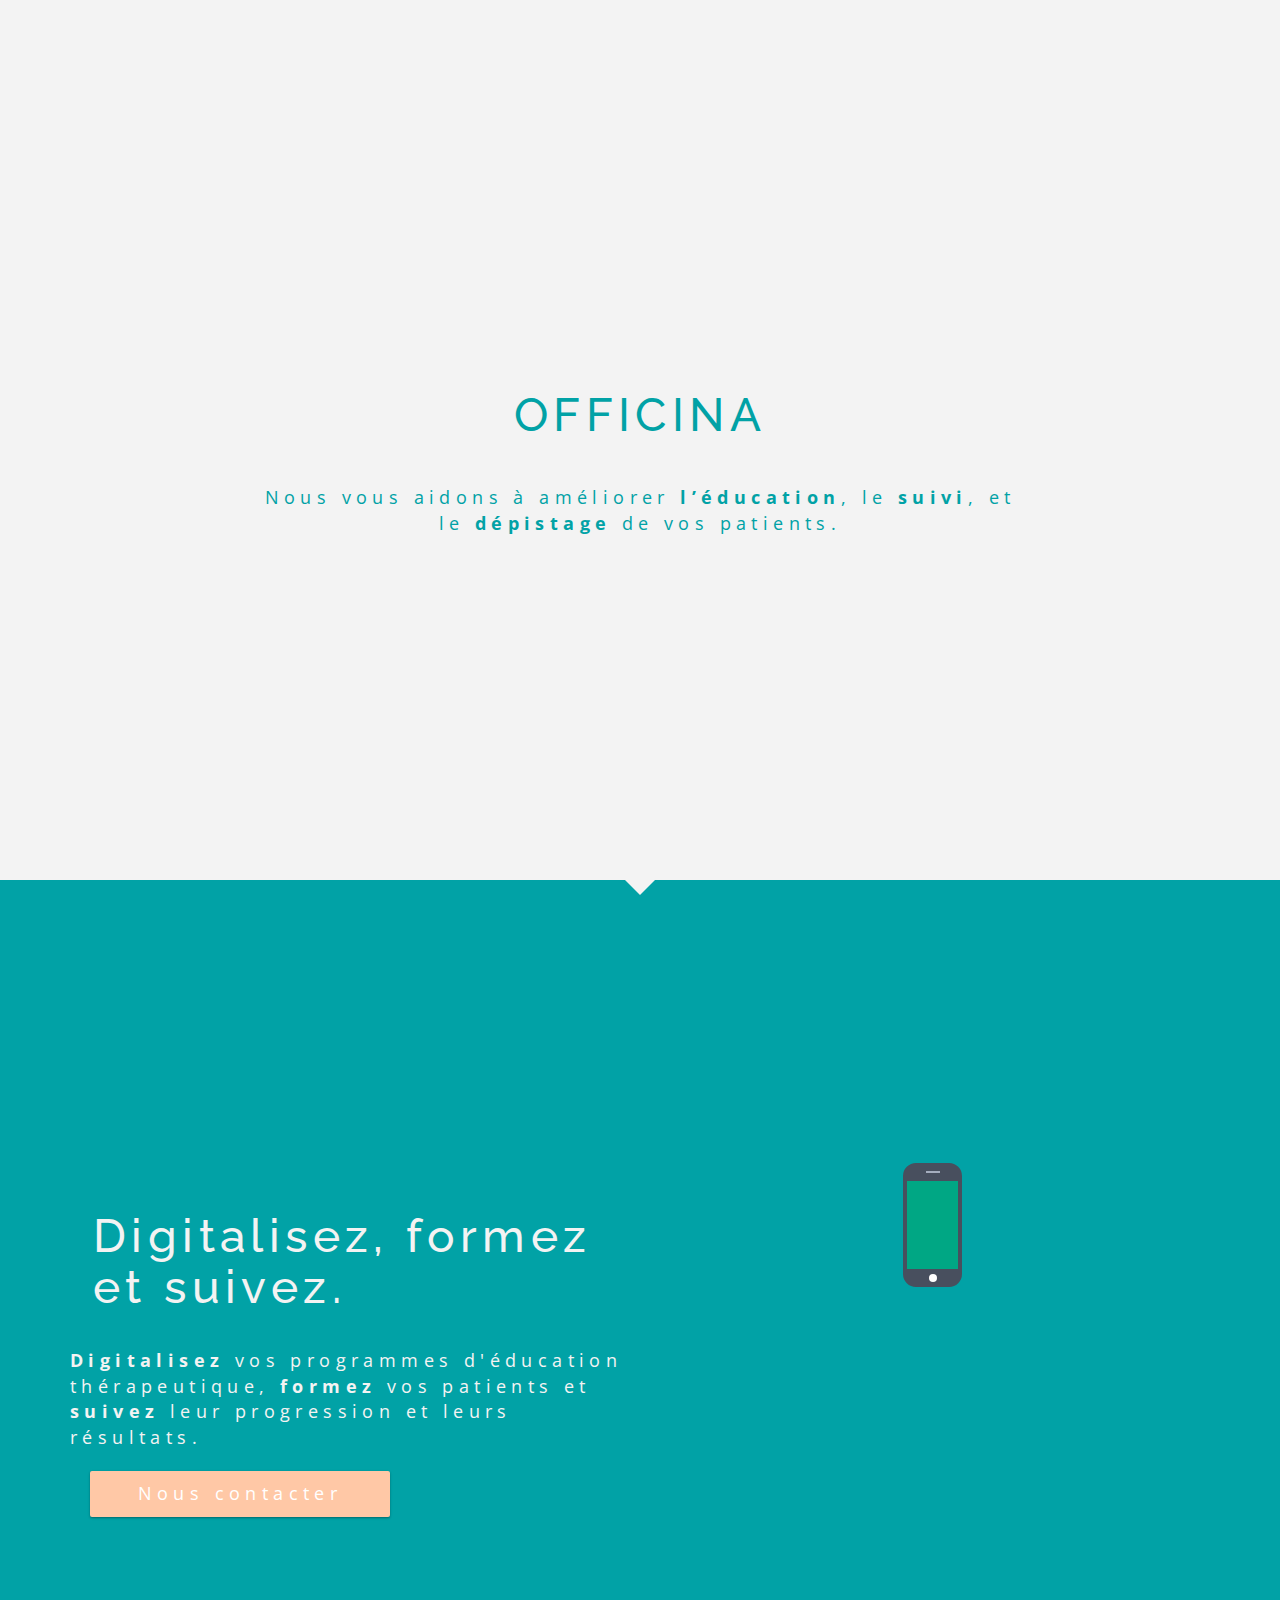
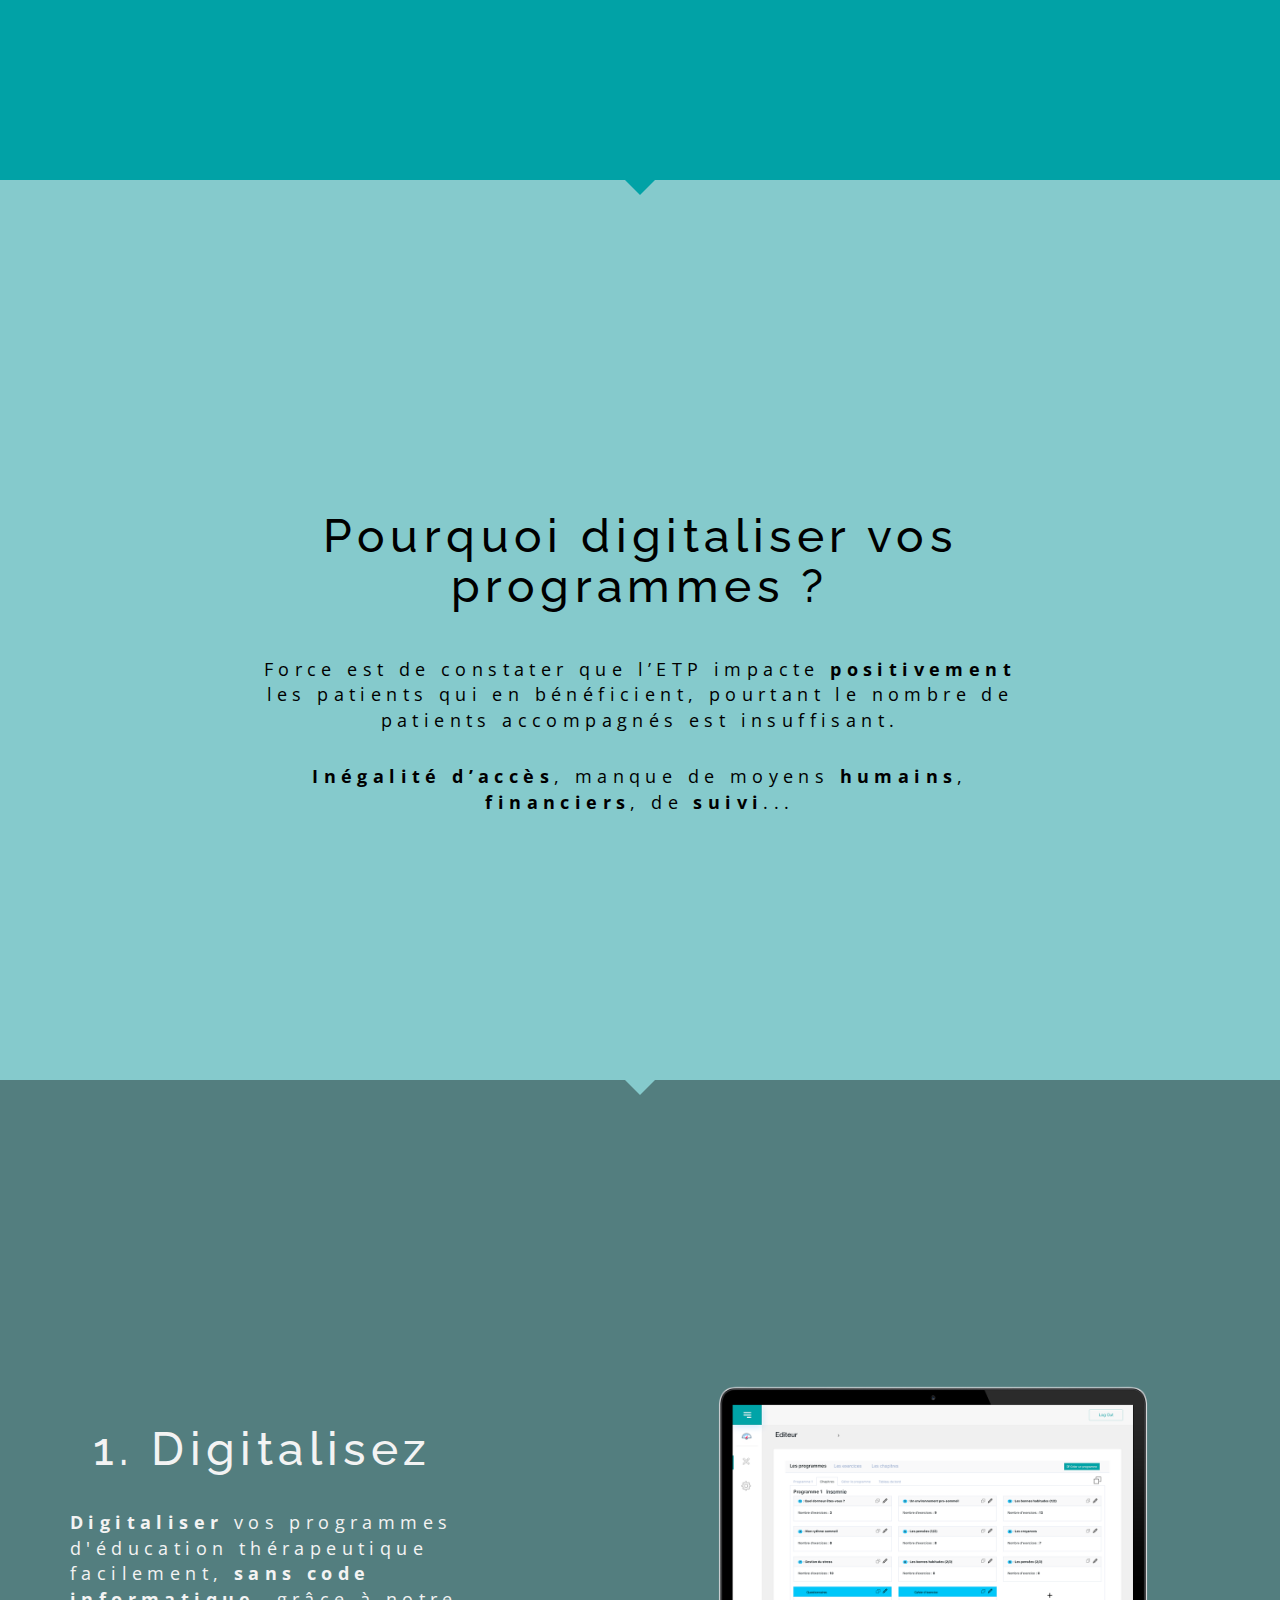
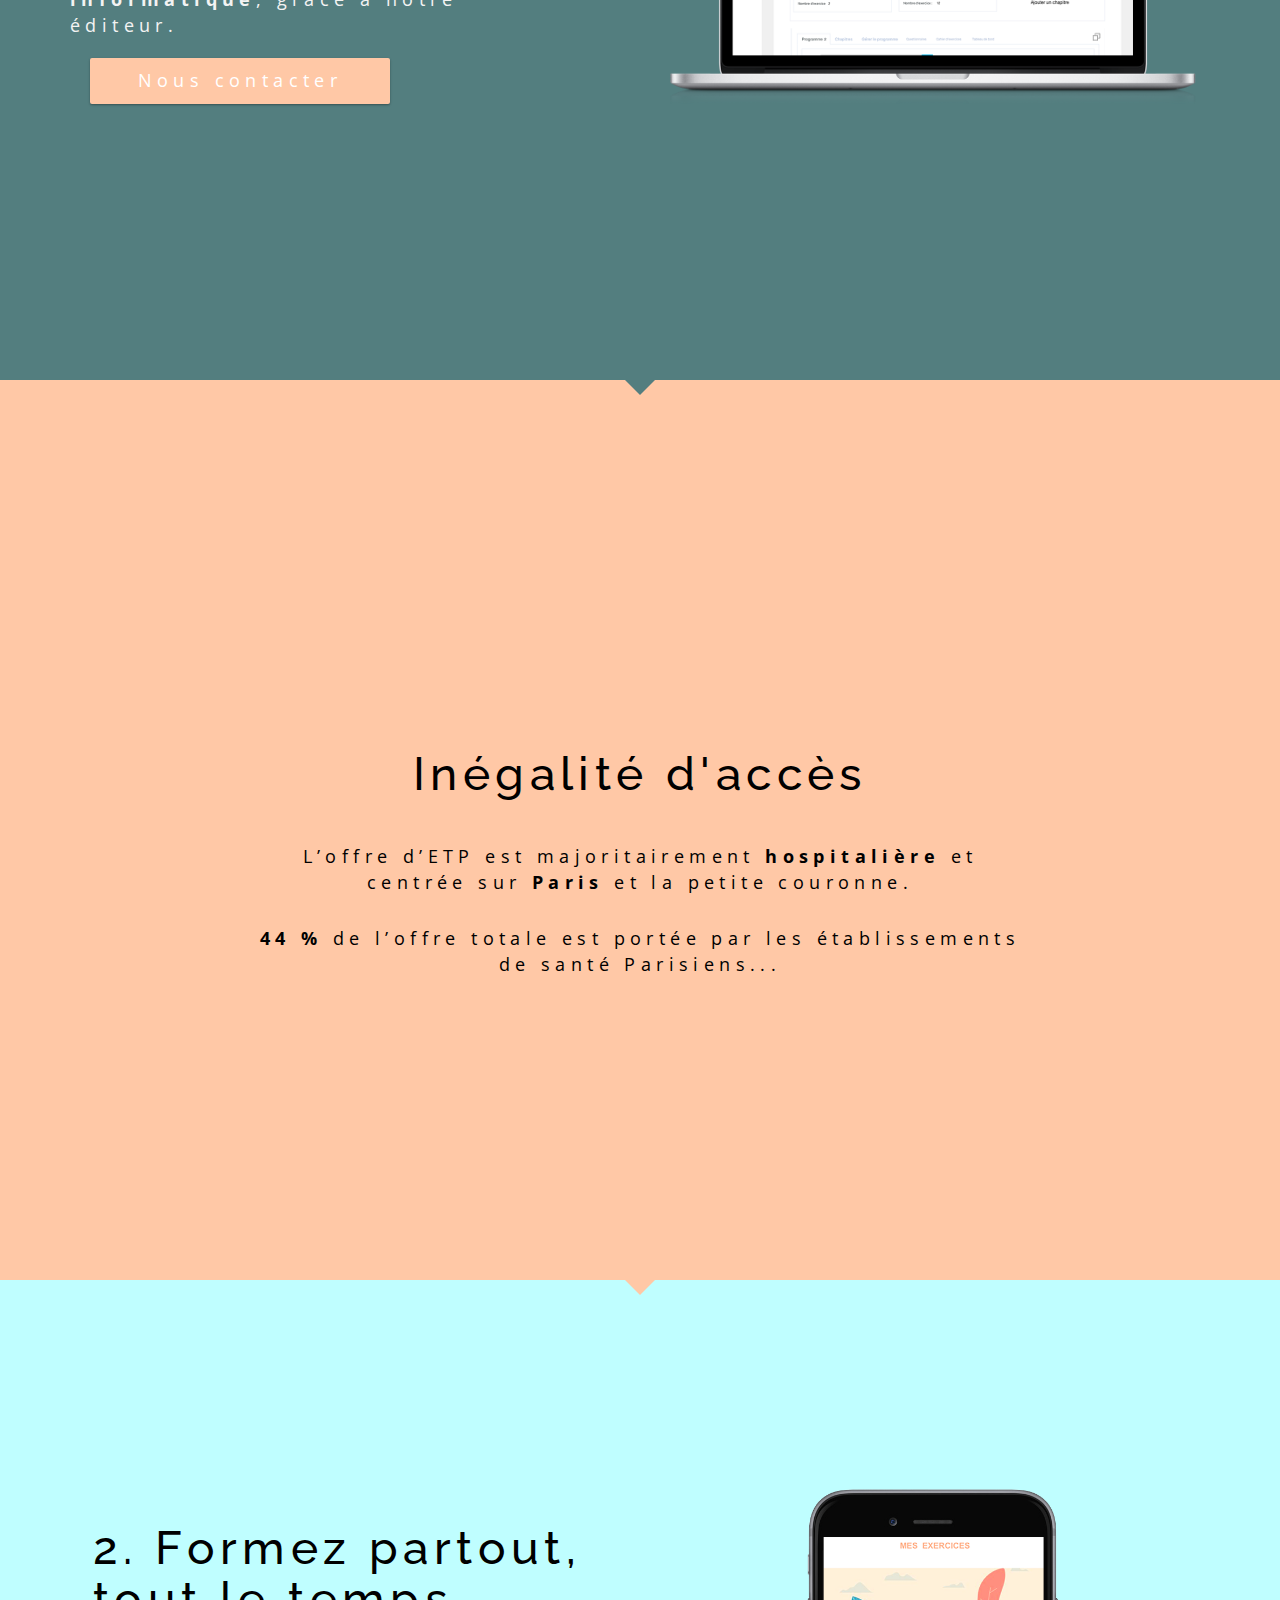
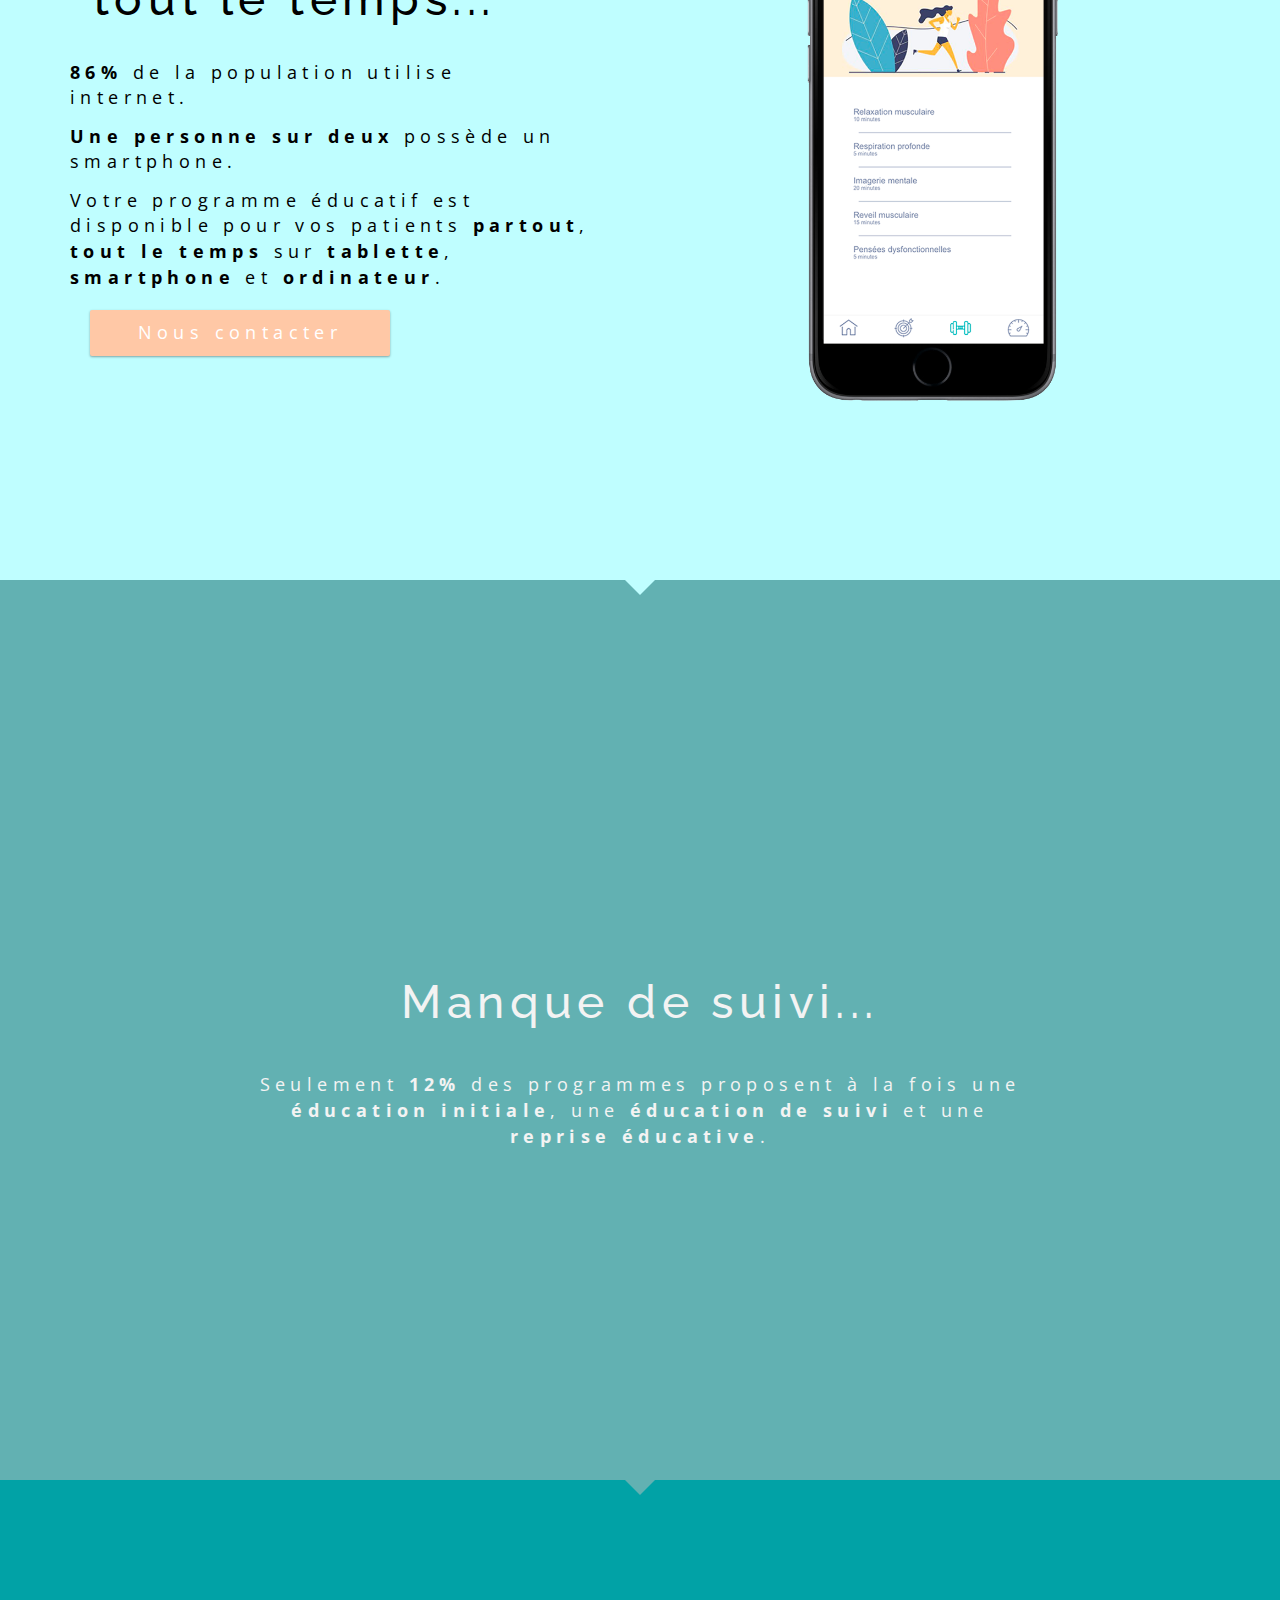
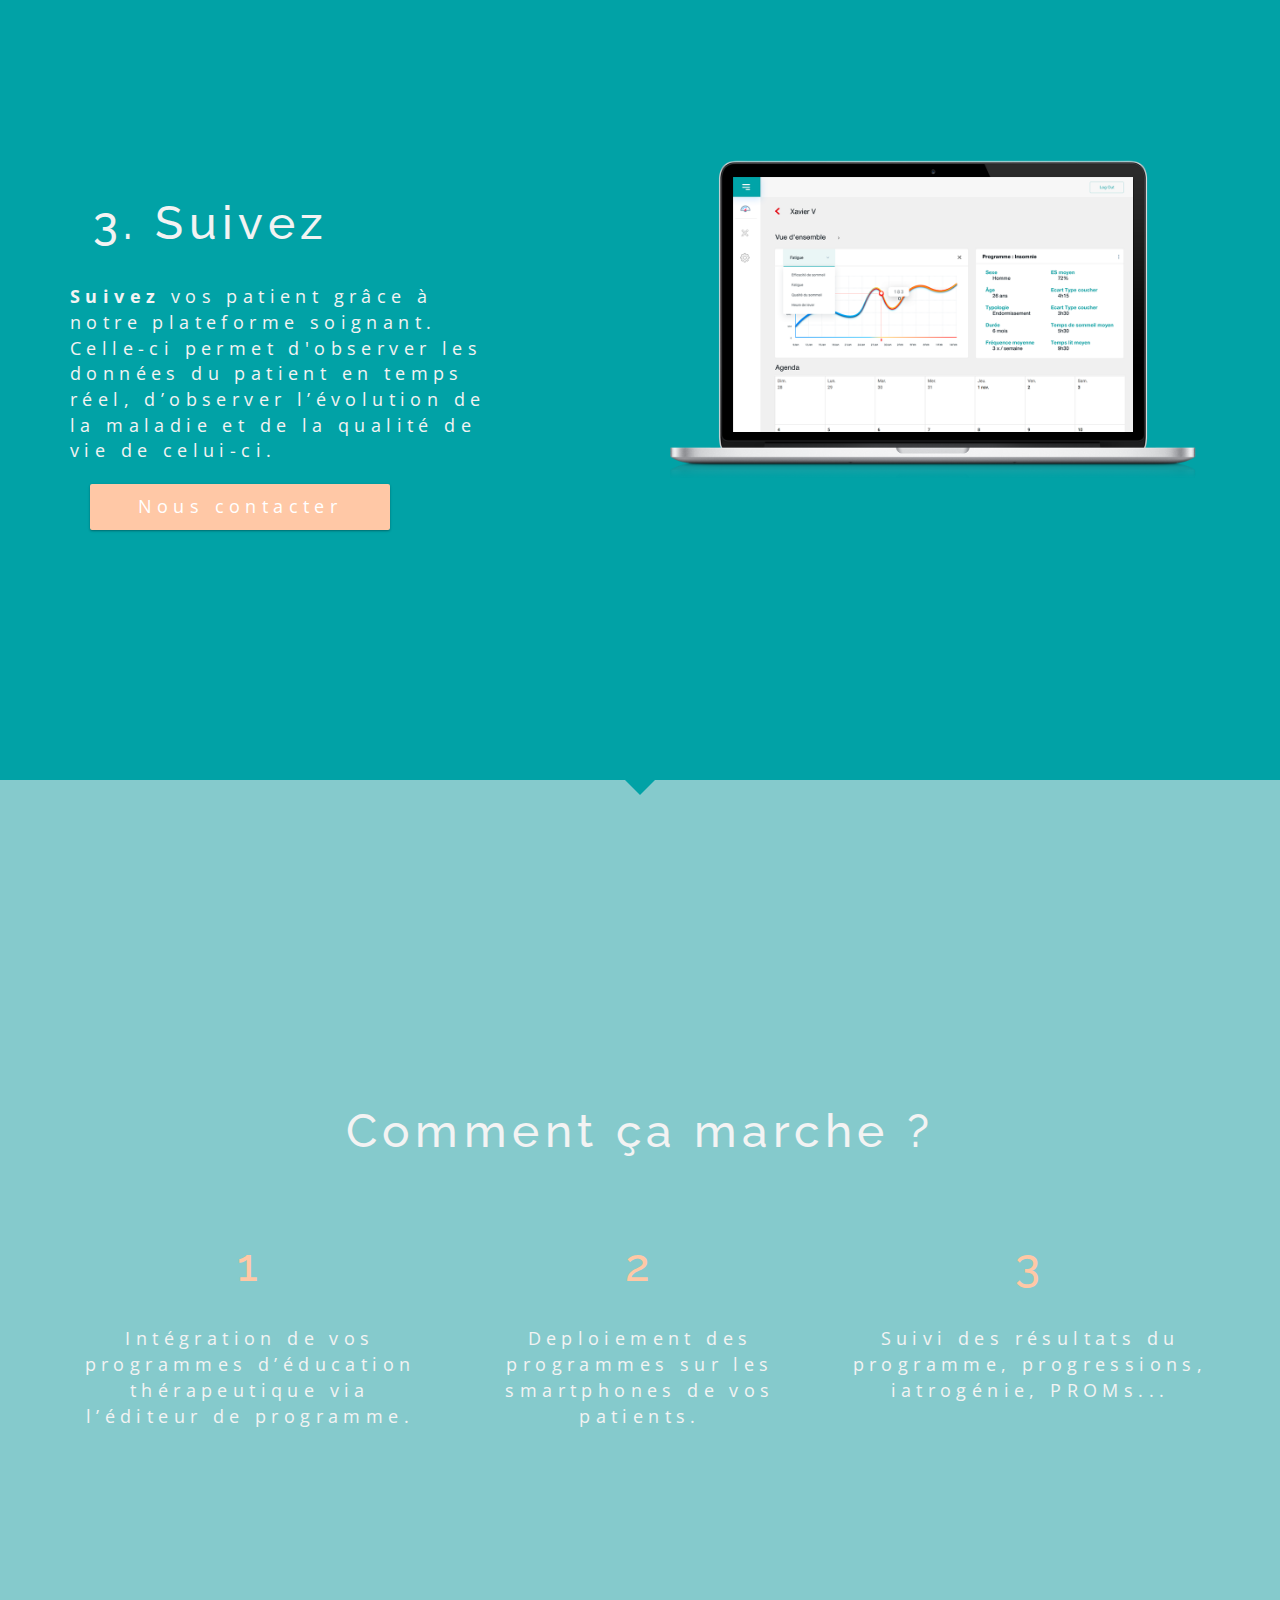
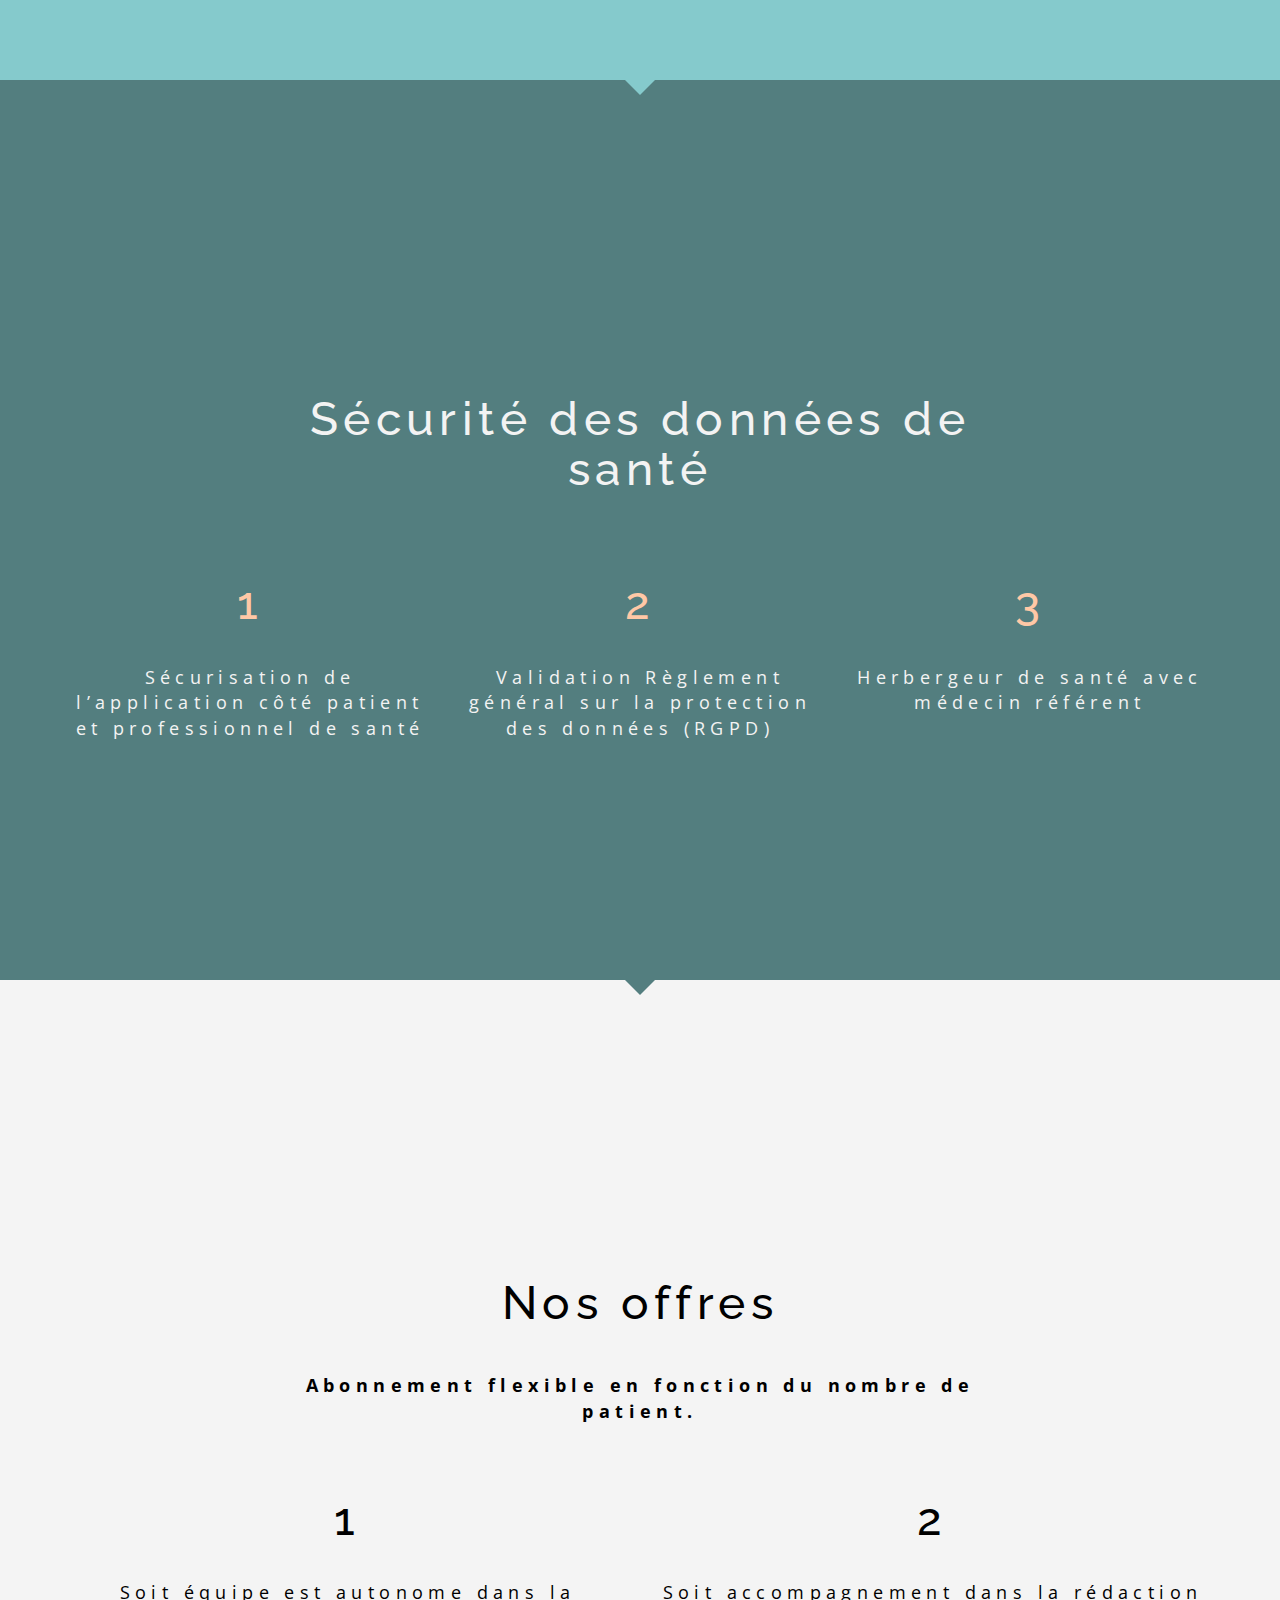
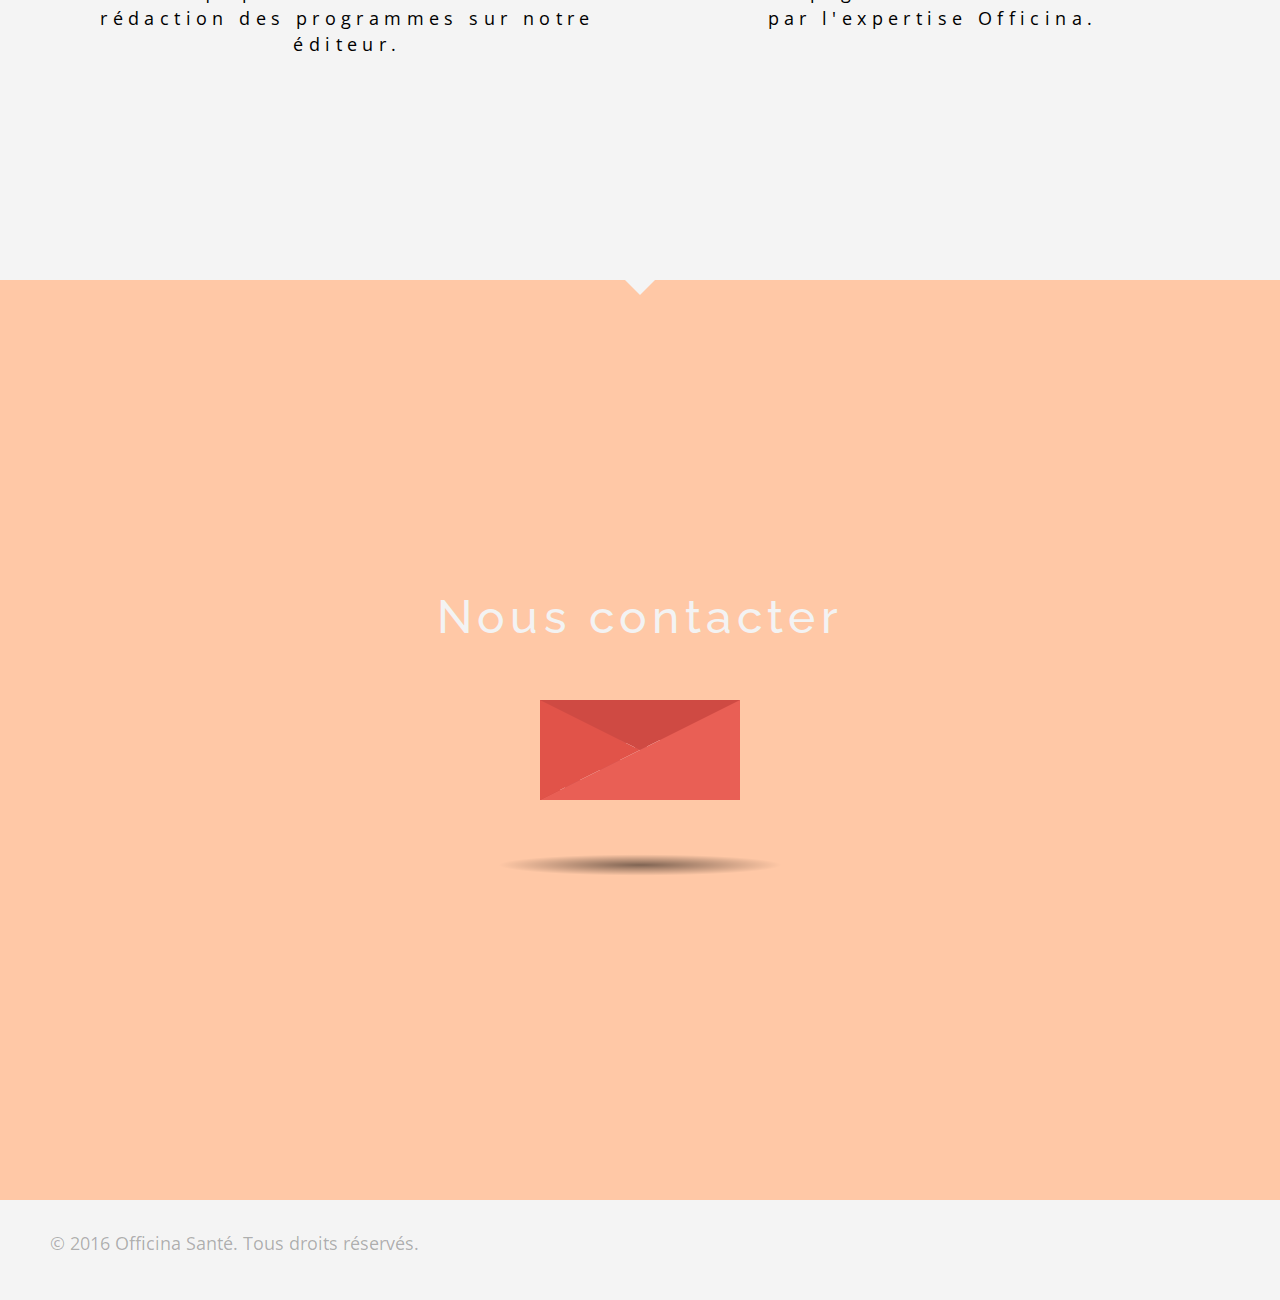
<file: index.html>
<!doctype html>
<html>
  <head>
    <meta charset="utf-8">
    <meta http-equiv="x-ua-compatible" content="ie=edge">
    <meta name="viewport"
          content="width=device-width, initial-scale=1, shrink-to-fit=no">
    <!-- Use the title from a page's frontmatter if it has one -->
    <title></title>
    <link href="stylesheets/application-8247ea80.css" rel="stylesheet" />
    <script src="javascripts/application-4e14fb0e.js"></script>
    <link href="images/favicon-f15af148.png" rel="icon" type="image/png" />
  </head>
  <body>
    <div id="fullpage">
  <div id="hero"  class="section">
    <h1>OFFICINA</h1>
    <p>
      Nous vous aidons à améliorer <strong>l’éducation</strong>, le <strong>suivi</strong>, et le <strong>dépistage</strong> de vos patients.
    </p>

    <div class="arrow-box">
      <div class="arrow"></div>
    </div>
  </div><!-- end hero -->


  <div id="one"   class="section">
    <div class="container"> 
      <div class="row"> 
        <div class="col-md-6 col-xs-12"> 
          <h1  style="text-align: left;">Digitalisez, formez et suivez.</h1>
          <p  style="text-align: left;">
            <strong>Digitalisez</strong> vos programmes d'éducation thérapeutique, <strong>formez</strong> vos patients et <strong>suivez</strong> leur progression et leurs résultats. 
          </p>
          <a style="text-decoration: none;" href="mailto:clement@officinasante.fr"><p class="call-to-action">Nous contacter</p></a>
          
        </div>
        <div class="col-md-6 col-xs-12"> 
          <div class="device iphone"></div>
        </div>
      </div>
    </div>
    
    <div class="arrow-box">
      <div class="arrow"></div>
    </div>
  </div>
  <!-- end one -->

  <div id="two"   class="section">
    <h1>Pourquoi digitaliser vos programmes ?</h1>
    <p>
      Force est de constater que l’ETP impacte <strong>positivement</strong> les patients qui en bénéficient, pourtant le nombre de patients accompagnés est insuffisant. 
    </p>
    <p>
      <strong>Inégalité d’accès</strong>, manque de moyens <strong>humains</strong>, <strong>financiers</strong>, de <strong>suivi</strong>...
    </p>
    <div class="arrow-box">
      <div class="arrow"></div>
    </div>
  </div><!-- end two -->

  <div id="three"   class="section">
    <div class="container">
        <div class="row"> 
          <div class="col-md-6"> 
            <h1 style="text-align: left;">1. Digitalisez</h1>
            <p style="text-align: left; width: 80%;">
            <strong>Digitaliser</strong> vos programmes d'éducation thérapeutique facilement, <strong>sans code informatique</strong>, grâce à notre éditeur. 
            </p>
            <a style="text-decoration: none;" href="mailto:clement@officinasante.fr"><p class="call-to-action">Nous contacter</p></a>
          </div>
          <div class="col-md-6"> 
            <img src="images/laptop-editeur-cff0a22f.png" class="step-img" alt="Laptop editeur" />      
          </div>
        </div>
      </div>
    <div class="arrow-box">
      <div class="arrow"></div>
    </div>
  </div><!-- end two -->

  <!-- <script type="text/javascript"> 
    const imgs = document.querySelectorAll('.step-img');
    function enlargeImg() {
      this.classList.toggle('img-large');
    }
    function reduce() {
      this.classList.toggle('step-img');
    }
    imgs.forEach( img => img.addEventListener('mouseover', enlargeImg));
    imgs.forEach( img => img.addEventListener('mouseout', reduce));
  </script>-->

  <div id="four"   class="section">
    <h1>Inégalité d'accès</h1>
    <p>
      L’offre d’ETP est majoritairement <strong>hospitalière</strong> et centrée sur <strong>Paris</strong> et la petite couronne. 
    </p>
    <p> 
      <strong>44 %</strong> de l’offre totale est portée par les établissements de santé Parisiens...
    </p>
    <div class="arrow-box">
      <div class="arrow"></div>
    </div>
  </div><!-- end two -->

    <div id="five"   class="section">
    <div class="container">
        <div class="row"> 
          <div class="col-md-6"> 
            <h1 style="text-align: left;">2. Formez partout, tout le temps...</h1>
            <p style="text-align: left; width: 80%;">
            <strong>86%</strong> de la population utilise internet. <strong>
            </p>
            <p style="text-align: left;">Une personne sur deux </strong>possède un smartphone. </p>
            <p style="text-align: left;">Votre programme éducatif est disponible pour vos patients <strong>partout</strong>, <strong>tout le temps</strong> sur <strong>tablette</strong>, <strong>smartphone</strong> et <strong>ordinateur</strong>.</p>
            <a style="text-decoration: none;" href="mailto:clement@officinasante.fr"><p class="call-to-action">Nous contacter</p></a>
          </div>
          <div class="col-md-6"> 
            <img src="images/application-d7fad555.png" class="step-img" alt="Application" />      
          </div>
        </div>
      </div>
    <div class="arrow-box">
      <div class="arrow"></div>
    </div>
  </div><!-- end two -->

  <div id="six"   class="section">
    <h1>Manque de suivi...</h1>
    <p>
      Seulement <strong>12%</strong> des programmes proposent à la fois une <strong>éducation initiale</strong>, une <strong>éducation de suivi</strong> et une <strong>reprise éducative</strong>.
    </p>
    <div class="arrow-box">
      <div class="arrow"></div>
    </div>
  </div><!-- end two -->

  <div id="seven"   class="section">
    <div class="container">
        <div class="row"> 
          <div class="col-md-6"> 
            <h1 style="text-align: left;">3. Suivez</h1>
            <p style="text-align: left; width: 80%;">
            <strong>Suivez</strong> vos patient grâce à notre plateforme soignant. Celle-ci permet d'observer les données du patient en temps réel, d’observer l’évolution de la maladie et de la qualité de vie de celui-ci.
            </p>
            <a style="text-decoration: none;" href="mailto:clement@officinasante.fr"><p class="call-to-action">Nous contacter</p></a>
          </div>
          <div class="col-md-6"> 
            <img src="images/laptop-tableau-bord-ecab93a0.png" class="step-img" alt="Laptop tableau bord" />      
          </div>
        </div>
      </div>
    <div class="arrow-box">
      <div class="arrow"></div>
    </div>
  </div><!-- end two -->

  <div id="eight"   class="section">
    <h1>Comment ça marche ?</h1>
    <div class="container"> 
      <div class="row"> 
        <div class="col-xs-12 col-md-4"> 
          <h1 style="color: #FFC8A6">1</h1>
          <p>Intégration de vos programmes d’éducation thérapeutique via l’éditeur de programme.</p>
        </div>
        <div class="col-xs-12 col-md-4"> 
          <h1 style="color: #FFC8A6">2</h1>
          <p>Deploiement des programmes sur les smartphones de vos patients.</p>
        </div>
        <div class="col-xs-12 col-md-4"> 
          <h1 style="color: #FFC8A6">3</h1>
          <p>Suivi des résultats du programme, progressions, iatrogénie, PROMs...</p>
        </div>
      </div>
    </div>
    
    <div class="arrow-box">
      <div class="arrow"></div>
    </div>
  </div><!-- end two -->


  <div id="nine"   class="section">
    <h1>Sécurité des données de santé</h1>
    <div class="container"> 
      <div class="row"> 
        <div class="col-xs-12 col-md-4"> 
            <h1 style="color: #FFC8A6">1</h1>
          <p>Sécurisation de l’application côté patient et professionnel de santé</p>
        </div>
        <div class="col-xs-12 col-md-4"> 
            <h1 style="color: #FFC8A6">2</h1>
          <p>Validation Règlement général sur la protection des données (RGPD)</p>
        </div>
        <div class="col-xs-12 col-md-4"> 
            <h1 style="color: #FFC8A6">3</h1>
          <p>Herbergeur de santé avec médecin référent</p>
        </div>
      </div>
    </div>
    <div class="arrow-box">
      <div class="arrow"></div>
    </div>
  </div><!-- end two -->

    <div id="ten"   class="section">
    <h1>Nos offres</h1>
    <p><strong>Abonnement flexible en fonction du nombre de patient.</strong></p>
    <div class="container"> 
      <div class="row"> 
        <div class="col-xs-12 col-md-6"> 
          <h1>1</h1>
          <p>Soit équipe est autonome dans la rédaction des programmes sur notre éditeur.</p>
        </div>
        <div class="col-xs-12 col-md-6"> 
          <h1>2</h1>
          <p>Soit accompagnement dans la rédaction par l'expertise Officina.</p>
        </div>
      </div>
    </div>
    <div class="arrow-box">
      <div class="arrow"></div>
    </div>
  </div><!-- end two -->

  <div id="eleven"   class="section">
    <h1 style="padding-bottom: 300px;">Nous contacter</h1>
    <a href="mailto:clement@officinasante.fr">
<div class="letter-image">
  <div class="animated-mail">
    <div class="back-fold"></div>
    <div class="letter">
      <div class="letter-border"></div>
      <div class="letter-title"></div>
      <div class="letter-context"></div>
      <div class="letter-stamp">
        <div class="letter-stamp-inner"></div>
      </div>
    </div>
    <div class="top-fold"></div>
    <div class="body"></div>
    <div class="left-fold"></div>
  </div>
  <div class="shadow"></div>
</div>
</a>    

  </div>
  <!-- eleven two -->
<div class="footer">
  <div class="footer-links">
    <p>© 2016 Officina Santé. Tous droits réservés.</p>
  </div>
  <!--<div class="footer-copyright">
    <a href="mailto:clement@officinasante.fr"><i class="fas fa-envelope" aria-hidden="true"></i></a>
  </div>-->
</div>


  </body>
</html>
</file>
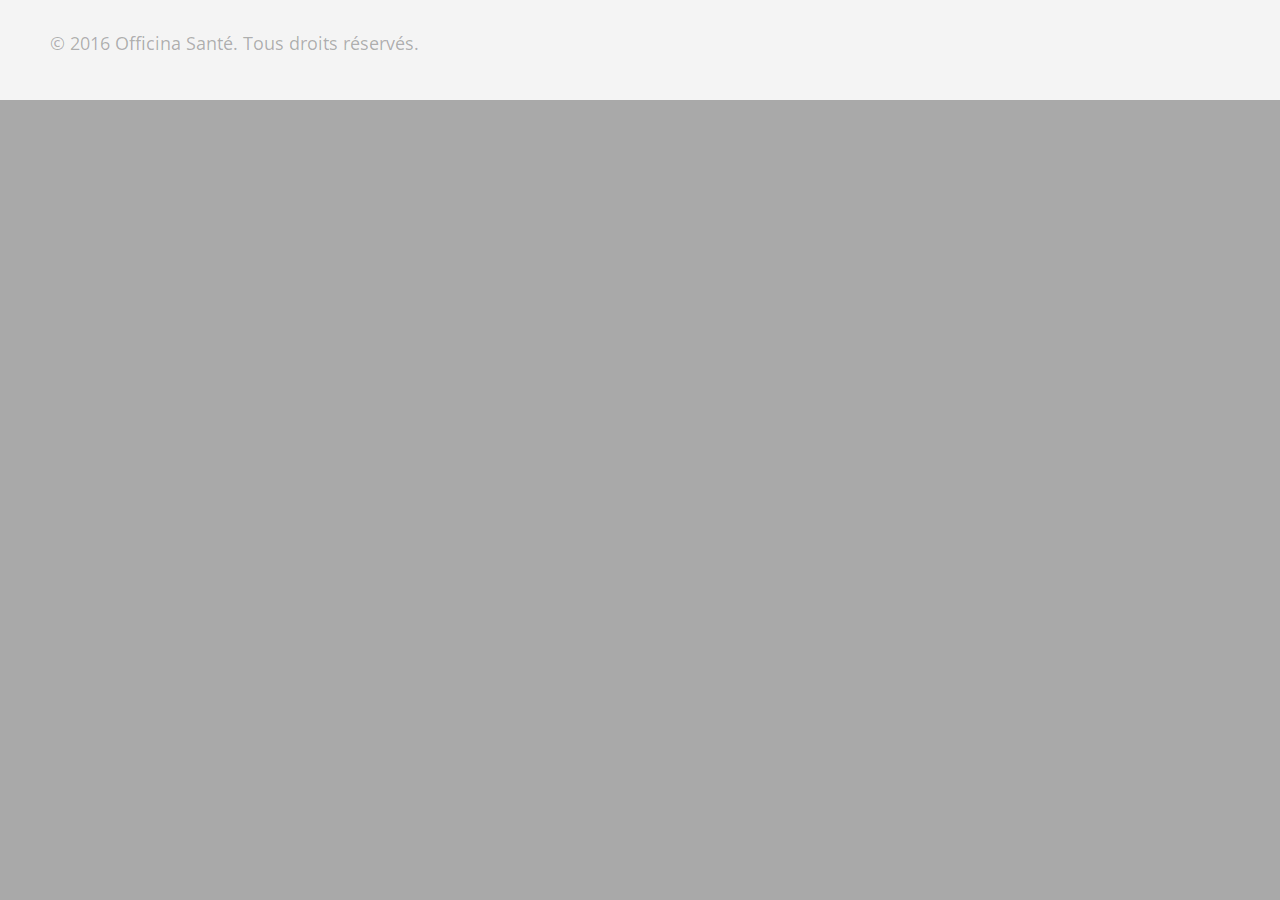
<file: footer.html>
<!doctype html>
<html>
  <head>
    <meta charset="utf-8">
    <meta http-equiv="x-ua-compatible" content="ie=edge">
    <meta name="viewport"
          content="width=device-width, initial-scale=1, shrink-to-fit=no">
    <!-- Use the title from a page's frontmatter if it has one -->
    <title></title>
    <link href="stylesheets/application-8247ea80.css" rel="stylesheet" />
    <script src="javascripts/application-4e14fb0e.js"></script>
    <link href="images/favicon-f15af148.png" rel="icon" type="image/png" />
  </head>
  <body>
    <div class="footer">
  <div class="footer-links">
    <p>© 2016 Officina Santé. Tous droits réservés.</p>
  </div>
  <!--<div class="footer-copyright">
    <a href="mailto:clement@officinasante.fr"><i class="fas fa-envelope" aria-hidden="true"></i></a>
  </div>-->
</div>
  </body>
</html>
</file>
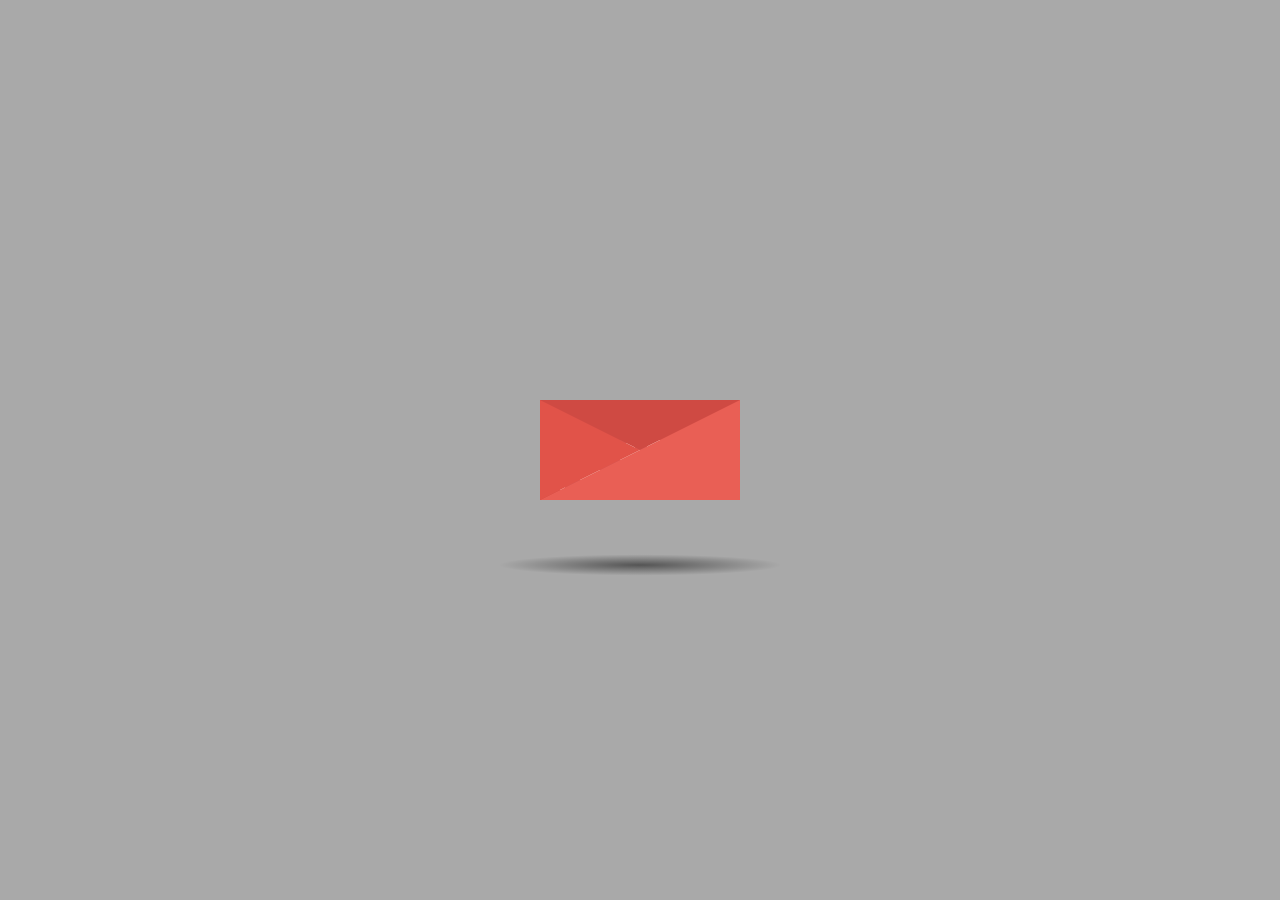
<file: mail.html>
<!doctype html>
<html>
  <head>
    <meta charset="utf-8">
    <meta http-equiv="x-ua-compatible" content="ie=edge">
    <meta name="viewport"
          content="width=device-width, initial-scale=1, shrink-to-fit=no">
    <!-- Use the title from a page's frontmatter if it has one -->
    <title></title>
    <link href="stylesheets/application-8247ea80.css" rel="stylesheet" />
    <script src="javascripts/application-4e14fb0e.js"></script>
    <link href="images/favicon-f15af148.png" rel="icon" type="image/png" />
  </head>
  <body>
    <a href="mailto:clement@officinasante.fr">
<div class="letter-image">
  <div class="animated-mail">
    <div class="back-fold"></div>
    <div class="letter">
      <div class="letter-border"></div>
      <div class="letter-title"></div>
      <div class="letter-context"></div>
      <div class="letter-stamp">
        <div class="letter-stamp-inner"></div>
      </div>
    </div>
    <div class="top-fold"></div>
    <div class="body"></div>
    <div class="left-fold"></div>
  </div>
  <div class="shadow"></div>
</div>
</a>    

  </body>
</html>
</file>
<file: stylesheets/application-8247ea80.css>
@import url("https://fonts.googleapis.com/css?family=Open+Sans:400,300,700|Raleway:400,100,300,700,500");/*!
 * Bootstrap v3.3.7 (http://getbootstrap.com)
 * Copyright 2011-2016 Twitter, Inc.
 * Licensed under MIT (https://github.com/twbs/bootstrap/blob/master/LICENSE)
 *//*! normalize.css v3.0.3 | MIT License | github.com/necolas/normalize.css */html{font-family:sans-serif;-ms-text-size-adjust:100%;-webkit-text-size-adjust:100%}body{margin:0}article,aside,details,figcaption,figure,footer,header,hgroup,main,menu,nav,section,summary{display:block}audio,canvas,progress,video{display:inline-block;vertical-align:baseline}audio:not([controls]){display:none;height:0}[hidden],template{display:none}a{background-color:transparent}a:active,a:hover{outline:0}abbr[title]{border-bottom:1px dotted}b,strong{font-weight:bold}dfn{font-style:italic}h1{font-size:2em;margin:0.67em 0}mark{background:#ff0;color:#000}small{font-size:80%}sub,sup{font-size:75%;line-height:0;position:relative;vertical-align:baseline}sup{top:-0.5em}sub{bottom:-0.25em}img{border:0}svg:not(:root){overflow:hidden}figure{margin:1em 40px}hr{-webkit-box-sizing:content-box;box-sizing:content-box;height:0}pre{overflow:auto}code,kbd,pre,samp{font-family:monospace, monospace;font-size:1em}button,input,optgroup,select,textarea{color:inherit;font:inherit;margin:0}button{overflow:visible}button,select{text-transform:none}button,html input[type="button"],input[type="reset"],input[type="submit"]{-webkit-appearance:button;cursor:pointer}button[disabled],html input[disabled]{cursor:default}button::-moz-focus-inner,input::-moz-focus-inner{border:0;padding:0}input{line-height:normal}input[type="checkbox"],input[type="radio"]{-webkit-box-sizing:border-box;box-sizing:border-box;padding:0}input[type="number"]::-webkit-inner-spin-button,input[type="number"]::-webkit-outer-spin-button{height:auto}input[type="search"]{-webkit-appearance:textfield;-webkit-box-sizing:content-box;box-sizing:content-box}input[type="search"]::-webkit-search-cancel-button,input[type="search"]::-webkit-search-decoration{-webkit-appearance:none}fieldset{border:1px solid #c0c0c0;margin:0 2px;padding:0.35em 0.625em 0.75em}legend{border:0;padding:0}textarea{overflow:auto}optgroup{font-weight:bold}table{border-collapse:collapse;border-spacing:0}td,th{padding:0}/*! Source: https://github.com/h5bp/html5-boilerplate/blob/master/src/css/main.css */@media print{*,*:before,*:after{background:transparent !important;color:#000 !important;-webkit-box-shadow:none !important;box-shadow:none !important;text-shadow:none !important}a,a:visited{text-decoration:underline}a[href]:after{content:" (" attr(href) ")"}abbr[title]:after{content:" (" attr(title) ")"}a[href^="#"]:after,a[href^="javascript:"]:after{content:""}pre,blockquote{border:1px solid #999;page-break-inside:avoid}thead{display:table-header-group}tr,img{page-break-inside:avoid}img{max-width:100% !important}p,h2,h3{orphans:3;widows:3}h2,h3{page-break-after:avoid}.navbar{display:none}.btn>.caret,.dropup>.btn>.caret{border-top-color:#000 !important}.label{border:1px solid #000}.table{border-collapse:collapse !important}.table td,.table th{background-color:#fff !important}.table-bordered th,.table-bordered td{border:1px solid #ddd !important}}@font-face{font-family:'Glyphicons Halflings';src:url("../assets/bootstrap/glyphicons-halflings-regular-86b6f62b.eot");src:url("../assets/bootstrap/glyphicons-halflings-regular-86b6f62b.eot?#iefix") format("embedded-opentype"),url("../assets/bootstrap/glyphicons-halflings-regular-ca35b697.woff2") format("woff2"),url("../assets/bootstrap/glyphicons-halflings-regular-278e49a8.woff") format("woff"),url("../assets/bootstrap/glyphicons-halflings-regular-44bc1850.ttf") format("truetype"),url("../assets/bootstrap/glyphicons-halflings-regular-de51a849.svg#glyphicons_halflingsregular") format("svg")}.glyphicon{position:relative;top:1px;display:inline-block;font-family:'Glyphicons Halflings';font-style:normal;font-weight:normal;line-height:1;-webkit-font-smoothing:antialiased;-moz-osx-font-smoothing:grayscale}.glyphicon-asterisk:before{content:"\002a"}.glyphicon-plus:before{content:"\002b"}.glyphicon-euro:before,.glyphicon-eur:before{content:"\20ac"}.glyphicon-minus:before{content:"\2212"}.glyphicon-cloud:before{content:"\2601"}.glyphicon-envelope:before{content:"\2709"}.glyphicon-pencil:before{content:"\270f"}.glyphicon-glass:before{content:"\e001"}.glyphicon-music:before{content:"\e002"}.glyphicon-search:before{content:"\e003"}.glyphicon-heart:before{content:"\e005"}.glyphicon-star:before{content:"\e006"}.glyphicon-star-empty:before{content:"\e007"}.glyphicon-user:before{content:"\e008"}.glyphicon-film:before{content:"\e009"}.glyphicon-th-large:before{content:"\e010"}.glyphicon-th:before{content:"\e011"}.glyphicon-th-list:before{content:"\e012"}.glyphicon-ok:before{content:"\e013"}.glyphicon-remove:before{content:"\e014"}.glyphicon-zoom-in:before{content:"\e015"}.glyphicon-zoom-out:before{content:"\e016"}.glyphicon-off:before{content:"\e017"}.glyphicon-signal:before{content:"\e018"}.glyphicon-cog:before{content:"\e019"}.glyphicon-trash:before{content:"\e020"}.glyphicon-home:before{content:"\e021"}.glyphicon-file:before{content:"\e022"}.glyphicon-time:before{content:"\e023"}.glyphicon-road:before{content:"\e024"}.glyphicon-download-alt:before{content:"\e025"}.glyphicon-download:before{content:"\e026"}.glyphicon-upload:before{content:"\e027"}.glyphicon-inbox:before{content:"\e028"}.glyphicon-play-circle:before{content:"\e029"}.glyphicon-repeat:before{content:"\e030"}.glyphicon-refresh:before{content:"\e031"}.glyphicon-list-alt:before{content:"\e032"}.glyphicon-lock:before{content:"\e033"}.glyphicon-flag:before{content:"\e034"}.glyphicon-headphones:before{content:"\e035"}.glyphicon-volume-off:before{content:"\e036"}.glyphicon-volume-down:before{content:"\e037"}.glyphicon-volume-up:before{content:"\e038"}.glyphicon-qrcode:before{content:"\e039"}.glyphicon-barcode:before{content:"\e040"}.glyphicon-tag:before{content:"\e041"}.glyphicon-tags:before{content:"\e042"}.glyphicon-book:before{content:"\e043"}.glyphicon-bookmark:before{content:"\e044"}.glyphicon-print:before{content:"\e045"}.glyphicon-camera:before{content:"\e046"}.glyphicon-font:before{content:"\e047"}.glyphicon-bold:before{content:"\e048"}.glyphicon-italic:before{content:"\e049"}.glyphicon-text-height:before{content:"\e050"}.glyphicon-text-width:before{content:"\e051"}.glyphicon-align-left:before{content:"\e052"}.glyphicon-align-center:before{content:"\e053"}.glyphicon-align-right:before{content:"\e054"}.glyphicon-align-justify:before{content:"\e055"}.glyphicon-list:before{content:"\e056"}.glyphicon-indent-left:before{content:"\e057"}.glyphicon-indent-right:before{content:"\e058"}.glyphicon-facetime-video:before{content:"\e059"}.glyphicon-picture:before{content:"\e060"}.glyphicon-map-marker:before{content:"\e062"}.glyphicon-adjust:before{content:"\e063"}.glyphicon-tint:before{content:"\e064"}.glyphicon-edit:before{content:"\e065"}.glyphicon-share:before{content:"\e066"}.glyphicon-check:before{content:"\e067"}.glyphicon-move:before{content:"\e068"}.glyphicon-step-backward:before{content:"\e069"}.glyphicon-fast-backward:before{content:"\e070"}.glyphicon-backward:before{content:"\e071"}.glyphicon-play:before{content:"\e072"}.glyphicon-pause:before{content:"\e073"}.glyphicon-stop:before{content:"\e074"}.glyphicon-forward:before{content:"\e075"}.glyphicon-fast-forward:before{content:"\e076"}.glyphicon-step-forward:before{content:"\e077"}.glyphicon-eject:before{content:"\e078"}.glyphicon-chevron-left:before{content:"\e079"}.glyphicon-chevron-right:before{content:"\e080"}.glyphicon-plus-sign:before{content:"\e081"}.glyphicon-minus-sign:before{content:"\e082"}.glyphicon-remove-sign:before{content:"\e083"}.glyphicon-ok-sign:before{content:"\e084"}.glyphicon-question-sign:before{content:"\e085"}.glyphicon-info-sign:before{content:"\e086"}.glyphicon-screenshot:before{content:"\e087"}.glyphicon-remove-circle:before{content:"\e088"}.glyphicon-ok-circle:before{content:"\e089"}.glyphicon-ban-circle:before{content:"\e090"}.glyphicon-arrow-left:before{content:"\e091"}.glyphicon-arrow-right:before{content:"\e092"}.glyphicon-arrow-up:before{content:"\e093"}.glyphicon-arrow-down:before{content:"\e094"}.glyphicon-share-alt:before{content:"\e095"}.glyphicon-resize-full:before{content:"\e096"}.glyphicon-resize-small:before{content:"\e097"}.glyphicon-exclamation-sign:before{content:"\e101"}.glyphicon-gift:before{content:"\e102"}.glyphicon-leaf:before{content:"\e103"}.glyphicon-fire:before{content:"\e104"}.glyphicon-eye-open:before{content:"\e105"}.glyphicon-eye-close:before{content:"\e106"}.glyphicon-warning-sign:before{content:"\e107"}.glyphicon-plane:before{content:"\e108"}.glyphicon-calendar:before{content:"\e109"}.glyphicon-random:before{content:"\e110"}.glyphicon-comment:before{content:"\e111"}.glyphicon-magnet:before{content:"\e112"}.glyphicon-chevron-up:before{content:"\e113"}.glyphicon-chevron-down:before{content:"\e114"}.glyphicon-retweet:before{content:"\e115"}.glyphicon-shopping-cart:before{content:"\e116"}.glyphicon-folder-close:before{content:"\e117"}.glyphicon-folder-open:before{content:"\e118"}.glyphicon-resize-vertical:before{content:"\e119"}.glyphicon-resize-horizontal:before{content:"\e120"}.glyphicon-hdd:before{content:"\e121"}.glyphicon-bullhorn:before{content:"\e122"}.glyphicon-bell:before{content:"\e123"}.glyphicon-certificate:before{content:"\e124"}.glyphicon-thumbs-up:before{content:"\e125"}.glyphicon-thumbs-down:before{content:"\e126"}.glyphicon-hand-right:before{content:"\e127"}.glyphicon-hand-left:before{content:"\e128"}.glyphicon-hand-up:before{content:"\e129"}.glyphicon-hand-down:before{content:"\e130"}.glyphicon-circle-arrow-right:before{content:"\e131"}.glyphicon-circle-arrow-left:before{content:"\e132"}.glyphicon-circle-arrow-up:before{content:"\e133"}.glyphicon-circle-arrow-down:before{content:"\e134"}.glyphicon-globe:before{content:"\e135"}.glyphicon-wrench:before{content:"\e136"}.glyphicon-tasks:before{content:"\e137"}.glyphicon-filter:before{content:"\e138"}.glyphicon-briefcase:before{content:"\e139"}.glyphicon-fullscreen:before{content:"\e140"}.glyphicon-dashboard:before{content:"\e141"}.glyphicon-paperclip:before{content:"\e142"}.glyphicon-heart-empty:before{content:"\e143"}.glyphicon-link:before{content:"\e144"}.glyphicon-phone:before{content:"\e145"}.glyphicon-pushpin:before{content:"\e146"}.glyphicon-usd:before{content:"\e148"}.glyphicon-gbp:before{content:"\e149"}.glyphicon-sort:before{content:"\e150"}.glyphicon-sort-by-alphabet:before{content:"\e151"}.glyphicon-sort-by-alphabet-alt:before{content:"\e152"}.glyphicon-sort-by-order:before{content:"\e153"}.glyphicon-sort-by-order-alt:before{content:"\e154"}.glyphicon-sort-by-attributes:before{content:"\e155"}.glyphicon-sort-by-attributes-alt:before{content:"\e156"}.glyphicon-unchecked:before{content:"\e157"}.glyphicon-expand:before{content:"\e158"}.glyphicon-collapse-down:before{content:"\e159"}.glyphicon-collapse-up:before{content:"\e160"}.glyphicon-log-in:before{content:"\e161"}.glyphicon-flash:before{content:"\e162"}.glyphicon-log-out:before{content:"\e163"}.glyphicon-new-window:before{content:"\e164"}.glyphicon-record:before{content:"\e165"}.glyphicon-save:before{content:"\e166"}.glyphicon-open:before{content:"\e167"}.glyphicon-saved:before{content:"\e168"}.glyphicon-import:before{content:"\e169"}.glyphicon-export:before{content:"\e170"}.glyphicon-send:before{content:"\e171"}.glyphicon-floppy-disk:before{content:"\e172"}.glyphicon-floppy-saved:before{content:"\e173"}.glyphicon-floppy-remove:before{content:"\e174"}.glyphicon-floppy-save:before{content:"\e175"}.glyphicon-floppy-open:before{content:"\e176"}.glyphicon-credit-card:before{content:"\e177"}.glyphicon-transfer:before{content:"\e178"}.glyphicon-cutlery:before{content:"\e179"}.glyphicon-header:before{content:"\e180"}.glyphicon-compressed:before{content:"\e181"}.glyphicon-earphone:before{content:"\e182"}.glyphicon-phone-alt:before{content:"\e183"}.glyphicon-tower:before{content:"\e184"}.glyphicon-stats:before{content:"\e185"}.glyphicon-sd-video:before{content:"\e186"}.glyphicon-hd-video:before{content:"\e187"}.glyphicon-subtitles:before{content:"\e188"}.glyphicon-sound-stereo:before{content:"\e189"}.glyphicon-sound-dolby:before{content:"\e190"}.glyphicon-sound-5-1:before{content:"\e191"}.glyphicon-sound-6-1:before{content:"\e192"}.glyphicon-sound-7-1:before{content:"\e193"}.glyphicon-copyright-mark:before{content:"\e194"}.glyphicon-registration-mark:before{content:"\e195"}.glyphicon-cloud-download:before{content:"\e197"}.glyphicon-cloud-upload:before{content:"\e198"}.glyphicon-tree-conifer:before{content:"\e199"}.glyphicon-tree-deciduous:before{content:"\e200"}.glyphicon-cd:before{content:"\e201"}.glyphicon-save-file:before{content:"\e202"}.glyphicon-open-file:before{content:"\e203"}.glyphicon-level-up:before{content:"\e204"}.glyphicon-copy:before{content:"\e205"}.glyphicon-paste:before{content:"\e206"}.glyphicon-alert:before{content:"\e209"}.glyphicon-equalizer:before{content:"\e210"}.glyphicon-king:before{content:"\e211"}.glyphicon-queen:before{content:"\e212"}.glyphicon-pawn:before{content:"\e213"}.glyphicon-bishop:before{content:"\e214"}.glyphicon-knight:before{content:"\e215"}.glyphicon-baby-formula:before{content:"\e216"}.glyphicon-tent:before{content:"\26fa"}.glyphicon-blackboard:before{content:"\e218"}.glyphicon-bed:before{content:"\e219"}.glyphicon-apple:before{content:"\f8ff"}.glyphicon-erase:before{content:"\e221"}.glyphicon-hourglass:before{content:"\231b"}.glyphicon-lamp:before{content:"\e223"}.glyphicon-duplicate:before{content:"\e224"}.glyphicon-piggy-bank:before{content:"\e225"}.glyphicon-scissors:before{content:"\e226"}.glyphicon-bitcoin:before{content:"\e227"}.glyphicon-btc:before{content:"\e227"}.glyphicon-xbt:before{content:"\e227"}.glyphicon-yen:before{content:"\00a5"}.glyphicon-jpy:before{content:"\00a5"}.glyphicon-ruble:before{content:"\20bd"}.glyphicon-rub:before{content:"\20bd"}.glyphicon-scale:before{content:"\e230"}.glyphicon-ice-lolly:before{content:"\e231"}.glyphicon-ice-lolly-tasted:before{content:"\e232"}.glyphicon-education:before{content:"\e233"}.glyphicon-option-horizontal:before{content:"\e234"}.glyphicon-option-vertical:before{content:"\e235"}.glyphicon-menu-hamburger:before{content:"\e236"}.glyphicon-modal-window:before{content:"\e237"}.glyphicon-oil:before{content:"\e238"}.glyphicon-grain:before{content:"\e239"}.glyphicon-sunglasses:before{content:"\e240"}.glyphicon-text-size:before{content:"\e241"}.glyphicon-text-color:before{content:"\e242"}.glyphicon-text-background:before{content:"\e243"}.glyphicon-object-align-top:before{content:"\e244"}.glyphicon-object-align-bottom:before{content:"\e245"}.glyphicon-object-align-horizontal:before{content:"\e246"}.glyphicon-object-align-left:before{content:"\e247"}.glyphicon-object-align-vertical:before{content:"\e248"}.glyphicon-object-align-right:before{content:"\e249"}.glyphicon-triangle-right:before{content:"\e250"}.glyphicon-triangle-left:before{content:"\e251"}.glyphicon-triangle-bottom:before{content:"\e252"}.glyphicon-triangle-top:before{content:"\e253"}.glyphicon-console:before{content:"\e254"}.glyphicon-superscript:before{content:"\e255"}.glyphicon-subscript:before{content:"\e256"}.glyphicon-menu-left:before{content:"\e257"}.glyphicon-menu-right:before{content:"\e258"}.glyphicon-menu-down:before{content:"\e259"}.glyphicon-menu-up:before{content:"\e260"}*{-webkit-box-sizing:border-box;box-sizing:border-box}*:before,*:after{-webkit-box-sizing:border-box;box-sizing:border-box}html{font-size:10px;-webkit-tap-highlight-color:transparent}body{font-family:"Open Sans", "Helvetica", "sans-serif";font-size:18px;line-height:1.42857143;color:#333333;background-color:#F4F4F4}input,button,select,textarea{font-family:inherit;font-size:inherit;line-height:inherit}a{color:#469AE0;text-decoration:none}a:hover,a:focus{color:#1f74ba;text-decoration:underline}a:focus{outline:5px auto -webkit-focus-ring-color;outline-offset:-2px}figure{margin:0}img{vertical-align:middle}.img-responsive{display:block;max-width:100%;height:auto}.img-rounded{border-radius:2px}.img-thumbnail{padding:4px;line-height:1.42857143;background-color:#F4F4F4;border:1px solid #ddd;border-radius:2px;-webkit-transition:all 0.2s ease-in-out;transition:all 0.2s ease-in-out;display:inline-block;max-width:100%;height:auto}.img-circle{border-radius:50%}hr{margin-top:25px;margin-bottom:25px;border:0;border-top:1px solid #eeeeee}.sr-only{position:absolute;width:1px;height:1px;margin:-1px;padding:0;overflow:hidden;clip:rect(0, 0, 0, 0);border:0}.sr-only-focusable:active,.sr-only-focusable:focus{position:static;width:auto;height:auto;margin:0;overflow:visible;clip:auto}[role="button"]{cursor:pointer}h1,h2,h3,h4,h5,h6,.h1,.h2,.h3,.h4,.h5,.h6{font-family:"Raleway", "Helvetica", "sans-serif";font-weight:500;line-height:1.1;color:inherit}h1 small,h1 .small,h2 small,h2 .small,h3 small,h3 .small,h4 small,h4 .small,h5 small,h5 .small,h6 small,h6 .small,.h1 small,.h1 .small,.h2 small,.h2 .small,.h3 small,.h3 .small,.h4 small,.h4 .small,.h5 small,.h5 .small,.h6 small,.h6 .small{font-weight:normal;line-height:1;color:#777777}h1,.h1,h2,.h2,h3,.h3{margin-top:25px;margin-bottom:12.5px}h1 small,h1 .small,.h1 small,.h1 .small,h2 small,h2 .small,.h2 small,.h2 .small,h3 small,h3 .small,.h3 small,.h3 .small{font-size:65%}h4,.h4,h5,.h5,h6,.h6{margin-top:12.5px;margin-bottom:12.5px}h4 small,h4 .small,.h4 small,.h4 .small,h5 small,h5 .small,.h5 small,.h5 .small,h6 small,h6 .small,.h6 small,.h6 .small{font-size:75%}h1,.h1{font-size:46px}h2,.h2{font-size:38px}h3,.h3{font-size:31px}h4,.h4{font-size:23px}h5,.h5{font-size:18px}h6,.h6{font-size:16px}p{margin:0 0 12.5px}.lead{margin-bottom:25px;font-size:20px;font-weight:300;line-height:1.4}@media (min-width: 768px){.lead{font-size:27px}}small,.small{font-size:88%}mark,.mark{background-color:#fcf8e3;padding:.2em}.text-left{text-align:left}.text-right{text-align:right}.text-center{text-align:center}.text-justify{text-align:justify}.text-nowrap{white-space:nowrap}.text-lowercase{text-transform:lowercase}.text-uppercase,.initialism{text-transform:uppercase}.text-capitalize{text-transform:capitalize}.text-muted{color:#777777}.text-primary{color:#469AE0}a.text-primary:hover,a.text-primary:focus{color:#2381d0}.text-success{color:#3c763d}a.text-success:hover,a.text-success:focus{color:#2b542c}.text-info{color:#31708f}a.text-info:hover,a.text-info:focus{color:#245269}.text-warning{color:#8a6d3b}a.text-warning:hover,a.text-warning:focus{color:#66512c}.text-danger{color:#a94442}a.text-danger:hover,a.text-danger:focus{color:#843534}.bg-primary{color:#fff}.bg-primary{background-color:#469AE0}a.bg-primary:hover,a.bg-primary:focus{background-color:#2381d0}.bg-success{background-color:#dff0d8}a.bg-success:hover,a.bg-success:focus{background-color:#c1e2b3}.bg-info{background-color:#d9edf7}a.bg-info:hover,a.bg-info:focus{background-color:#afd9ee}.bg-warning{background-color:#fcf8e3}a.bg-warning:hover,a.bg-warning:focus{background-color:#f7ecb5}.bg-danger{background-color:#f2dede}a.bg-danger:hover,a.bg-danger:focus{background-color:#e4b9b9}.page-header{padding-bottom:11.5px;margin:50px 0 25px;border-bottom:1px solid #eeeeee}ul,ol{margin-top:0;margin-bottom:12.5px}ul ul,ul ol,ol ul,ol ol{margin-bottom:0}.list-unstyled{padding-left:0;list-style:none}.list-inline{padding-left:0;list-style:none;margin-left:-5px}.list-inline>li{display:inline-block;padding-left:5px;padding-right:5px}dl{margin-top:0;margin-bottom:25px}dt,dd{line-height:1.42857143}dt{font-weight:bold}dd{margin-left:0}.dl-horizontal dd:before,.dl-horizontal dd:after{content:" ";display:table}.dl-horizontal dd:after{clear:both}@media (min-width: 768px){.dl-horizontal dt{float:left;width:160px;clear:left;text-align:right;overflow:hidden;text-overflow:ellipsis;white-space:nowrap}.dl-horizontal dd{margin-left:180px}}abbr[title],abbr[data-original-title]{cursor:help;border-bottom:1px dotted #777777}.initialism{font-size:90%}blockquote{padding:12.5px 25px;margin:0 0 25px;font-size:22.5px;border-left:5px solid #eeeeee}blockquote p:last-child,blockquote ul:last-child,blockquote ol:last-child{margin-bottom:0}blockquote footer,blockquote small,blockquote .small{display:block;font-size:80%;line-height:1.42857143;color:#777777}blockquote footer:before,blockquote small:before,blockquote .small:before{content:'\2014 \00A0'}.blockquote-reverse,blockquote.pull-right{padding-right:15px;padding-left:0;border-right:5px solid #eeeeee;border-left:0;text-align:right}.blockquote-reverse footer:before,.blockquote-reverse small:before,.blockquote-reverse .small:before,blockquote.pull-right footer:before,blockquote.pull-right small:before,blockquote.pull-right .small:before{content:''}.blockquote-reverse footer:after,.blockquote-reverse small:after,.blockquote-reverse .small:after,blockquote.pull-right footer:after,blockquote.pull-right small:after,blockquote.pull-right .small:after{content:'\00A0 \2014'}address{margin-bottom:25px;font-style:normal;line-height:1.42857143}code,kbd,pre,samp{font-family:Menlo, Monaco, Consolas, "Courier New", monospace}code{padding:2px 4px;font-size:90%;color:#c7254e;background-color:#f9f2f4;border-radius:2px}kbd{padding:2px 4px;font-size:90%;color:#fff;background-color:#333;border-radius:2px;-webkit-box-shadow:inset 0 -1px 0 rgba(0,0,0,0.25);box-shadow:inset 0 -1px 0 rgba(0,0,0,0.25)}kbd kbd{padding:0;font-size:100%;font-weight:bold;-webkit-box-shadow:none;box-shadow:none}pre{display:block;padding:12px;margin:0 0 12.5px;font-size:17px;line-height:1.42857143;word-break:break-all;word-wrap:break-word;color:#333333;background-color:#f5f5f5;border:1px solid #ccc;border-radius:2px}pre code{padding:0;font-size:inherit;color:inherit;white-space:pre-wrap;background-color:transparent;border-radius:0}.pre-scrollable{max-height:340px;overflow-y:scroll}.container{margin-right:auto;margin-left:auto;padding-left:15px;padding-right:15px}.container:before,.container:after{content:" ";display:table}.container:after{clear:both}@media (min-width: 768px){.container{width:750px}}@media (min-width: 992px){.container{width:970px}}@media (min-width: 1200px){.container{width:1170px}}.container-fluid{margin-right:auto;margin-left:auto;padding-left:15px;padding-right:15px}.container-fluid:before,.container-fluid:after{content:" ";display:table}.container-fluid:after{clear:both}.row{margin-left:-15px;margin-right:-15px}.row:before,.row:after{content:" ";display:table}.row:after{clear:both}.col-xs-1,.col-sm-1,.col-md-1,.col-lg-1,.col-xs-2,.col-sm-2,.col-md-2,.col-lg-2,.col-xs-3,.col-sm-3,.col-md-3,.col-lg-3,.col-xs-4,.col-sm-4,.col-md-4,.col-lg-4,.col-xs-5,.col-sm-5,.col-md-5,.col-lg-5,.col-xs-6,.col-sm-6,.col-md-6,.col-lg-6,.col-xs-7,.col-sm-7,.col-md-7,.col-lg-7,.col-xs-8,.col-sm-8,.col-md-8,.col-lg-8,.col-xs-9,.col-sm-9,.col-md-9,.col-lg-9,.col-xs-10,.col-sm-10,.col-md-10,.col-lg-10,.col-xs-11,.col-sm-11,.col-md-11,.col-lg-11,.col-xs-12,.col-sm-12,.col-md-12,.col-lg-12{position:relative;min-height:1px;padding-left:15px;padding-right:15px}.col-xs-1,.col-xs-2,.col-xs-3,.col-xs-4,.col-xs-5,.col-xs-6,.col-xs-7,.col-xs-8,.col-xs-9,.col-xs-10,.col-xs-11,.col-xs-12{float:left}.col-xs-1{width:8.33333333%}.col-xs-2{width:16.66666667%}.col-xs-3{width:25%}.col-xs-4{width:33.33333333%}.col-xs-5{width:41.66666667%}.col-xs-6{width:50%}.col-xs-7{width:58.33333333%}.col-xs-8{width:66.66666667%}.col-xs-9{width:75%}.col-xs-10{width:83.33333333%}.col-xs-11{width:91.66666667%}.col-xs-12{width:100%}.col-xs-pull-0{right:auto}.col-xs-pull-1{right:8.33333333%}.col-xs-pull-2{right:16.66666667%}.col-xs-pull-3{right:25%}.col-xs-pull-4{right:33.33333333%}.col-xs-pull-5{right:41.66666667%}.col-xs-pull-6{right:50%}.col-xs-pull-7{right:58.33333333%}.col-xs-pull-8{right:66.66666667%}.col-xs-pull-9{right:75%}.col-xs-pull-10{right:83.33333333%}.col-xs-pull-11{right:91.66666667%}.col-xs-pull-12{right:100%}.col-xs-push-0{left:auto}.col-xs-push-1{left:8.33333333%}.col-xs-push-2{left:16.66666667%}.col-xs-push-3{left:25%}.col-xs-push-4{left:33.33333333%}.col-xs-push-5{left:41.66666667%}.col-xs-push-6{left:50%}.col-xs-push-7{left:58.33333333%}.col-xs-push-8{left:66.66666667%}.col-xs-push-9{left:75%}.col-xs-push-10{left:83.33333333%}.col-xs-push-11{left:91.66666667%}.col-xs-push-12{left:100%}.col-xs-offset-0{margin-left:0%}.col-xs-offset-1{margin-left:8.33333333%}.col-xs-offset-2{margin-left:16.66666667%}.col-xs-offset-3{margin-left:25%}.col-xs-offset-4{margin-left:33.33333333%}.col-xs-offset-5{margin-left:41.66666667%}.col-xs-offset-6{margin-left:50%}.col-xs-offset-7{margin-left:58.33333333%}.col-xs-offset-8{margin-left:66.66666667%}.col-xs-offset-9{margin-left:75%}.col-xs-offset-10{margin-left:83.33333333%}.col-xs-offset-11{margin-left:91.66666667%}.col-xs-offset-12{margin-left:100%}@media (min-width: 768px){.col-sm-1,.col-sm-2,.col-sm-3,.col-sm-4,.col-sm-5,.col-sm-6,.col-sm-7,.col-sm-8,.col-sm-9,.col-sm-10,.col-sm-11,.col-sm-12{float:left}.col-sm-1{width:8.33333333%}.col-sm-2{width:16.66666667%}.col-sm-3{width:25%}.col-sm-4{width:33.33333333%}.col-sm-5{width:41.66666667%}.col-sm-6{width:50%}.col-sm-7{width:58.33333333%}.col-sm-8{width:66.66666667%}.col-sm-9{width:75%}.col-sm-10{width:83.33333333%}.col-sm-11{width:91.66666667%}.col-sm-12{width:100%}.col-sm-pull-0{right:auto}.col-sm-pull-1{right:8.33333333%}.col-sm-pull-2{right:16.66666667%}.col-sm-pull-3{right:25%}.col-sm-pull-4{right:33.33333333%}.col-sm-pull-5{right:41.66666667%}.col-sm-pull-6{right:50%}.col-sm-pull-7{right:58.33333333%}.col-sm-pull-8{right:66.66666667%}.col-sm-pull-9{right:75%}.col-sm-pull-10{right:83.33333333%}.col-sm-pull-11{right:91.66666667%}.col-sm-pull-12{right:100%}.col-sm-push-0{left:auto}.col-sm-push-1{left:8.33333333%}.col-sm-push-2{left:16.66666667%}.col-sm-push-3{left:25%}.col-sm-push-4{left:33.33333333%}.col-sm-push-5{left:41.66666667%}.col-sm-push-6{left:50%}.col-sm-push-7{left:58.33333333%}.col-sm-push-8{left:66.66666667%}.col-sm-push-9{left:75%}.col-sm-push-10{left:83.33333333%}.col-sm-push-11{left:91.66666667%}.col-sm-push-12{left:100%}.col-sm-offset-0{margin-left:0%}.col-sm-offset-1{margin-left:8.33333333%}.col-sm-offset-2{margin-left:16.66666667%}.col-sm-offset-3{margin-left:25%}.col-sm-offset-4{margin-left:33.33333333%}.col-sm-offset-5{margin-left:41.66666667%}.col-sm-offset-6{margin-left:50%}.col-sm-offset-7{margin-left:58.33333333%}.col-sm-offset-8{margin-left:66.66666667%}.col-sm-offset-9{margin-left:75%}.col-sm-offset-10{margin-left:83.33333333%}.col-sm-offset-11{margin-left:91.66666667%}.col-sm-offset-12{margin-left:100%}}@media (min-width: 992px){.col-md-1,.col-md-2,.col-md-3,.col-md-4,.col-md-5,.col-md-6,.col-md-7,.col-md-8,.col-md-9,.col-md-10,.col-md-11,.col-md-12{float:left}.col-md-1{width:8.33333333%}.col-md-2{width:16.66666667%}.col-md-3{width:25%}.col-md-4{width:33.33333333%}.col-md-5{width:41.66666667%}.col-md-6{width:50%}.col-md-7{width:58.33333333%}.col-md-8{width:66.66666667%}.col-md-9{width:75%}.col-md-10{width:83.33333333%}.col-md-11{width:91.66666667%}.col-md-12{width:100%}.col-md-pull-0{right:auto}.col-md-pull-1{right:8.33333333%}.col-md-pull-2{right:16.66666667%}.col-md-pull-3{right:25%}.col-md-pull-4{right:33.33333333%}.col-md-pull-5{right:41.66666667%}.col-md-pull-6{right:50%}.col-md-pull-7{right:58.33333333%}.col-md-pull-8{right:66.66666667%}.col-md-pull-9{right:75%}.col-md-pull-10{right:83.33333333%}.col-md-pull-11{right:91.66666667%}.col-md-pull-12{right:100%}.col-md-push-0{left:auto}.col-md-push-1{left:8.33333333%}.col-md-push-2{left:16.66666667%}.col-md-push-3{left:25%}.col-md-push-4{left:33.33333333%}.col-md-push-5{left:41.66666667%}.col-md-push-6{left:50%}.col-md-push-7{left:58.33333333%}.col-md-push-8{left:66.66666667%}.col-md-push-9{left:75%}.col-md-push-10{left:83.33333333%}.col-md-push-11{left:91.66666667%}.col-md-push-12{left:100%}.col-md-offset-0{margin-left:0%}.col-md-offset-1{margin-left:8.33333333%}.col-md-offset-2{margin-left:16.66666667%}.col-md-offset-3{margin-left:25%}.col-md-offset-4{margin-left:33.33333333%}.col-md-offset-5{margin-left:41.66666667%}.col-md-offset-6{margin-left:50%}.col-md-offset-7{margin-left:58.33333333%}.col-md-offset-8{margin-left:66.66666667%}.col-md-offset-9{margin-left:75%}.col-md-offset-10{margin-left:83.33333333%}.col-md-offset-11{margin-left:91.66666667%}.col-md-offset-12{margin-left:100%}}@media (min-width: 1200px){.col-lg-1,.col-lg-2,.col-lg-3,.col-lg-4,.col-lg-5,.col-lg-6,.col-lg-7,.col-lg-8,.col-lg-9,.col-lg-10,.col-lg-11,.col-lg-12{float:left}.col-lg-1{width:8.33333333%}.col-lg-2{width:16.66666667%}.col-lg-3{width:25%}.col-lg-4{width:33.33333333%}.col-lg-5{width:41.66666667%}.col-lg-6{width:50%}.col-lg-7{width:58.33333333%}.col-lg-8{width:66.66666667%}.col-lg-9{width:75%}.col-lg-10{width:83.33333333%}.col-lg-11{width:91.66666667%}.col-lg-12{width:100%}.col-lg-pull-0{right:auto}.col-lg-pull-1{right:8.33333333%}.col-lg-pull-2{right:16.66666667%}.col-lg-pull-3{right:25%}.col-lg-pull-4{right:33.33333333%}.col-lg-pull-5{right:41.66666667%}.col-lg-pull-6{right:50%}.col-lg-pull-7{right:58.33333333%}.col-lg-pull-8{right:66.66666667%}.col-lg-pull-9{right:75%}.col-lg-pull-10{right:83.33333333%}.col-lg-pull-11{right:91.66666667%}.col-lg-pull-12{right:100%}.col-lg-push-0{left:auto}.col-lg-push-1{left:8.33333333%}.col-lg-push-2{left:16.66666667%}.col-lg-push-3{left:25%}.col-lg-push-4{left:33.33333333%}.col-lg-push-5{left:41.66666667%}.col-lg-push-6{left:50%}.col-lg-push-7{left:58.33333333%}.col-lg-push-8{left:66.66666667%}.col-lg-push-9{left:75%}.col-lg-push-10{left:83.33333333%}.col-lg-push-11{left:91.66666667%}.col-lg-push-12{left:100%}.col-lg-offset-0{margin-left:0%}.col-lg-offset-1{margin-left:8.33333333%}.col-lg-offset-2{margin-left:16.66666667%}.col-lg-offset-3{margin-left:25%}.col-lg-offset-4{margin-left:33.33333333%}.col-lg-offset-5{margin-left:41.66666667%}.col-lg-offset-6{margin-left:50%}.col-lg-offset-7{margin-left:58.33333333%}.col-lg-offset-8{margin-left:66.66666667%}.col-lg-offset-9{margin-left:75%}.col-lg-offset-10{margin-left:83.33333333%}.col-lg-offset-11{margin-left:91.66666667%}.col-lg-offset-12{margin-left:100%}}table{background-color:transparent}caption{padding-top:8px;padding-bottom:8px;color:#777777;text-align:left}th{text-align:left}.table{width:100%;max-width:100%;margin-bottom:25px}.table>thead>tr>th,.table>thead>tr>td,.table>tbody>tr>th,.table>tbody>tr>td,.table>tfoot>tr>th,.table>tfoot>tr>td{padding:8px;line-height:1.42857143;vertical-align:top;border-top:1px solid #ddd}.table>thead>tr>th{vertical-align:bottom;border-bottom:2px solid #ddd}.table>caption+thead>tr:first-child>th,.table>caption+thead>tr:first-child>td,.table>colgroup+thead>tr:first-child>th,.table>colgroup+thead>tr:first-child>td,.table>thead:first-child>tr:first-child>th,.table>thead:first-child>tr:first-child>td{border-top:0}.table>tbody+tbody{border-top:2px solid #ddd}.table .table{background-color:#F4F4F4}.table-condensed>thead>tr>th,.table-condensed>thead>tr>td,.table-condensed>tbody>tr>th,.table-condensed>tbody>tr>td,.table-condensed>tfoot>tr>th,.table-condensed>tfoot>tr>td{padding:5px}.table-bordered{border:1px solid #ddd}.table-bordered>thead>tr>th,.table-bordered>thead>tr>td,.table-bordered>tbody>tr>th,.table-bordered>tbody>tr>td,.table-bordered>tfoot>tr>th,.table-bordered>tfoot>tr>td{border:1px solid #ddd}.table-bordered>thead>tr>th,.table-bordered>thead>tr>td{border-bottom-width:2px}.table-striped>tbody>tr:nth-of-type(odd){background-color:#f9f9f9}.table-hover>tbody>tr:hover{background-color:#f5f5f5}table col[class*="col-"]{position:static;float:none;display:table-column}table td[class*="col-"],table th[class*="col-"]{position:static;float:none;display:table-cell}.table>thead>tr>td.active,.table>thead>tr>th.active,.table>thead>tr.active>td,.table>thead>tr.active>th,.table>tbody>tr>td.active,.table>tbody>tr>th.active,.table>tbody>tr.active>td,.table>tbody>tr.active>th,.table>tfoot>tr>td.active,.table>tfoot>tr>th.active,.table>tfoot>tr.active>td,.table>tfoot>tr.active>th{background-color:#f5f5f5}.table-hover>tbody>tr>td.active:hover,.table-hover>tbody>tr>th.active:hover,.table-hover>tbody>tr.active:hover>td,.table-hover>tbody>tr:hover>.active,.table-hover>tbody>tr.active:hover>th{background-color:#e8e8e8}.table>thead>tr>td.success,.table>thead>tr>th.success,.table>thead>tr.success>td,.table>thead>tr.success>th,.table>tbody>tr>td.success,.table>tbody>tr>th.success,.table>tbody>tr.success>td,.table>tbody>tr.success>th,.table>tfoot>tr>td.success,.table>tfoot>tr>th.success,.table>tfoot>tr.success>td,.table>tfoot>tr.success>th{background-color:#dff0d8}.table-hover>tbody>tr>td.success:hover,.table-hover>tbody>tr>th.success:hover,.table-hover>tbody>tr.success:hover>td,.table-hover>tbody>tr:hover>.success,.table-hover>tbody>tr.success:hover>th{background-color:#d0e9c6}.table>thead>tr>td.info,.table>thead>tr>th.info,.table>thead>tr.info>td,.table>thead>tr.info>th,.table>tbody>tr>td.info,.table>tbody>tr>th.info,.table>tbody>tr.info>td,.table>tbody>tr.info>th,.table>tfoot>tr>td.info,.table>tfoot>tr>th.info,.table>tfoot>tr.info>td,.table>tfoot>tr.info>th{background-color:#d9edf7}.table-hover>tbody>tr>td.info:hover,.table-hover>tbody>tr>th.info:hover,.table-hover>tbody>tr.info:hover>td,.table-hover>tbody>tr:hover>.info,.table-hover>tbody>tr.info:hover>th{background-color:#c4e3f3}.table>thead>tr>td.warning,.table>thead>tr>th.warning,.table>thead>tr.warning>td,.table>thead>tr.warning>th,.table>tbody>tr>td.warning,.table>tbody>tr>th.warning,.table>tbody>tr.warning>td,.table>tbody>tr.warning>th,.table>tfoot>tr>td.warning,.table>tfoot>tr>th.warning,.table>tfoot>tr.warning>td,.table>tfoot>tr.warning>th{background-color:#fcf8e3}.table-hover>tbody>tr>td.warning:hover,.table-hover>tbody>tr>th.warning:hover,.table-hover>tbody>tr.warning:hover>td,.table-hover>tbody>tr:hover>.warning,.table-hover>tbody>tr.warning:hover>th{background-color:#faf2cc}.table>thead>tr>td.danger,.table>thead>tr>th.danger,.table>thead>tr.danger>td,.table>thead>tr.danger>th,.table>tbody>tr>td.danger,.table>tbody>tr>th.danger,.table>tbody>tr.danger>td,.table>tbody>tr.danger>th,.table>tfoot>tr>td.danger,.table>tfoot>tr>th.danger,.table>tfoot>tr.danger>td,.table>tfoot>tr.danger>th{background-color:#f2dede}.table-hover>tbody>tr>td.danger:hover,.table-hover>tbody>tr>th.danger:hover,.table-hover>tbody>tr.danger:hover>td,.table-hover>tbody>tr:hover>.danger,.table-hover>tbody>tr.danger:hover>th{background-color:#ebcccc}.table-responsive{overflow-x:auto;min-height:0.01%}@media screen and (max-width: 767px){.table-responsive{width:100%;margin-bottom:18.75px;overflow-y:hidden;-ms-overflow-style:-ms-autohiding-scrollbar;border:1px solid #ddd}.table-responsive>.table{margin-bottom:0}.table-responsive>.table>thead>tr>th,.table-responsive>.table>thead>tr>td,.table-responsive>.table>tbody>tr>th,.table-responsive>.table>tbody>tr>td,.table-responsive>.table>tfoot>tr>th,.table-responsive>.table>tfoot>tr>td{white-space:nowrap}.table-responsive>.table-bordered{border:0}.table-responsive>.table-bordered>thead>tr>th:first-child,.table-responsive>.table-bordered>thead>tr>td:first-child,.table-responsive>.table-bordered>tbody>tr>th:first-child,.table-responsive>.table-bordered>tbody>tr>td:first-child,.table-responsive>.table-bordered>tfoot>tr>th:first-child,.table-responsive>.table-bordered>tfoot>tr>td:first-child{border-left:0}.table-responsive>.table-bordered>thead>tr>th:last-child,.table-responsive>.table-bordered>thead>tr>td:last-child,.table-responsive>.table-bordered>tbody>tr>th:last-child,.table-responsive>.table-bordered>tbody>tr>td:last-child,.table-responsive>.table-bordered>tfoot>tr>th:last-child,.table-responsive>.table-bordered>tfoot>tr>td:last-child{border-right:0}.table-responsive>.table-bordered>tbody>tr:last-child>th,.table-responsive>.table-bordered>tbody>tr:last-child>td,.table-responsive>.table-bordered>tfoot>tr:last-child>th,.table-responsive>.table-bordered>tfoot>tr:last-child>td{border-bottom:0}}fieldset{padding:0;margin:0;border:0;min-width:0}legend{display:block;width:100%;padding:0;margin-bottom:25px;font-size:27px;line-height:inherit;color:#333333;border:0;border-bottom:1px solid #e5e5e5}label{display:inline-block;max-width:100%;margin-bottom:5px;font-weight:bold}input[type="search"]{-webkit-box-sizing:border-box;box-sizing:border-box}input[type="radio"],input[type="checkbox"]{margin:4px 0 0;margin-top:1px \9;line-height:normal}input[type="file"]{display:block}input[type="range"]{display:block;width:100%}select[multiple],select[size]{height:auto}input[type="file"]:focus,input[type="radio"]:focus,input[type="checkbox"]:focus{outline:5px auto -webkit-focus-ring-color;outline-offset:-2px}output{display:block;padding-top:7px;font-size:18px;line-height:1.42857143;color:#000000}.form-control{display:block;width:100%;height:39px;padding:6px 12px;font-size:18px;line-height:1.42857143;color:#000000;background-color:#fff;background-image:none;border:1px solid #ccc;border-radius:2px;-webkit-box-shadow:inset 0 1px 1px rgba(0,0,0,0.075);box-shadow:inset 0 1px 1px rgba(0,0,0,0.075);-webkit-transition:border-color ease-in-out 0.15s, box-shadow ease-in-out 0.15s;-webkit-transition:border-color ease-in-out 0.15s, -webkit-box-shadow ease-in-out 0.15s;transition:border-color ease-in-out 0.15s, -webkit-box-shadow ease-in-out 0.15s;transition:border-color ease-in-out 0.15s, box-shadow ease-in-out 0.15s;transition:border-color ease-in-out 0.15s, box-shadow ease-in-out 0.15s, -webkit-box-shadow ease-in-out 0.15s}.form-control:focus{border-color:#66afe9;outline:0;-webkit-box-shadow:inset 0 1px 1px rgba(0,0,0,0.075),0 0 8px rgba(102,175,233,0.6);box-shadow:inset 0 1px 1px rgba(0,0,0,0.075),0 0 8px rgba(102,175,233,0.6)}.form-control::-moz-placeholder{color:#999;opacity:1}.form-control:-ms-input-placeholder{color:#999}.form-control::-webkit-input-placeholder{color:#999}.form-control::-ms-expand{border:0;background-color:transparent}.form-control[disabled],.form-control[readonly],fieldset[disabled] .form-control{background-color:#eeeeee;opacity:1}.form-control[disabled],fieldset[disabled] .form-control{cursor:not-allowed}textarea.form-control{height:auto}input[type="search"]{-webkit-appearance:none}@media screen and (-webkit-min-device-pixel-ratio: 0){input[type="date"].form-control,input[type="time"].form-control,input[type="datetime-local"].form-control,input[type="month"].form-control{line-height:39px}input[type="date"].input-sm,.input-group-sm>input[type="date"].form-control,.input-group-sm>input[type="date"].input-group-addon,.input-group-sm>.input-group-btn>input[type="date"].btn,.input-group-sm input[type="date"],input[type="time"].input-sm,.input-group-sm>input[type="time"].form-control,.input-group-sm>input[type="time"].input-group-addon,.input-group-sm>.input-group-btn>input[type="time"].btn,.input-group-sm input[type="time"],input[type="datetime-local"].input-sm,.input-group-sm>input[type="datetime-local"].form-control,.input-group-sm>input[type="datetime-local"].input-group-addon,.input-group-sm>.input-group-btn>input[type="datetime-local"].btn,.input-group-sm input[type="datetime-local"],input[type="month"].input-sm,.input-group-sm>input[type="month"].form-control,.input-group-sm>input[type="month"].input-group-addon,.input-group-sm>.input-group-btn>input[type="month"].btn,.input-group-sm input[type="month"]{line-height:36px}input[type="date"].input-lg,.input-group-lg>input[type="date"].form-control,.input-group-lg>input[type="date"].input-group-addon,.input-group-lg>.input-group-btn>input[type="date"].btn,.input-group-lg input[type="date"],input[type="time"].input-lg,.input-group-lg>input[type="time"].form-control,.input-group-lg>input[type="time"].input-group-addon,.input-group-lg>.input-group-btn>input[type="time"].btn,.input-group-lg input[type="time"],input[type="datetime-local"].input-lg,.input-group-lg>input[type="datetime-local"].form-control,.input-group-lg>input[type="datetime-local"].input-group-addon,.input-group-lg>.input-group-btn>input[type="datetime-local"].btn,.input-group-lg input[type="datetime-local"],input[type="month"].input-lg,.input-group-lg>input[type="month"].form-control,.input-group-lg>input[type="month"].input-group-addon,.input-group-lg>.input-group-btn>input[type="month"].btn,.input-group-lg input[type="month"]{line-height:53px}}.form-group{margin-bottom:15px}.radio,.checkbox{position:relative;display:block;margin-top:10px;margin-bottom:10px}.radio label,.checkbox label{min-height:25px;padding-left:20px;margin-bottom:0;font-weight:normal;cursor:pointer}.radio input[type="radio"],.radio-inline input[type="radio"],.checkbox input[type="checkbox"],.checkbox-inline input[type="checkbox"]{position:absolute;margin-left:-20px;margin-top:4px \9}.radio+.radio,.checkbox+.checkbox{margin-top:-5px}.radio-inline,.checkbox-inline{position:relative;display:inline-block;padding-left:20px;margin-bottom:0;vertical-align:middle;font-weight:normal;cursor:pointer}.radio-inline+.radio-inline,.checkbox-inline+.checkbox-inline{margin-top:0;margin-left:10px}input[type="radio"][disabled],input[type="radio"].disabled,fieldset[disabled] input[type="radio"],input[type="checkbox"][disabled],input[type="checkbox"].disabled,fieldset[disabled] input[type="checkbox"]{cursor:not-allowed}.radio-inline.disabled,fieldset[disabled] .radio-inline,.checkbox-inline.disabled,fieldset[disabled] .checkbox-inline{cursor:not-allowed}.radio.disabled label,fieldset[disabled] .radio label,.checkbox.disabled label,fieldset[disabled] .checkbox label{cursor:not-allowed}.form-control-static{padding-top:7px;padding-bottom:7px;margin-bottom:0;min-height:43px}.form-control-static.input-lg,.input-group-lg>.form-control-static.form-control,.input-group-lg>.form-control-static.input-group-addon,.input-group-lg>.input-group-btn>.form-control-static.btn,.form-control-static.input-sm,.input-group-sm>.form-control-static.form-control,.input-group-sm>.form-control-static.input-group-addon,.input-group-sm>.input-group-btn>.form-control-static.btn{padding-left:0;padding-right:0}.input-sm,.input-group-sm>.form-control,.input-group-sm>.input-group-addon,.input-group-sm>.input-group-btn>.btn{height:36px;padding:5px 10px;font-size:16px;line-height:1.5;border-radius:2px}select.input-sm,.input-group-sm>select.form-control,.input-group-sm>select.input-group-addon,.input-group-sm>.input-group-btn>select.btn{height:36px;line-height:36px}textarea.input-sm,.input-group-sm>textarea.form-control,.input-group-sm>textarea.input-group-addon,.input-group-sm>.input-group-btn>textarea.btn,select[multiple].input-sm,.input-group-sm>select[multiple].form-control,.input-group-sm>select[multiple].input-group-addon,.input-group-sm>.input-group-btn>select[multiple].btn{height:auto}.form-group-sm .form-control{height:36px;padding:5px 10px;font-size:16px;line-height:1.5;border-radius:2px}.form-group-sm select.form-control{height:36px;line-height:36px}.form-group-sm textarea.form-control,.form-group-sm select[multiple].form-control{height:auto}.form-group-sm .form-control-static{height:36px;min-height:41px;padding:6px 10px;font-size:16px;line-height:1.5}.input-lg,.input-group-lg>.form-control,.input-group-lg>.input-group-addon,.input-group-lg>.input-group-btn>.btn{height:53px;padding:10px 16px;font-size:23px;line-height:1.3333333;border-radius:2px}select.input-lg,.input-group-lg>select.form-control,.input-group-lg>select.input-group-addon,.input-group-lg>.input-group-btn>select.btn{height:53px;line-height:53px}textarea.input-lg,.input-group-lg>textarea.form-control,.input-group-lg>textarea.input-group-addon,.input-group-lg>.input-group-btn>textarea.btn,select[multiple].input-lg,.input-group-lg>select[multiple].form-control,.input-group-lg>select[multiple].input-group-addon,.input-group-lg>.input-group-btn>select[multiple].btn{height:auto}.form-group-lg .form-control{height:53px;padding:10px 16px;font-size:23px;line-height:1.3333333;border-radius:2px}.form-group-lg select.form-control{height:53px;line-height:53px}.form-group-lg textarea.form-control,.form-group-lg select[multiple].form-control{height:auto}.form-group-lg .form-control-static{height:53px;min-height:48px;padding:11px 16px;font-size:23px;line-height:1.3333333}.has-feedback{position:relative}.has-feedback .form-control{padding-right:48.75px}.form-control-feedback{position:absolute;top:0;right:0;z-index:2;display:block;width:39px;height:39px;line-height:39px;text-align:center;pointer-events:none}.input-lg+.form-control-feedback,.input-group-lg>.form-control+.form-control-feedback,.input-group-lg>.input-group-addon+.form-control-feedback,.input-group-lg>.input-group-btn>.btn+.form-control-feedback,.input-group-lg+.form-control-feedback,.form-group-lg .form-control+.form-control-feedback{width:53px;height:53px;line-height:53px}.input-sm+.form-control-feedback,.input-group-sm>.form-control+.form-control-feedback,.input-group-sm>.input-group-addon+.form-control-feedback,.input-group-sm>.input-group-btn>.btn+.form-control-feedback,.input-group-sm+.form-control-feedback,.form-group-sm .form-control+.form-control-feedback{width:36px;height:36px;line-height:36px}.has-success .help-block,.has-success .control-label,.has-success .radio,.has-success .checkbox,.has-success .radio-inline,.has-success .checkbox-inline,.has-success.radio label,.has-success.checkbox label,.has-success.radio-inline label,.has-success.checkbox-inline label{color:#3c763d}.has-success .form-control{border-color:#3c763d;-webkit-box-shadow:inset 0 1px 1px rgba(0,0,0,0.075);box-shadow:inset 0 1px 1px rgba(0,0,0,0.075)}.has-success .form-control:focus{border-color:#2b542c;-webkit-box-shadow:inset 0 1px 1px rgba(0,0,0,0.075),0 0 6px #67b168;box-shadow:inset 0 1px 1px rgba(0,0,0,0.075),0 0 6px #67b168}.has-success .input-group-addon{color:#3c763d;border-color:#3c763d;background-color:#dff0d8}.has-success .form-control-feedback{color:#3c763d}.has-warning .help-block,.has-warning .control-label,.has-warning .radio,.has-warning .checkbox,.has-warning .radio-inline,.has-warning .checkbox-inline,.has-warning.radio label,.has-warning.checkbox label,.has-warning.radio-inline label,.has-warning.checkbox-inline label{color:#8a6d3b}.has-warning .form-control{border-color:#8a6d3b;-webkit-box-shadow:inset 0 1px 1px rgba(0,0,0,0.075);box-shadow:inset 0 1px 1px rgba(0,0,0,0.075)}.has-warning .form-control:focus{border-color:#66512c;-webkit-box-shadow:inset 0 1px 1px rgba(0,0,0,0.075),0 0 6px #c0a16b;box-shadow:inset 0 1px 1px rgba(0,0,0,0.075),0 0 6px #c0a16b}.has-warning .input-group-addon{color:#8a6d3b;border-color:#8a6d3b;background-color:#fcf8e3}.has-warning .form-control-feedback{color:#8a6d3b}.has-error .help-block,.has-error .control-label,.has-error .radio,.has-error .checkbox,.has-error .radio-inline,.has-error .checkbox-inline,.has-error.radio label,.has-error.checkbox label,.has-error.radio-inline label,.has-error.checkbox-inline label{color:#a94442}.has-error .form-control{border-color:#a94442;-webkit-box-shadow:inset 0 1px 1px rgba(0,0,0,0.075);box-shadow:inset 0 1px 1px rgba(0,0,0,0.075)}.has-error .form-control:focus{border-color:#843534;-webkit-box-shadow:inset 0 1px 1px rgba(0,0,0,0.075),0 0 6px #ce8483;box-shadow:inset 0 1px 1px rgba(0,0,0,0.075),0 0 6px #ce8483}.has-error .input-group-addon{color:#a94442;border-color:#a94442;background-color:#f2dede}.has-error .form-control-feedback{color:#a94442}.has-feedback label ~ .form-control-feedback{top:30px}.has-feedback label.sr-only ~ .form-control-feedback{top:0}.help-block{display:block;margin-top:5px;margin-bottom:10px;color:#737373}@media (min-width: 768px){.form-inline .form-group{display:inline-block;margin-bottom:0;vertical-align:middle}.form-inline .form-control{display:inline-block;width:auto;vertical-align:middle}.form-inline .form-control-static{display:inline-block}.form-inline .input-group{display:inline-table;vertical-align:middle}.form-inline .input-group .input-group-addon,.form-inline .input-group .input-group-btn,.form-inline .input-group .form-control{width:auto}.form-inline .input-group>.form-control{width:100%}.form-inline .control-label{margin-bottom:0;vertical-align:middle}.form-inline .radio,.form-inline .checkbox{display:inline-block;margin-top:0;margin-bottom:0;vertical-align:middle}.form-inline .radio label,.form-inline .checkbox label{padding-left:0}.form-inline .radio input[type="radio"],.form-inline .checkbox input[type="checkbox"]{position:relative;margin-left:0}.form-inline .has-feedback .form-control-feedback{top:0}}.form-horizontal .radio,.form-horizontal .checkbox,.form-horizontal .radio-inline,.form-horizontal .checkbox-inline{margin-top:0;margin-bottom:0;padding-top:7px}.form-horizontal .radio,.form-horizontal .checkbox{min-height:32px}.form-horizontal .form-group{margin-left:-15px;margin-right:-15px}.form-horizontal .form-group:before,.form-horizontal .form-group:after{content:" ";display:table}.form-horizontal .form-group:after{clear:both}@media (min-width: 768px){.form-horizontal .control-label{text-align:right;margin-bottom:0;padding-top:7px}}.form-horizontal .has-feedback .form-control-feedback{right:15px}@media (min-width: 768px){.form-horizontal .form-group-lg .control-label{padding-top:11px;font-size:23px}}@media (min-width: 768px){.form-horizontal .form-group-sm .control-label{padding-top:6px;font-size:16px}}.btn{display:inline-block;margin-bottom:0;font-weight:normal;text-align:center;vertical-align:middle;-ms-touch-action:manipulation;touch-action:manipulation;cursor:pointer;background-image:none;border:1px solid transparent;white-space:nowrap;padding:6px 12px;font-size:18px;line-height:1.42857143;border-radius:2px;-webkit-user-select:none;-moz-user-select:none;-ms-user-select:none;user-select:none}.btn:focus,.btn.focus,.btn:active:focus,.btn:active.focus,.btn.active:focus,.btn.active.focus{outline:5px auto -webkit-focus-ring-color;outline-offset:-2px}.btn:hover,.btn:focus,.btn.focus{color:#333;text-decoration:none}.btn:active,.btn.active{outline:0;background-image:none;-webkit-box-shadow:inset 0 3px 5px rgba(0,0,0,0.125);box-shadow:inset 0 3px 5px rgba(0,0,0,0.125)}.btn.disabled,.btn[disabled],fieldset[disabled] .btn{cursor:not-allowed;opacity:0.65;filter:alpha(opacity=65);-webkit-box-shadow:none;box-shadow:none}a.btn.disabled,fieldset[disabled] a.btn{pointer-events:none}.btn-default{color:#333;background-color:#fff;border-color:#ccc}.btn-default:focus,.btn-default.focus{color:#333;background-color:#e6e6e6;border-color:#8c8c8c}.btn-default:hover{color:#333;background-color:#e6e6e6;border-color:#adadad}.btn-default:active,.btn-default.active,.open>.btn-default.dropdown-toggle{color:#333;background-color:#e6e6e6;border-color:#adadad}.btn-default:active:hover,.btn-default:active:focus,.btn-default:active.focus,.btn-default.active:hover,.btn-default.active:focus,.btn-default.active.focus,.open>.btn-default.dropdown-toggle:hover,.open>.btn-default.dropdown-toggle:focus,.open>.btn-default.dropdown-toggle.focus{color:#333;background-color:#d4d4d4;border-color:#8c8c8c}.btn-default:active,.btn-default.active,.open>.btn-default.dropdown-toggle{background-image:none}.btn-default.disabled:hover,.btn-default.disabled:focus,.btn-default.disabled.focus,.btn-default[disabled]:hover,.btn-default[disabled]:focus,.btn-default[disabled].focus,fieldset[disabled] .btn-default:hover,fieldset[disabled] .btn-default:focus,fieldset[disabled] .btn-default.focus{background-color:#fff;border-color:#ccc}.btn-default .badge{color:#fff;background-color:#333}.btn-primary{color:#fff;background-color:#469AE0;border-color:#308edc}.btn-primary:focus,.btn-primary.focus{color:#fff;background-color:#2381d0;border-color:#144b79}.btn-primary:hover{color:#fff;background-color:#2381d0;border-color:#1e6eb2}.btn-primary:active,.btn-primary.active,.open>.btn-primary.dropdown-toggle{color:#fff;background-color:#2381d0;border-color:#1e6eb2}.btn-primary:active:hover,.btn-primary:active:focus,.btn-primary:active.focus,.btn-primary.active:hover,.btn-primary.active:focus,.btn-primary.active.focus,.open>.btn-primary.dropdown-toggle:hover,.open>.btn-primary.dropdown-toggle:focus,.open>.btn-primary.dropdown-toggle.focus{color:#fff;background-color:#1e6eb2;border-color:#144b79}.btn-primary:active,.btn-primary.active,.open>.btn-primary.dropdown-toggle{background-image:none}.btn-primary.disabled:hover,.btn-primary.disabled:focus,.btn-primary.disabled.focus,.btn-primary[disabled]:hover,.btn-primary[disabled]:focus,.btn-primary[disabled].focus,fieldset[disabled] .btn-primary:hover,fieldset[disabled] .btn-primary:focus,fieldset[disabled] .btn-primary.focus{background-color:#469AE0;border-color:#308edc}.btn-primary .badge{color:#469AE0;background-color:#fff}.btn-success{color:#fff;background-color:#32B796;border-color:#2da386}.btn-success:focus,.btn-success.focus{color:#fff;background-color:#278f75;border-color:#113f34}.btn-success:hover{color:#fff;background-color:#278f75;border-color:#1f735e}.btn-success:active,.btn-success.active,.open>.btn-success.dropdown-toggle{color:#fff;background-color:#278f75;border-color:#1f735e}.btn-success:active:hover,.btn-success:active:focus,.btn-success:active.focus,.btn-success.active:hover,.btn-success.active:focus,.btn-success.active.focus,.open>.btn-success.dropdown-toggle:hover,.open>.btn-success.dropdown-toggle:focus,.open>.btn-success.dropdown-toggle.focus{color:#fff;background-color:#1f735e;border-color:#113f34}.btn-success:active,.btn-success.active,.open>.btn-success.dropdown-toggle{background-image:none}.btn-success.disabled:hover,.btn-success.disabled:focus,.btn-success.disabled.focus,.btn-success[disabled]:hover,.btn-success[disabled]:focus,.btn-success[disabled].focus,fieldset[disabled] .btn-success:hover,fieldset[disabled] .btn-success:focus,fieldset[disabled] .btn-success.focus{background-color:#32B796;border-color:#2da386}.btn-success .badge{color:#32B796;background-color:#fff}.btn-info{color:#fff;background-color:#FDB631;border-color:#fdad18}.btn-info:focus,.btn-info.focus{color:#fff;background-color:#f9a302;border-color:#946101}.btn-info:hover{color:#fff;background-color:#f9a302;border-color:#d58c02}.btn-info:active,.btn-info.active,.open>.btn-info.dropdown-toggle{color:#fff;background-color:#f9a302;border-color:#d58c02}.btn-info:active:hover,.btn-info:active:focus,.btn-info:active.focus,.btn-info.active:hover,.btn-info.active:focus,.btn-info.active.focus,.open>.btn-info.dropdown-toggle:hover,.open>.btn-info.dropdown-toggle:focus,.open>.btn-info.dropdown-toggle.focus{color:#fff;background-color:#d58c02;border-color:#946101}.btn-info:active,.btn-info.active,.open>.btn-info.dropdown-toggle{background-image:none}.btn-info.disabled:hover,.btn-info.disabled:focus,.btn-info.disabled.focus,.btn-info[disabled]:hover,.btn-info[disabled]:focus,.btn-info[disabled].focus,fieldset[disabled] .btn-info:hover,fieldset[disabled] .btn-info:focus,fieldset[disabled] .btn-info.focus{background-color:#FDB631;border-color:#fdad18}.btn-info .badge{color:#FDB631;background-color:#fff}.btn-warning{color:#fff;background-color:#E67E22;border-color:#d67118}.btn-warning:focus,.btn-warning.focus{color:#fff;background-color:#bf6516;border-color:#64350b}.btn-warning:hover{color:#fff;background-color:#bf6516;border-color:#9f5412}.btn-warning:active,.btn-warning.active,.open>.btn-warning.dropdown-toggle{color:#fff;background-color:#bf6516;border-color:#9f5412}.btn-warning:active:hover,.btn-warning:active:focus,.btn-warning:active.focus,.btn-warning.active:hover,.btn-warning.active:focus,.btn-warning.active.focus,.open>.btn-warning.dropdown-toggle:hover,.open>.btn-warning.dropdown-toggle:focus,.open>.btn-warning.dropdown-toggle.focus{color:#fff;background-color:#9f5412;border-color:#64350b}.btn-warning:active,.btn-warning.active,.open>.btn-warning.dropdown-toggle{background-image:none}.btn-warning.disabled:hover,.btn-warning.disabled:focus,.btn-warning.disabled.focus,.btn-warning[disabled]:hover,.btn-warning[disabled]:focus,.btn-warning[disabled].focus,fieldset[disabled] .btn-warning:hover,fieldset[disabled] .btn-warning:focus,fieldset[disabled] .btn-warning.focus{background-color:#E67E22;border-color:#d67118}.btn-warning .badge{color:#E67E22;background-color:#fff}.btn-danger{color:#fff;background-color:#EE5F5B;border-color:#ec4844}.btn-danger:focus,.btn-danger.focus{color:#fff;background-color:#e9322d;border-color:#9f1411}.btn-danger:hover{color:#fff;background-color:#e9322d;border-color:#dc1c17}.btn-danger:active,.btn-danger.active,.open>.btn-danger.dropdown-toggle{color:#fff;background-color:#e9322d;border-color:#dc1c17}.btn-danger:active:hover,.btn-danger:active:focus,.btn-danger:active.focus,.btn-danger.active:hover,.btn-danger.active:focus,.btn-danger.active.focus,.open>.btn-danger.dropdown-toggle:hover,.open>.btn-danger.dropdown-toggle:focus,.open>.btn-danger.dropdown-toggle.focus{color:#fff;background-color:#dc1c17;border-color:#9f1411}.btn-danger:active,.btn-danger.active,.open>.btn-danger.dropdown-toggle{background-image:none}.btn-danger.disabled:hover,.btn-danger.disabled:focus,.btn-danger.disabled.focus,.btn-danger[disabled]:hover,.btn-danger[disabled]:focus,.btn-danger[disabled].focus,fieldset[disabled] .btn-danger:hover,fieldset[disabled] .btn-danger:focus,fieldset[disabled] .btn-danger.focus{background-color:#EE5F5B;border-color:#ec4844}.btn-danger .badge{color:#EE5F5B;background-color:#fff}.btn-link{color:#469AE0;font-weight:normal;border-radius:0}.btn-link,.btn-link:active,.btn-link.active,.btn-link[disabled],fieldset[disabled] .btn-link{background-color:transparent;-webkit-box-shadow:none;box-shadow:none}.btn-link,.btn-link:hover,.btn-link:focus,.btn-link:active{border-color:transparent}.btn-link:hover,.btn-link:focus{color:#1f74ba;text-decoration:underline;background-color:transparent}.btn-link[disabled]:hover,.btn-link[disabled]:focus,fieldset[disabled] .btn-link:hover,fieldset[disabled] .btn-link:focus{color:#777777;text-decoration:none}.btn-lg,.btn-group-lg>.btn{padding:10px 16px;font-size:23px;line-height:1.3333333;border-radius:2px}.btn-sm,.btn-group-sm>.btn{padding:5px 10px;font-size:16px;line-height:1.5;border-radius:2px}.btn-xs,.btn-group-xs>.btn{padding:1px 5px;font-size:16px;line-height:1.5;border-radius:2px}.btn-block{display:block;width:100%}.btn-block+.btn-block{margin-top:5px}input[type="submit"].btn-block,input[type="reset"].btn-block,input[type="button"].btn-block{width:100%}.fade{opacity:0;-webkit-transition:opacity 0.15s linear;transition:opacity 0.15s linear}.fade.in{opacity:1}.collapse{display:none}.collapse.in{display:block}tr.collapse.in{display:table-row}tbody.collapse.in{display:table-row-group}.collapsing{position:relative;height:0;overflow:hidden;-webkit-transition-property:height, visibility;transition-property:height, visibility;-webkit-transition-duration:0.35s;transition-duration:0.35s;-webkit-transition-timing-function:ease;transition-timing-function:ease}.caret{display:inline-block;width:0;height:0;margin-left:2px;vertical-align:middle;border-top:4px dashed;border-top:4px solid \9;border-right:4px solid transparent;border-left:4px solid transparent}.dropup,.dropdown{position:relative}.dropdown-toggle:focus{outline:0}.dropdown-menu{position:absolute;top:100%;left:0;z-index:1000;display:none;float:left;min-width:160px;padding:5px 0;margin:2px 0 0;list-style:none;font-size:18px;text-align:left;background-color:#fff;border:1px solid #ccc;border:1px solid rgba(0,0,0,0.15);border-radius:2px;-webkit-box-shadow:0 6px 12px rgba(0,0,0,0.175);box-shadow:0 6px 12px rgba(0,0,0,0.175);background-clip:padding-box}.dropdown-menu.pull-right{right:0;left:auto}.dropdown-menu .divider{height:1px;margin:11.5px 0;overflow:hidden;background-color:#e5e5e5}.dropdown-menu>li>a{display:block;padding:3px 20px;clear:both;font-weight:normal;line-height:1.42857143;color:#333333;white-space:nowrap}.dropdown-menu>li>a:hover,.dropdown-menu>li>a:focus{text-decoration:none;color:#262626;background-color:#f5f5f5}.dropdown-menu>.active>a,.dropdown-menu>.active>a:hover,.dropdown-menu>.active>a:focus{color:#fff;text-decoration:none;outline:0;background-color:#469AE0}.dropdown-menu>.disabled>a,.dropdown-menu>.disabled>a:hover,.dropdown-menu>.disabled>a:focus{color:#777777}.dropdown-menu>.disabled>a:hover,.dropdown-menu>.disabled>a:focus{text-decoration:none;background-color:transparent;background-image:none;filter:progid:DXImageTransform.Microsoft.gradient(enabled = false);cursor:not-allowed}.open>.dropdown-menu{display:block}.open>a{outline:0}.dropdown-menu-right{left:auto;right:0}.dropdown-menu-left{left:0;right:auto}.dropdown-header{display:block;padding:3px 20px;font-size:16px;line-height:1.42857143;color:#777777;white-space:nowrap}.dropdown-backdrop{position:fixed;left:0;right:0;bottom:0;top:0;z-index:990}.pull-right>.dropdown-menu{right:0;left:auto}.dropup .caret,.navbar-fixed-bottom .dropdown .caret{border-top:0;border-bottom:4px dashed;border-bottom:4px solid \9;content:""}.dropup .dropdown-menu,.navbar-fixed-bottom .dropdown .dropdown-menu{top:auto;bottom:100%;margin-bottom:2px}@media (min-width: 768px){.navbar-right .dropdown-menu{right:0;left:auto}.navbar-right .dropdown-menu-left{left:0;right:auto}}.btn-group,.btn-group-vertical{position:relative;display:inline-block;vertical-align:middle}.btn-group>.btn,.btn-group-vertical>.btn{position:relative;float:left}.btn-group>.btn:hover,.btn-group>.btn:focus,.btn-group>.btn:active,.btn-group>.btn.active,.btn-group-vertical>.btn:hover,.btn-group-vertical>.btn:focus,.btn-group-vertical>.btn:active,.btn-group-vertical>.btn.active{z-index:2}.btn-group .btn+.btn,.btn-group .btn+.btn-group,.btn-group .btn-group+.btn,.btn-group .btn-group+.btn-group{margin-left:-1px}.btn-toolbar{margin-left:-5px}.btn-toolbar:before,.btn-toolbar:after{content:" ";display:table}.btn-toolbar:after{clear:both}.btn-toolbar .btn,.btn-toolbar .btn-group,.btn-toolbar .input-group{float:left}.btn-toolbar>.btn,.btn-toolbar>.btn-group,.btn-toolbar>.input-group{margin-left:5px}.btn-group>.btn:not(:first-child):not(:last-child):not(.dropdown-toggle){border-radius:0}.btn-group>.btn:first-child{margin-left:0}.btn-group>.btn:first-child:not(:last-child):not(.dropdown-toggle){border-bottom-right-radius:0;border-top-right-radius:0}.btn-group>.btn:last-child:not(:first-child),.btn-group>.dropdown-toggle:not(:first-child){border-bottom-left-radius:0;border-top-left-radius:0}.btn-group>.btn-group{float:left}.btn-group>.btn-group:not(:first-child):not(:last-child)>.btn{border-radius:0}.btn-group>.btn-group:first-child:not(:last-child)>.btn:last-child,.btn-group>.btn-group:first-child:not(:last-child)>.dropdown-toggle{border-bottom-right-radius:0;border-top-right-radius:0}.btn-group>.btn-group:last-child:not(:first-child)>.btn:first-child{border-bottom-left-radius:0;border-top-left-radius:0}.btn-group .dropdown-toggle:active,.btn-group.open .dropdown-toggle{outline:0}.btn-group>.btn+.dropdown-toggle{padding-left:8px;padding-right:8px}.btn-group>.btn-lg+.dropdown-toggle,.btn-group-lg.btn-group>.btn+.dropdown-toggle{padding-left:12px;padding-right:12px}.btn-group.open .dropdown-toggle{-webkit-box-shadow:inset 0 3px 5px rgba(0,0,0,0.125);box-shadow:inset 0 3px 5px rgba(0,0,0,0.125)}.btn-group.open .dropdown-toggle.btn-link{-webkit-box-shadow:none;box-shadow:none}.btn .caret{margin-left:0}.btn-lg .caret,.btn-group-lg>.btn .caret{border-width:5px 5px 0;border-bottom-width:0}.dropup .btn-lg .caret,.dropup .btn-group-lg>.btn .caret{border-width:0 5px 5px}.btn-group-vertical>.btn,.btn-group-vertical>.btn-group,.btn-group-vertical>.btn-group>.btn{display:block;float:none;width:100%;max-width:100%}.btn-group-vertical>.btn-group:before,.btn-group-vertical>.btn-group:after{content:" ";display:table}.btn-group-vertical>.btn-group:after{clear:both}.btn-group-vertical>.btn-group>.btn{float:none}.btn-group-vertical>.btn+.btn,.btn-group-vertical>.btn+.btn-group,.btn-group-vertical>.btn-group+.btn,.btn-group-vertical>.btn-group+.btn-group{margin-top:-1px;margin-left:0}.btn-group-vertical>.btn:not(:first-child):not(:last-child){border-radius:0}.btn-group-vertical>.btn:first-child:not(:last-child){border-top-right-radius:2px;border-top-left-radius:2px;border-bottom-right-radius:0;border-bottom-left-radius:0}.btn-group-vertical>.btn:last-child:not(:first-child){border-top-right-radius:0;border-top-left-radius:0;border-bottom-right-radius:2px;border-bottom-left-radius:2px}.btn-group-vertical>.btn-group:not(:first-child):not(:last-child)>.btn{border-radius:0}.btn-group-vertical>.btn-group:first-child:not(:last-child)>.btn:last-child,.btn-group-vertical>.btn-group:first-child:not(:last-child)>.dropdown-toggle{border-bottom-right-radius:0;border-bottom-left-radius:0}.btn-group-vertical>.btn-group:last-child:not(:first-child)>.btn:first-child{border-top-right-radius:0;border-top-left-radius:0}.btn-group-justified{display:table;width:100%;table-layout:fixed;border-collapse:separate}.btn-group-justified>.btn,.btn-group-justified>.btn-group{float:none;display:table-cell;width:1%}.btn-group-justified>.btn-group .btn{width:100%}.btn-group-justified>.btn-group .dropdown-menu{left:auto}[data-toggle="buttons"]>.btn input[type="radio"],[data-toggle="buttons"]>.btn input[type="checkbox"],[data-toggle="buttons"]>.btn-group>.btn input[type="radio"],[data-toggle="buttons"]>.btn-group>.btn input[type="checkbox"]{position:absolute;clip:rect(0, 0, 0, 0);pointer-events:none}.input-group{position:relative;display:table;border-collapse:separate}.input-group[class*="col-"]{float:none;padding-left:0;padding-right:0}.input-group .form-control{position:relative;z-index:2;float:left;width:100%;margin-bottom:0}.input-group .form-control:focus{z-index:3}.input-group-addon,.input-group-btn,.input-group .form-control{display:table-cell}.input-group-addon:not(:first-child):not(:last-child),.input-group-btn:not(:first-child):not(:last-child),.input-group .form-control:not(:first-child):not(:last-child){border-radius:0}.input-group-addon,.input-group-btn{width:1%;white-space:nowrap;vertical-align:middle}.input-group-addon{padding:6px 12px;font-size:18px;font-weight:normal;line-height:1;color:#000000;text-align:center;background-color:#eeeeee;border:1px solid #ccc;border-radius:2px}.input-group-addon.input-sm,.input-group-sm>.input-group-addon,.input-group-sm>.input-group-btn>.input-group-addon.btn{padding:5px 10px;font-size:16px;border-radius:2px}.input-group-addon.input-lg,.input-group-lg>.input-group-addon,.input-group-lg>.input-group-btn>.input-group-addon.btn{padding:10px 16px;font-size:23px;border-radius:2px}.input-group-addon input[type="radio"],.input-group-addon input[type="checkbox"]{margin-top:0}.input-group .form-control:first-child,.input-group-addon:first-child,.input-group-btn:first-child>.btn,.input-group-btn:first-child>.btn-group>.btn,.input-group-btn:first-child>.dropdown-toggle,.input-group-btn:last-child>.btn:not(:last-child):not(.dropdown-toggle),.input-group-btn:last-child>.btn-group:not(:last-child)>.btn{border-bottom-right-radius:0;border-top-right-radius:0}.input-group-addon:first-child{border-right:0}.input-group .form-control:last-child,.input-group-addon:last-child,.input-group-btn:last-child>.btn,.input-group-btn:last-child>.btn-group>.btn,.input-group-btn:last-child>.dropdown-toggle,.input-group-btn:first-child>.btn:not(:first-child),.input-group-btn:first-child>.btn-group:not(:first-child)>.btn{border-bottom-left-radius:0;border-top-left-radius:0}.input-group-addon:last-child{border-left:0}.input-group-btn{position:relative;font-size:0;white-space:nowrap}.input-group-btn>.btn{position:relative}.input-group-btn>.btn+.btn{margin-left:-1px}.input-group-btn>.btn:hover,.input-group-btn>.btn:focus,.input-group-btn>.btn:active{z-index:2}.input-group-btn:first-child>.btn,.input-group-btn:first-child>.btn-group{margin-right:-1px}.input-group-btn:last-child>.btn,.input-group-btn:last-child>.btn-group{z-index:2;margin-left:-1px}.nav{margin-bottom:0;padding-left:0;list-style:none}.nav:before,.nav:after{content:" ";display:table}.nav:after{clear:both}.nav>li{position:relative;display:block}.nav>li>a{position:relative;display:block;padding:10px 15px}.nav>li>a:hover,.nav>li>a:focus{text-decoration:none;background-color:#eeeeee}.nav>li.disabled>a{color:#777777}.nav>li.disabled>a:hover,.nav>li.disabled>a:focus{color:#777777;text-decoration:none;background-color:transparent;cursor:not-allowed}.nav .open>a,.nav .open>a:hover,.nav .open>a:focus{background-color:#eeeeee;border-color:#469AE0}.nav .nav-divider{height:1px;margin:11.5px 0;overflow:hidden;background-color:#e5e5e5}.nav>li>a>img{max-width:none}.nav-tabs{border-bottom:1px solid #ddd}.nav-tabs>li{float:left;margin-bottom:-1px}.nav-tabs>li>a{margin-right:2px;line-height:1.42857143;border:1px solid transparent;border-radius:2px 2px 0 0}.nav-tabs>li>a:hover{border-color:#eeeeee #eeeeee #ddd}.nav-tabs>li.active>a,.nav-tabs>li.active>a:hover,.nav-tabs>li.active>a:focus{color:#000000;background-color:#F4F4F4;border:1px solid #ddd;border-bottom-color:transparent;cursor:default}.nav-pills>li{float:left}.nav-pills>li>a{border-radius:2px}.nav-pills>li+li{margin-left:2px}.nav-pills>li.active>a,.nav-pills>li.active>a:hover,.nav-pills>li.active>a:focus{color:#fff;background-color:#469AE0}.nav-stacked>li{float:none}.nav-stacked>li+li{margin-top:2px;margin-left:0}.nav-justified,.nav-tabs.nav-justified{width:100%}.nav-justified>li,.nav-tabs.nav-justified>li{float:none}.nav-justified>li>a,.nav-tabs.nav-justified>li>a{text-align:center;margin-bottom:5px}.nav-justified>.dropdown .dropdown-menu{top:auto;left:auto}@media (min-width: 768px){.nav-justified>li,.nav-tabs.nav-justified>li{display:table-cell;width:1%}.nav-justified>li>a,.nav-tabs.nav-justified>li>a{margin-bottom:0}}.nav-tabs-justified,.nav-tabs.nav-justified{border-bottom:0}.nav-tabs-justified>li>a,.nav-tabs.nav-justified>li>a{margin-right:0;border-radius:2px}.nav-tabs-justified>.active>a,.nav-tabs.nav-justified>.active>a,.nav-tabs-justified>.active>a:hover,.nav-tabs.nav-justified>.active>a:hover,.nav-tabs-justified>.active>a:focus,.nav-tabs.nav-justified>.active>a:focus{border:1px solid #ddd}@media (min-width: 768px){.nav-tabs-justified>li>a,.nav-tabs.nav-justified>li>a{border-bottom:1px solid #ddd;border-radius:2px 2px 0 0}.nav-tabs-justified>.active>a,.nav-tabs.nav-justified>.active>a,.nav-tabs-justified>.active>a:hover,.nav-tabs.nav-justified>.active>a:hover,.nav-tabs-justified>.active>a:focus,.nav-tabs.nav-justified>.active>a:focus{border-bottom-color:#F4F4F4}}.tab-content>.tab-pane{display:none}.tab-content>.active{display:block}.nav-tabs .dropdown-menu{margin-top:-1px;border-top-right-radius:0;border-top-left-radius:0}.navbar{position:relative;min-height:50px;margin-bottom:25px;border:1px solid transparent}.navbar:before,.navbar:after{content:" ";display:table}.navbar:after{clear:both}@media (min-width: 768px){.navbar{border-radius:2px}}.navbar-header:before,.navbar-header:after{content:" ";display:table}.navbar-header:after{clear:both}@media (min-width: 768px){.navbar-header{float:left}}.navbar-collapse{overflow-x:visible;padding-right:15px;padding-left:15px;border-top:1px solid transparent;-webkit-box-shadow:inset 0 1px 0 rgba(255,255,255,0.1);box-shadow:inset 0 1px 0 rgba(255,255,255,0.1);-webkit-overflow-scrolling:touch}.navbar-collapse:before,.navbar-collapse:after{content:" ";display:table}.navbar-collapse:after{clear:both}.navbar-collapse.in{overflow-y:auto}@media (min-width: 768px){.navbar-collapse{width:auto;border-top:0;-webkit-box-shadow:none;box-shadow:none}.navbar-collapse.collapse{display:block !important;height:auto !important;padding-bottom:0;overflow:visible !important}.navbar-collapse.in{overflow-y:visible}.navbar-fixed-top .navbar-collapse,.navbar-static-top .navbar-collapse,.navbar-fixed-bottom .navbar-collapse{padding-left:0;padding-right:0}}.navbar-fixed-top .navbar-collapse,.navbar-fixed-bottom .navbar-collapse{max-height:340px}@media (max-device-width: 480px) and (orientation: landscape){.navbar-fixed-top .navbar-collapse,.navbar-fixed-bottom .navbar-collapse{max-height:200px}}.container>.navbar-header,.container>.navbar-collapse,.container-fluid>.navbar-header,.container-fluid>.navbar-collapse{margin-right:-15px;margin-left:-15px}@media (min-width: 768px){.container>.navbar-header,.container>.navbar-collapse,.container-fluid>.navbar-header,.container-fluid>.navbar-collapse{margin-right:0;margin-left:0}}.navbar-static-top{z-index:1000;border-width:0 0 1px}@media (min-width: 768px){.navbar-static-top{border-radius:0}}.navbar-fixed-top,.navbar-fixed-bottom{position:fixed;right:0;left:0;z-index:1030}@media (min-width: 768px){.navbar-fixed-top,.navbar-fixed-bottom{border-radius:0}}.navbar-fixed-top{top:0;border-width:0 0 1px}.navbar-fixed-bottom{bottom:0;margin-bottom:0;border-width:1px 0 0}.navbar-brand{float:left;padding:12.5px 15px;font-size:23px;line-height:25px;height:50px}.navbar-brand:hover,.navbar-brand:focus{text-decoration:none}.navbar-brand>img{display:block}@media (min-width: 768px){.navbar>.container .navbar-brand,.navbar>.container-fluid .navbar-brand{margin-left:-15px}}.navbar-toggle{position:relative;float:right;margin-right:15px;padding:9px 10px;margin-top:8px;margin-bottom:8px;background-color:transparent;background-image:none;border:1px solid transparent;border-radius:2px}.navbar-toggle:focus{outline:0}.navbar-toggle .icon-bar{display:block;width:22px;height:2px;border-radius:1px}.navbar-toggle .icon-bar+.icon-bar{margin-top:4px}@media (min-width: 768px){.navbar-toggle{display:none}}.navbar-nav{margin:6.25px -15px}.navbar-nav>li>a{padding-top:10px;padding-bottom:10px;line-height:25px}@media (max-width: 767px){.navbar-nav .open .dropdown-menu{position:static;float:none;width:auto;margin-top:0;background-color:transparent;border:0;-webkit-box-shadow:none;box-shadow:none}.navbar-nav .open .dropdown-menu>li>a,.navbar-nav .open .dropdown-menu .dropdown-header{padding:5px 15px 5px 25px}.navbar-nav .open .dropdown-menu>li>a{line-height:25px}.navbar-nav .open .dropdown-menu>li>a:hover,.navbar-nav .open .dropdown-menu>li>a:focus{background-image:none}}@media (min-width: 768px){.navbar-nav{float:left;margin:0}.navbar-nav>li{float:left}.navbar-nav>li>a{padding-top:12.5px;padding-bottom:12.5px}}.navbar-form{margin-left:-15px;margin-right:-15px;padding:10px 15px;border-top:1px solid transparent;border-bottom:1px solid transparent;-webkit-box-shadow:inset 0 1px 0 rgba(255,255,255,0.1),0 1px 0 rgba(255,255,255,0.1);box-shadow:inset 0 1px 0 rgba(255,255,255,0.1),0 1px 0 rgba(255,255,255,0.1);margin-top:5.5px;margin-bottom:5.5px}@media (min-width: 768px){.navbar-form .form-group{display:inline-block;margin-bottom:0;vertical-align:middle}.navbar-form .form-control{display:inline-block;width:auto;vertical-align:middle}.navbar-form .form-control-static{display:inline-block}.navbar-form .input-group{display:inline-table;vertical-align:middle}.navbar-form .input-group .input-group-addon,.navbar-form .input-group .input-group-btn,.navbar-form .input-group .form-control{width:auto}.navbar-form .input-group>.form-control{width:100%}.navbar-form .control-label{margin-bottom:0;vertical-align:middle}.navbar-form .radio,.navbar-form .checkbox{display:inline-block;margin-top:0;margin-bottom:0;vertical-align:middle}.navbar-form .radio label,.navbar-form .checkbox label{padding-left:0}.navbar-form .radio input[type="radio"],.navbar-form .checkbox input[type="checkbox"]{position:relative;margin-left:0}.navbar-form .has-feedback .form-control-feedback{top:0}}@media (max-width: 767px){.navbar-form .form-group{margin-bottom:5px}.navbar-form .form-group:last-child{margin-bottom:0}}@media (min-width: 768px){.navbar-form{width:auto;border:0;margin-left:0;margin-right:0;padding-top:0;padding-bottom:0;-webkit-box-shadow:none;box-shadow:none}}.navbar-nav>li>.dropdown-menu{margin-top:0;border-top-right-radius:0;border-top-left-radius:0}.navbar-fixed-bottom .navbar-nav>li>.dropdown-menu{margin-bottom:0;border-top-right-radius:2px;border-top-left-radius:2px;border-bottom-right-radius:0;border-bottom-left-radius:0}.navbar-btn{margin-top:5.5px;margin-bottom:5.5px}.navbar-btn.btn-sm,.btn-group-sm>.navbar-btn.btn{margin-top:7px;margin-bottom:7px}.navbar-btn.btn-xs,.btn-group-xs>.navbar-btn.btn{margin-top:14px;margin-bottom:14px}.navbar-text{margin-top:12.5px;margin-bottom:12.5px}@media (min-width: 768px){.navbar-text{float:left;margin-left:15px;margin-right:15px}}@media (min-width: 768px){.navbar-left{float:left !important}.navbar-right{float:right !important;margin-right:-15px}.navbar-right ~ .navbar-right{margin-right:0}}.navbar-default{background-color:#f8f8f8;border-color:#e7e7e7}.navbar-default .navbar-brand{color:#777}.navbar-default .navbar-brand:hover,.navbar-default .navbar-brand:focus{color:#5e5e5e;background-color:transparent}.navbar-default .navbar-text{color:#777}.navbar-default .navbar-nav>li>a{color:#777}.navbar-default .navbar-nav>li>a:hover,.navbar-default .navbar-nav>li>a:focus{color:#333;background-color:transparent}.navbar-default .navbar-nav>.active>a,.navbar-default .navbar-nav>.active>a:hover,.navbar-default .navbar-nav>.active>a:focus{color:#555;background-color:#e7e7e7}.navbar-default .navbar-nav>.disabled>a,.navbar-default .navbar-nav>.disabled>a:hover,.navbar-default .navbar-nav>.disabled>a:focus{color:#ccc;background-color:transparent}.navbar-default .navbar-toggle{border-color:#ddd}.navbar-default .navbar-toggle:hover,.navbar-default .navbar-toggle:focus{background-color:#ddd}.navbar-default .navbar-toggle .icon-bar{background-color:#888}.navbar-default .navbar-collapse,.navbar-default .navbar-form{border-color:#e7e7e7}.navbar-default .navbar-nav>.open>a,.navbar-default .navbar-nav>.open>a:hover,.navbar-default .navbar-nav>.open>a:focus{background-color:#e7e7e7;color:#555}@media (max-width: 767px){.navbar-default .navbar-nav .open .dropdown-menu>li>a{color:#777}.navbar-default .navbar-nav .open .dropdown-menu>li>a:hover,.navbar-default .navbar-nav .open .dropdown-menu>li>a:focus{color:#333;background-color:transparent}.navbar-default .navbar-nav .open .dropdown-menu>.active>a,.navbar-default .navbar-nav .open .dropdown-menu>.active>a:hover,.navbar-default .navbar-nav .open .dropdown-menu>.active>a:focus{color:#555;background-color:#e7e7e7}.navbar-default .navbar-nav .open .dropdown-menu>.disabled>a,.navbar-default .navbar-nav .open .dropdown-menu>.disabled>a:hover,.navbar-default .navbar-nav .open .dropdown-menu>.disabled>a:focus{color:#ccc;background-color:transparent}}.navbar-default .navbar-link{color:#777}.navbar-default .navbar-link:hover{color:#333}.navbar-default .btn-link{color:#777}.navbar-default .btn-link:hover,.navbar-default .btn-link:focus{color:#333}.navbar-default .btn-link[disabled]:hover,.navbar-default .btn-link[disabled]:focus,fieldset[disabled] .navbar-default .btn-link:hover,fieldset[disabled] .navbar-default .btn-link:focus{color:#ccc}.navbar-inverse{background-color:#222;border-color:#090909}.navbar-inverse .navbar-brand{color:#9d9d9d}.navbar-inverse .navbar-brand:hover,.navbar-inverse .navbar-brand:focus{color:#fff;background-color:transparent}.navbar-inverse .navbar-text{color:#9d9d9d}.navbar-inverse .navbar-nav>li>a{color:#9d9d9d}.navbar-inverse .navbar-nav>li>a:hover,.navbar-inverse .navbar-nav>li>a:focus{color:#fff;background-color:transparent}.navbar-inverse .navbar-nav>.active>a,.navbar-inverse .navbar-nav>.active>a:hover,.navbar-inverse .navbar-nav>.active>a:focus{color:#fff;background-color:#090909}.navbar-inverse .navbar-nav>.disabled>a,.navbar-inverse .navbar-nav>.disabled>a:hover,.navbar-inverse .navbar-nav>.disabled>a:focus{color:#444;background-color:transparent}.navbar-inverse .navbar-toggle{border-color:#333}.navbar-inverse .navbar-toggle:hover,.navbar-inverse .navbar-toggle:focus{background-color:#333}.navbar-inverse .navbar-toggle .icon-bar{background-color:#fff}.navbar-inverse .navbar-collapse,.navbar-inverse .navbar-form{border-color:#101010}.navbar-inverse .navbar-nav>.open>a,.navbar-inverse .navbar-nav>.open>a:hover,.navbar-inverse .navbar-nav>.open>a:focus{background-color:#090909;color:#fff}@media (max-width: 767px){.navbar-inverse .navbar-nav .open .dropdown-menu>.dropdown-header{border-color:#090909}.navbar-inverse .navbar-nav .open .dropdown-menu .divider{background-color:#090909}.navbar-inverse .navbar-nav .open .dropdown-menu>li>a{color:#9d9d9d}.navbar-inverse .navbar-nav .open .dropdown-menu>li>a:hover,.navbar-inverse .navbar-nav .open .dropdown-menu>li>a:focus{color:#fff;background-color:transparent}.navbar-inverse .navbar-nav .open .dropdown-menu>.active>a,.navbar-inverse .navbar-nav .open .dropdown-menu>.active>a:hover,.navbar-inverse .navbar-nav .open .dropdown-menu>.active>a:focus{color:#fff;background-color:#090909}.navbar-inverse .navbar-nav .open .dropdown-menu>.disabled>a,.navbar-inverse .navbar-nav .open .dropdown-menu>.disabled>a:hover,.navbar-inverse .navbar-nav .open .dropdown-menu>.disabled>a:focus{color:#444;background-color:transparent}}.navbar-inverse .navbar-link{color:#9d9d9d}.navbar-inverse .navbar-link:hover{color:#fff}.navbar-inverse .btn-link{color:#9d9d9d}.navbar-inverse .btn-link:hover,.navbar-inverse .btn-link:focus{color:#fff}.navbar-inverse .btn-link[disabled]:hover,.navbar-inverse .btn-link[disabled]:focus,fieldset[disabled] .navbar-inverse .btn-link:hover,fieldset[disabled] .navbar-inverse .btn-link:focus{color:#444}.breadcrumb{padding:8px 15px;margin-bottom:25px;list-style:none;background-color:#f5f5f5;border-radius:2px}.breadcrumb>li{display:inline-block}.breadcrumb>li+li:before{content:"/ ";padding:0 5px;color:#ccc}.breadcrumb>.active{color:#777777}.pagination{display:inline-block;padding-left:0;margin:25px 0;border-radius:2px}.pagination>li{display:inline}.pagination>li>a,.pagination>li>span{position:relative;float:left;padding:6px 12px;line-height:1.42857143;text-decoration:none;color:#469AE0;background-color:#fff;border:1px solid #ddd;margin-left:-1px}.pagination>li:first-child>a,.pagination>li:first-child>span{margin-left:0;border-bottom-left-radius:2px;border-top-left-radius:2px}.pagination>li:last-child>a,.pagination>li:last-child>span{border-bottom-right-radius:2px;border-top-right-radius:2px}.pagination>li>a:hover,.pagination>li>a:focus,.pagination>li>span:hover,.pagination>li>span:focus{z-index:2;color:#1f74ba;background-color:#eeeeee;border-color:#ddd}.pagination>.active>a,.pagination>.active>a:hover,.pagination>.active>a:focus,.pagination>.active>span,.pagination>.active>span:hover,.pagination>.active>span:focus{z-index:3;color:#fff;background-color:#469AE0;border-color:#469AE0;cursor:default}.pagination>.disabled>span,.pagination>.disabled>span:hover,.pagination>.disabled>span:focus,.pagination>.disabled>a,.pagination>.disabled>a:hover,.pagination>.disabled>a:focus{color:#777777;background-color:#fff;border-color:#ddd;cursor:not-allowed}.pagination-lg>li>a,.pagination-lg>li>span{padding:10px 16px;font-size:23px;line-height:1.3333333}.pagination-lg>li:first-child>a,.pagination-lg>li:first-child>span{border-bottom-left-radius:2px;border-top-left-radius:2px}.pagination-lg>li:last-child>a,.pagination-lg>li:last-child>span{border-bottom-right-radius:2px;border-top-right-radius:2px}.pagination-sm>li>a,.pagination-sm>li>span{padding:5px 10px;font-size:16px;line-height:1.5}.pagination-sm>li:first-child>a,.pagination-sm>li:first-child>span{border-bottom-left-radius:2px;border-top-left-radius:2px}.pagination-sm>li:last-child>a,.pagination-sm>li:last-child>span{border-bottom-right-radius:2px;border-top-right-radius:2px}.pager{padding-left:0;margin:25px 0;list-style:none;text-align:center}.pager:before,.pager:after{content:" ";display:table}.pager:after{clear:both}.pager li{display:inline}.pager li>a,.pager li>span{display:inline-block;padding:5px 14px;background-color:#fff;border:1px solid #ddd;border-radius:15px}.pager li>a:hover,.pager li>a:focus{text-decoration:none;background-color:#eeeeee}.pager .next>a,.pager .next>span{float:right}.pager .previous>a,.pager .previous>span{float:left}.pager .disabled>a,.pager .disabled>a:hover,.pager .disabled>a:focus,.pager .disabled>span{color:#777777;background-color:#fff;cursor:not-allowed}.label{display:inline;padding:.2em .6em .3em;font-size:75%;font-weight:bold;line-height:1;color:#fff;text-align:center;white-space:nowrap;vertical-align:baseline;border-radius:.25em}.label:empty{display:none}.btn .label{position:relative;top:-1px}a.label:hover,a.label:focus{color:#fff;text-decoration:none;cursor:pointer}.label-default{background-color:#777777}.label-default[href]:hover,.label-default[href]:focus{background-color:#5e5e5e}.label-primary{background-color:#469AE0}.label-primary[href]:hover,.label-primary[href]:focus{background-color:#2381d0}.label-success{background-color:#32B796}.label-success[href]:hover,.label-success[href]:focus{background-color:#278f75}.label-info{background-color:#FDB631}.label-info[href]:hover,.label-info[href]:focus{background-color:#f9a302}.label-warning{background-color:#E67E22}.label-warning[href]:hover,.label-warning[href]:focus{background-color:#bf6516}.label-danger{background-color:#EE5F5B}.label-danger[href]:hover,.label-danger[href]:focus{background-color:#e9322d}.badge{display:inline-block;min-width:10px;padding:3px 7px;font-size:16px;font-weight:bold;color:#fff;line-height:1;vertical-align:middle;white-space:nowrap;text-align:center;background-color:#777777;border-radius:10px}.badge:empty{display:none}.btn .badge{position:relative;top:-1px}.btn-xs .badge,.btn-group-xs>.btn .badge,.btn-group-xs>.btn .badge{top:0;padding:1px 5px}.list-group-item.active>.badge,.nav-pills>.active>a>.badge{color:#469AE0;background-color:#fff}.list-group-item>.badge{float:right}.list-group-item>.badge+.badge{margin-right:5px}.nav-pills>li>a>.badge{margin-left:3px}a.badge:hover,a.badge:focus{color:#fff;text-decoration:none;cursor:pointer}.jumbotron{padding-top:30px;padding-bottom:30px;margin-bottom:30px;color:inherit;background-color:#eeeeee}.jumbotron h1,.jumbotron .h1{color:inherit}.jumbotron p{margin-bottom:15px;font-size:27px;font-weight:200}.jumbotron>hr{border-top-color:#d5d5d5}.container .jumbotron,.container-fluid .jumbotron{border-radius:2px;padding-left:15px;padding-right:15px}.jumbotron .container{max-width:100%}@media screen and (min-width: 768px){.jumbotron{padding-top:48px;padding-bottom:48px}.container .jumbotron,.container-fluid .jumbotron{padding-left:60px;padding-right:60px}.jumbotron h1,.jumbotron .h1{font-size:81px}}.thumbnail{display:block;padding:4px;margin-bottom:25px;line-height:1.42857143;background-color:#F4F4F4;border:1px solid #ddd;border-radius:2px;-webkit-transition:border 0.2s ease-in-out;transition:border 0.2s ease-in-out}.thumbnail>img,.thumbnail a>img{display:block;max-width:100%;height:auto;margin-left:auto;margin-right:auto}.thumbnail .caption{padding:9px;color:#333333}a.thumbnail:hover,a.thumbnail:focus,a.thumbnail.active{border-color:#469AE0}.alert{padding:15px;margin-bottom:25px;border:1px solid transparent;border-radius:2px}.alert h4{margin-top:0;color:inherit}.alert .alert-link{font-weight:bold}.alert>p,.alert>ul{margin-bottom:0}.alert>p+p{margin-top:5px}.alert-dismissable,.alert-dismissible{padding-right:35px}.alert-dismissable .close,.alert-dismissible .close{position:relative;top:-2px;right:-21px;color:inherit}.alert-success{background-color:#dff0d8;border-color:#d6e9c6;color:#3c763d}.alert-success hr{border-top-color:#c9e2b3}.alert-success .alert-link{color:#2b542c}.alert-info{background-color:#d9edf7;border-color:#bce8f1;color:#31708f}.alert-info hr{border-top-color:#a6e1ec}.alert-info .alert-link{color:#245269}.alert-warning{background-color:#fcf8e3;border-color:#faebcc;color:#8a6d3b}.alert-warning hr{border-top-color:#f7e1b5}.alert-warning .alert-link{color:#66512c}.alert-danger{background-color:#f2dede;border-color:#ebccd1;color:#a94442}.alert-danger hr{border-top-color:#e4b9c0}.alert-danger .alert-link{color:#843534}@-webkit-keyframes progress-bar-stripes{from{background-position:40px 0}to{background-position:0 0}}@keyframes progress-bar-stripes{from{background-position:40px 0}to{background-position:0 0}}.progress{overflow:hidden;height:25px;margin-bottom:25px;background-color:#f5f5f5;border-radius:2px;-webkit-box-shadow:inset 0 1px 2px rgba(0,0,0,0.1);box-shadow:inset 0 1px 2px rgba(0,0,0,0.1)}.progress-bar{float:left;width:0%;height:100%;font-size:16px;line-height:25px;color:#fff;text-align:center;background-color:#469AE0;-webkit-box-shadow:inset 0 -1px 0 rgba(0,0,0,0.15);box-shadow:inset 0 -1px 0 rgba(0,0,0,0.15);-webkit-transition:width 0.6s ease;transition:width 0.6s ease}.progress-striped .progress-bar,.progress-bar-striped{background-image:linear-gradient(45deg, rgba(255,255,255,0.15) 25%, transparent 25%, transparent 50%, rgba(255,255,255,0.15) 50%, rgba(255,255,255,0.15) 75%, transparent 75%, transparent);background-size:40px 40px}.progress.active .progress-bar,.progress-bar.active{-webkit-animation:progress-bar-stripes 2s linear infinite;animation:progress-bar-stripes 2s linear infinite}.progress-bar-success{background-color:#32B796}.progress-striped .progress-bar-success{background-image:linear-gradient(45deg, rgba(255,255,255,0.15) 25%, transparent 25%, transparent 50%, rgba(255,255,255,0.15) 50%, rgba(255,255,255,0.15) 75%, transparent 75%, transparent)}.progress-bar-info{background-color:#FDB631}.progress-striped .progress-bar-info{background-image:linear-gradient(45deg, rgba(255,255,255,0.15) 25%, transparent 25%, transparent 50%, rgba(255,255,255,0.15) 50%, rgba(255,255,255,0.15) 75%, transparent 75%, transparent)}.progress-bar-warning{background-color:#E67E22}.progress-striped .progress-bar-warning{background-image:linear-gradient(45deg, rgba(255,255,255,0.15) 25%, transparent 25%, transparent 50%, rgba(255,255,255,0.15) 50%, rgba(255,255,255,0.15) 75%, transparent 75%, transparent)}.progress-bar-danger{background-color:#EE5F5B}.progress-striped .progress-bar-danger{background-image:linear-gradient(45deg, rgba(255,255,255,0.15) 25%, transparent 25%, transparent 50%, rgba(255,255,255,0.15) 50%, rgba(255,255,255,0.15) 75%, transparent 75%, transparent)}.media{margin-top:15px}.media:first-child{margin-top:0}.media,.media-body{zoom:1;overflow:hidden}.media-body{width:10000px}.media-object{display:block}.media-object.img-thumbnail{max-width:none}.media-right,.media>.pull-right{padding-left:10px}.media-left,.media>.pull-left{padding-right:10px}.media-left,.media-right,.media-body{display:table-cell;vertical-align:top}.media-middle{vertical-align:middle}.media-bottom{vertical-align:bottom}.media-heading{margin-top:0;margin-bottom:5px}.media-list{padding-left:0;list-style:none}.list-group{margin-bottom:20px;padding-left:0}.list-group-item{position:relative;display:block;padding:10px 15px;margin-bottom:-1px;background-color:#fff;border:1px solid #ddd}.list-group-item:first-child{border-top-right-radius:2px;border-top-left-radius:2px}.list-group-item:last-child{margin-bottom:0;border-bottom-right-radius:2px;border-bottom-left-radius:2px}a.list-group-item,button.list-group-item{color:#555}a.list-group-item .list-group-item-heading,button.list-group-item .list-group-item-heading{color:#333}a.list-group-item:hover,a.list-group-item:focus,button.list-group-item:hover,button.list-group-item:focus{text-decoration:none;color:#555;background-color:#f5f5f5}button.list-group-item{width:100%;text-align:left}.list-group-item.disabled,.list-group-item.disabled:hover,.list-group-item.disabled:focus{background-color:#eeeeee;color:#777777;cursor:not-allowed}.list-group-item.disabled .list-group-item-heading,.list-group-item.disabled:hover .list-group-item-heading,.list-group-item.disabled:focus .list-group-item-heading{color:inherit}.list-group-item.disabled .list-group-item-text,.list-group-item.disabled:hover .list-group-item-text,.list-group-item.disabled:focus .list-group-item-text{color:#777777}.list-group-item.active,.list-group-item.active:hover,.list-group-item.active:focus{z-index:2;color:#fff;background-color:#469AE0;border-color:#469AE0}.list-group-item.active .list-group-item-heading,.list-group-item.active .list-group-item-heading>small,.list-group-item.active .list-group-item-heading>.small,.list-group-item.active:hover .list-group-item-heading,.list-group-item.active:hover .list-group-item-heading>small,.list-group-item.active:hover .list-group-item-heading>.small,.list-group-item.active:focus .list-group-item-heading,.list-group-item.active:focus .list-group-item-heading>small,.list-group-item.active:focus .list-group-item-heading>.small{color:inherit}.list-group-item.active .list-group-item-text,.list-group-item.active:hover .list-group-item-text,.list-group-item.active:focus .list-group-item-text{color:#f5f9fd}.list-group-item-success{color:#3c763d;background-color:#dff0d8}a.list-group-item-success,button.list-group-item-success{color:#3c763d}a.list-group-item-success .list-group-item-heading,button.list-group-item-success .list-group-item-heading{color:inherit}a.list-group-item-success:hover,a.list-group-item-success:focus,button.list-group-item-success:hover,button.list-group-item-success:focus{color:#3c763d;background-color:#d0e9c6}a.list-group-item-success.active,a.list-group-item-success.active:hover,a.list-group-item-success.active:focus,button.list-group-item-success.active,button.list-group-item-success.active:hover,button.list-group-item-success.active:focus{color:#fff;background-color:#3c763d;border-color:#3c763d}.list-group-item-info{color:#31708f;background-color:#d9edf7}a.list-group-item-info,button.list-group-item-info{color:#31708f}a.list-group-item-info .list-group-item-heading,button.list-group-item-info .list-group-item-heading{color:inherit}a.list-group-item-info:hover,a.list-group-item-info:focus,button.list-group-item-info:hover,button.list-group-item-info:focus{color:#31708f;background-color:#c4e3f3}a.list-group-item-info.active,a.list-group-item-info.active:hover,a.list-group-item-info.active:focus,button.list-group-item-info.active,button.list-group-item-info.active:hover,button.list-group-item-info.active:focus{color:#fff;background-color:#31708f;border-color:#31708f}.list-group-item-warning{color:#8a6d3b;background-color:#fcf8e3}a.list-group-item-warning,button.list-group-item-warning{color:#8a6d3b}a.list-group-item-warning .list-group-item-heading,button.list-group-item-warning .list-group-item-heading{color:inherit}a.list-group-item-warning:hover,a.list-group-item-warning:focus,button.list-group-item-warning:hover,button.list-group-item-warning:focus{color:#8a6d3b;background-color:#faf2cc}a.list-group-item-warning.active,a.list-group-item-warning.active:hover,a.list-group-item-warning.active:focus,button.list-group-item-warning.active,button.list-group-item-warning.active:hover,button.list-group-item-warning.active:focus{color:#fff;background-color:#8a6d3b;border-color:#8a6d3b}.list-group-item-danger{color:#a94442;background-color:#f2dede}a.list-group-item-danger,button.list-group-item-danger{color:#a94442}a.list-group-item-danger .list-group-item-heading,button.list-group-item-danger .list-group-item-heading{color:inherit}a.list-group-item-danger:hover,a.list-group-item-danger:focus,button.list-group-item-danger:hover,button.list-group-item-danger:focus{color:#a94442;background-color:#ebcccc}a.list-group-item-danger.active,a.list-group-item-danger.active:hover,a.list-group-item-danger.active:focus,button.list-group-item-danger.active,button.list-group-item-danger.active:hover,button.list-group-item-danger.active:focus{color:#fff;background-color:#a94442;border-color:#a94442}.list-group-item-heading{margin-top:0;margin-bottom:5px}.list-group-item-text{margin-bottom:0;line-height:1.3}.panel{margin-bottom:25px;background-color:#fff;border:1px solid transparent;border-radius:2px;-webkit-box-shadow:0 1px 1px rgba(0,0,0,0.05);box-shadow:0 1px 1px rgba(0,0,0,0.05)}.panel-body{padding:15px}.panel-body:before,.panel-body:after{content:" ";display:table}.panel-body:after{clear:both}.panel-heading{padding:10px 15px;border-bottom:1px solid transparent;border-top-right-radius:1px;border-top-left-radius:1px}.panel-heading>.dropdown .dropdown-toggle{color:inherit}.panel-title{margin-top:0;margin-bottom:0;font-size:21px;color:inherit}.panel-title>a,.panel-title>small,.panel-title>.small,.panel-title>small>a,.panel-title>.small>a{color:inherit}.panel-footer{padding:10px 15px;background-color:#f5f5f5;border-top:1px solid #ddd;border-bottom-right-radius:1px;border-bottom-left-radius:1px}.panel>.list-group,.panel>.panel-collapse>.list-group{margin-bottom:0}.panel>.list-group .list-group-item,.panel>.panel-collapse>.list-group .list-group-item{border-width:1px 0;border-radius:0}.panel>.list-group:first-child .list-group-item:first-child,.panel>.panel-collapse>.list-group:first-child .list-group-item:first-child{border-top:0;border-top-right-radius:1px;border-top-left-radius:1px}.panel>.list-group:last-child .list-group-item:last-child,.panel>.panel-collapse>.list-group:last-child .list-group-item:last-child{border-bottom:0;border-bottom-right-radius:1px;border-bottom-left-radius:1px}.panel>.panel-heading+.panel-collapse>.list-group .list-group-item:first-child{border-top-right-radius:0;border-top-left-radius:0}.panel-heading+.list-group .list-group-item:first-child{border-top-width:0}.list-group+.panel-footer{border-top-width:0}.panel>.table,.panel>.table-responsive>.table,.panel>.panel-collapse>.table{margin-bottom:0}.panel>.table caption,.panel>.table-responsive>.table caption,.panel>.panel-collapse>.table caption{padding-left:15px;padding-right:15px}.panel>.table:first-child,.panel>.table-responsive:first-child>.table:first-child{border-top-right-radius:1px;border-top-left-radius:1px}.panel>.table:first-child>thead:first-child>tr:first-child,.panel>.table:first-child>tbody:first-child>tr:first-child,.panel>.table-responsive:first-child>.table:first-child>thead:first-child>tr:first-child,.panel>.table-responsive:first-child>.table:first-child>tbody:first-child>tr:first-child{border-top-left-radius:1px;border-top-right-radius:1px}.panel>.table:first-child>thead:first-child>tr:first-child td:first-child,.panel>.table:first-child>thead:first-child>tr:first-child th:first-child,.panel>.table:first-child>tbody:first-child>tr:first-child td:first-child,.panel>.table:first-child>tbody:first-child>tr:first-child th:first-child,.panel>.table-responsive:first-child>.table:first-child>thead:first-child>tr:first-child td:first-child,.panel>.table-responsive:first-child>.table:first-child>thead:first-child>tr:first-child th:first-child,.panel>.table-responsive:first-child>.table:first-child>tbody:first-child>tr:first-child td:first-child,.panel>.table-responsive:first-child>.table:first-child>tbody:first-child>tr:first-child th:first-child{border-top-left-radius:1px}.panel>.table:first-child>thead:first-child>tr:first-child td:last-child,.panel>.table:first-child>thead:first-child>tr:first-child th:last-child,.panel>.table:first-child>tbody:first-child>tr:first-child td:last-child,.panel>.table:first-child>tbody:first-child>tr:first-child th:last-child,.panel>.table-responsive:first-child>.table:first-child>thead:first-child>tr:first-child td:last-child,.panel>.table-responsive:first-child>.table:first-child>thead:first-child>tr:first-child th:last-child,.panel>.table-responsive:first-child>.table:first-child>tbody:first-child>tr:first-child td:last-child,.panel>.table-responsive:first-child>.table:first-child>tbody:first-child>tr:first-child th:last-child{border-top-right-radius:1px}.panel>.table:last-child,.panel>.table-responsive:last-child>.table:last-child{border-bottom-right-radius:1px;border-bottom-left-radius:1px}.panel>.table:last-child>tbody:last-child>tr:last-child,.panel>.table:last-child>tfoot:last-child>tr:last-child,.panel>.table-responsive:last-child>.table:last-child>tbody:last-child>tr:last-child,.panel>.table-responsive:last-child>.table:last-child>tfoot:last-child>tr:last-child{border-bottom-left-radius:1px;border-bottom-right-radius:1px}.panel>.table:last-child>tbody:last-child>tr:last-child td:first-child,.panel>.table:last-child>tbody:last-child>tr:last-child th:first-child,.panel>.table:last-child>tfoot:last-child>tr:last-child td:first-child,.panel>.table:last-child>tfoot:last-child>tr:last-child th:first-child,.panel>.table-responsive:last-child>.table:last-child>tbody:last-child>tr:last-child td:first-child,.panel>.table-responsive:last-child>.table:last-child>tbody:last-child>tr:last-child th:first-child,.panel>.table-responsive:last-child>.table:last-child>tfoot:last-child>tr:last-child td:first-child,.panel>.table-responsive:last-child>.table:last-child>tfoot:last-child>tr:last-child th:first-child{border-bottom-left-radius:1px}.panel>.table:last-child>tbody:last-child>tr:last-child td:last-child,.panel>.table:last-child>tbody:last-child>tr:last-child th:last-child,.panel>.table:last-child>tfoot:last-child>tr:last-child td:last-child,.panel>.table:last-child>tfoot:last-child>tr:last-child th:last-child,.panel>.table-responsive:last-child>.table:last-child>tbody:last-child>tr:last-child td:last-child,.panel>.table-responsive:last-child>.table:last-child>tbody:last-child>tr:last-child th:last-child,.panel>.table-responsive:last-child>.table:last-child>tfoot:last-child>tr:last-child td:last-child,.panel>.table-responsive:last-child>.table:last-child>tfoot:last-child>tr:last-child th:last-child{border-bottom-right-radius:1px}.panel>.panel-body+.table,.panel>.panel-body+.table-responsive,.panel>.table+.panel-body,.panel>.table-responsive+.panel-body{border-top:1px solid #ddd}.panel>.table>tbody:first-child>tr:first-child th,.panel>.table>tbody:first-child>tr:first-child td{border-top:0}.panel>.table-bordered,.panel>.table-responsive>.table-bordered{border:0}.panel>.table-bordered>thead>tr>th:first-child,.panel>.table-bordered>thead>tr>td:first-child,.panel>.table-bordered>tbody>tr>th:first-child,.panel>.table-bordered>tbody>tr>td:first-child,.panel>.table-bordered>tfoot>tr>th:first-child,.panel>.table-bordered>tfoot>tr>td:first-child,.panel>.table-responsive>.table-bordered>thead>tr>th:first-child,.panel>.table-responsive>.table-bordered>thead>tr>td:first-child,.panel>.table-responsive>.table-bordered>tbody>tr>th:first-child,.panel>.table-responsive>.table-bordered>tbody>tr>td:first-child,.panel>.table-responsive>.table-bordered>tfoot>tr>th:first-child,.panel>.table-responsive>.table-bordered>tfoot>tr>td:first-child{border-left:0}.panel>.table-bordered>thead>tr>th:last-child,.panel>.table-bordered>thead>tr>td:last-child,.panel>.table-bordered>tbody>tr>th:last-child,.panel>.table-bordered>tbody>tr>td:last-child,.panel>.table-bordered>tfoot>tr>th:last-child,.panel>.table-bordered>tfoot>tr>td:last-child,.panel>.table-responsive>.table-bordered>thead>tr>th:last-child,.panel>.table-responsive>.table-bordered>thead>tr>td:last-child,.panel>.table-responsive>.table-bordered>tbody>tr>th:last-child,.panel>.table-responsive>.table-bordered>tbody>tr>td:last-child,.panel>.table-responsive>.table-bordered>tfoot>tr>th:last-child,.panel>.table-responsive>.table-bordered>tfoot>tr>td:last-child{border-right:0}.panel>.table-bordered>thead>tr:first-child>td,.panel>.table-bordered>thead>tr:first-child>th,.panel>.table-bordered>tbody>tr:first-child>td,.panel>.table-bordered>tbody>tr:first-child>th,.panel>.table-responsive>.table-bordered>thead>tr:first-child>td,.panel>.table-responsive>.table-bordered>thead>tr:first-child>th,.panel>.table-responsive>.table-bordered>tbody>tr:first-child>td,.panel>.table-responsive>.table-bordered>tbody>tr:first-child>th{border-bottom:0}.panel>.table-bordered>tbody>tr:last-child>td,.panel>.table-bordered>tbody>tr:last-child>th,.panel>.table-bordered>tfoot>tr:last-child>td,.panel>.table-bordered>tfoot>tr:last-child>th,.panel>.table-responsive>.table-bordered>tbody>tr:last-child>td,.panel>.table-responsive>.table-bordered>tbody>tr:last-child>th,.panel>.table-responsive>.table-bordered>tfoot>tr:last-child>td,.panel>.table-responsive>.table-bordered>tfoot>tr:last-child>th{border-bottom:0}.panel>.table-responsive{border:0;margin-bottom:0}.panel-group{margin-bottom:25px}.panel-group .panel{margin-bottom:0;border-radius:2px}.panel-group .panel+.panel{margin-top:5px}.panel-group .panel-heading{border-bottom:0}.panel-group .panel-heading+.panel-collapse>.panel-body,.panel-group .panel-heading+.panel-collapse>.list-group{border-top:1px solid #ddd}.panel-group .panel-footer{border-top:0}.panel-group .panel-footer+.panel-collapse .panel-body{border-bottom:1px solid #ddd}.panel-default{border-color:#ddd}.panel-default>.panel-heading{color:#333333;background-color:#f5f5f5;border-color:#ddd}.panel-default>.panel-heading+.panel-collapse>.panel-body{border-top-color:#ddd}.panel-default>.panel-heading .badge{color:#f5f5f5;background-color:#333333}.panel-default>.panel-footer+.panel-collapse>.panel-body{border-bottom-color:#ddd}.panel-primary{border-color:#469AE0}.panel-primary>.panel-heading{color:#fff;background-color:#469AE0;border-color:#469AE0}.panel-primary>.panel-heading+.panel-collapse>.panel-body{border-top-color:#469AE0}.panel-primary>.panel-heading .badge{color:#469AE0;background-color:#fff}.panel-primary>.panel-footer+.panel-collapse>.panel-body{border-bottom-color:#469AE0}.panel-success{border-color:#d6e9c6}.panel-success>.panel-heading{color:#3c763d;background-color:#dff0d8;border-color:#d6e9c6}.panel-success>.panel-heading+.panel-collapse>.panel-body{border-top-color:#d6e9c6}.panel-success>.panel-heading .badge{color:#dff0d8;background-color:#3c763d}.panel-success>.panel-footer+.panel-collapse>.panel-body{border-bottom-color:#d6e9c6}.panel-info{border-color:#bce8f1}.panel-info>.panel-heading{color:#31708f;background-color:#d9edf7;border-color:#bce8f1}.panel-info>.panel-heading+.panel-collapse>.panel-body{border-top-color:#bce8f1}.panel-info>.panel-heading .badge{color:#d9edf7;background-color:#31708f}.panel-info>.panel-footer+.panel-collapse>.panel-body{border-bottom-color:#bce8f1}.panel-warning{border-color:#faebcc}.panel-warning>.panel-heading{color:#8a6d3b;background-color:#fcf8e3;border-color:#faebcc}.panel-warning>.panel-heading+.panel-collapse>.panel-body{border-top-color:#faebcc}.panel-warning>.panel-heading .badge{color:#fcf8e3;background-color:#8a6d3b}.panel-warning>.panel-footer+.panel-collapse>.panel-body{border-bottom-color:#faebcc}.panel-danger{border-color:#ebccd1}.panel-danger>.panel-heading{color:#a94442;background-color:#f2dede;border-color:#ebccd1}.panel-danger>.panel-heading+.panel-collapse>.panel-body{border-top-color:#ebccd1}.panel-danger>.panel-heading .badge{color:#f2dede;background-color:#a94442}.panel-danger>.panel-footer+.panel-collapse>.panel-body{border-bottom-color:#ebccd1}.embed-responsive{position:relative;display:block;height:0;padding:0;overflow:hidden}.embed-responsive .embed-responsive-item,.embed-responsive iframe,.embed-responsive embed,.embed-responsive object,.embed-responsive video{position:absolute;top:0;left:0;bottom:0;height:100%;width:100%;border:0}.embed-responsive-16by9{padding-bottom:56.25%}.embed-responsive-4by3{padding-bottom:75%}.well{min-height:20px;padding:19px;margin-bottom:20px;background-color:#f5f5f5;border:1px solid #e3e3e3;border-radius:2px;-webkit-box-shadow:inset 0 1px 1px rgba(0,0,0,0.05);box-shadow:inset 0 1px 1px rgba(0,0,0,0.05)}.well blockquote{border-color:#ddd;border-color:rgba(0,0,0,0.15)}.well-lg{padding:24px;border-radius:2px}.well-sm{padding:9px;border-radius:2px}.close{float:right;font-size:27px;font-weight:bold;line-height:1;color:#000;text-shadow:0 1px 0 #fff;opacity:0.2;filter:alpha(opacity=20)}.close:hover,.close:focus{color:#000;text-decoration:none;cursor:pointer;opacity:0.5;filter:alpha(opacity=50)}button.close{padding:0;cursor:pointer;background:transparent;border:0;-webkit-appearance:none}.modal-open{overflow:hidden}.modal{display:none;overflow:hidden;position:fixed;top:0;right:0;bottom:0;left:0;z-index:1050;-webkit-overflow-scrolling:touch;outline:0}.modal.fade .modal-dialog{-webkit-transform:translate(0, -25%);transform:translate(0, -25%);-webkit-transition:-webkit-transform 0.3s ease-out;transition:-webkit-transform 0.3s ease-out;transition:transform 0.3s ease-out;transition:transform 0.3s ease-out, -webkit-transform 0.3s ease-out}.modal.in .modal-dialog{-webkit-transform:translate(0, 0);transform:translate(0, 0)}.modal-open .modal{overflow-x:hidden;overflow-y:auto}.modal-dialog{position:relative;width:auto;margin:10px}.modal-content{position:relative;background-color:#fff;border:1px solid #999;border:1px solid rgba(0,0,0,0.2);border-radius:2px;-webkit-box-shadow:0 3px 9px rgba(0,0,0,0.5);box-shadow:0 3px 9px rgba(0,0,0,0.5);background-clip:padding-box;outline:0}.modal-backdrop{position:fixed;top:0;right:0;bottom:0;left:0;z-index:1040;background-color:#000}.modal-backdrop.fade{opacity:0;filter:alpha(opacity=0)}.modal-backdrop.in{opacity:0.5;filter:alpha(opacity=50)}.modal-header{padding:15px;border-bottom:1px solid #e5e5e5}.modal-header:before,.modal-header:after{content:" ";display:table}.modal-header:after{clear:both}.modal-header .close{margin-top:-2px}.modal-title{margin:0;line-height:1.42857143}.modal-body{position:relative;padding:15px}.modal-footer{padding:15px;text-align:right;border-top:1px solid #e5e5e5}.modal-footer:before,.modal-footer:after{content:" ";display:table}.modal-footer:after{clear:both}.modal-footer .btn+.btn{margin-left:5px;margin-bottom:0}.modal-footer .btn-group .btn+.btn{margin-left:-1px}.modal-footer .btn-block+.btn-block{margin-left:0}.modal-scrollbar-measure{position:absolute;top:-9999px;width:50px;height:50px;overflow:scroll}@media (min-width: 768px){.modal-dialog{width:600px;margin:30px auto}.modal-content{-webkit-box-shadow:0 5px 15px rgba(0,0,0,0.5);box-shadow:0 5px 15px rgba(0,0,0,0.5)}.modal-sm{width:300px}}@media (min-width: 992px){.modal-lg{width:900px}}.tooltip{position:absolute;z-index:1070;display:block;font-family:"Open Sans", "Helvetica", "sans-serif";font-style:normal;font-weight:normal;letter-spacing:normal;line-break:auto;line-height:1.42857143;text-align:left;text-align:start;text-decoration:none;text-shadow:none;text-transform:none;white-space:normal;word-break:normal;word-spacing:normal;word-wrap:normal;font-size:16px;opacity:0;filter:alpha(opacity=0)}.tooltip.in{opacity:0.9;filter:alpha(opacity=90)}.tooltip.top{margin-top:-3px;padding:5px 0}.tooltip.right{margin-left:3px;padding:0 5px}.tooltip.bottom{margin-top:3px;padding:5px 0}.tooltip.left{margin-left:-3px;padding:0 5px}.tooltip-inner{max-width:200px;padding:3px 8px;color:#fff;text-align:center;background-color:#000;border-radius:2px}.tooltip-arrow{position:absolute;width:0;height:0;border-color:transparent;border-style:solid}.tooltip.top .tooltip-arrow{bottom:0;left:50%;margin-left:-5px;border-width:5px 5px 0;border-top-color:#000}.tooltip.top-left .tooltip-arrow{bottom:0;right:5px;margin-bottom:-5px;border-width:5px 5px 0;border-top-color:#000}.tooltip.top-right .tooltip-arrow{bottom:0;left:5px;margin-bottom:-5px;border-width:5px 5px 0;border-top-color:#000}.tooltip.right .tooltip-arrow{top:50%;left:0;margin-top:-5px;border-width:5px 5px 5px 0;border-right-color:#000}.tooltip.left .tooltip-arrow{top:50%;right:0;margin-top:-5px;border-width:5px 0 5px 5px;border-left-color:#000}.tooltip.bottom .tooltip-arrow{top:0;left:50%;margin-left:-5px;border-width:0 5px 5px;border-bottom-color:#000}.tooltip.bottom-left .tooltip-arrow{top:0;right:5px;margin-top:-5px;border-width:0 5px 5px;border-bottom-color:#000}.tooltip.bottom-right .tooltip-arrow{top:0;left:5px;margin-top:-5px;border-width:0 5px 5px;border-bottom-color:#000}.popover{position:absolute;top:0;left:0;z-index:1060;display:none;max-width:276px;padding:1px;font-family:"Open Sans", "Helvetica", "sans-serif";font-style:normal;font-weight:normal;letter-spacing:normal;line-break:auto;line-height:1.42857143;text-align:left;text-align:start;text-decoration:none;text-shadow:none;text-transform:none;white-space:normal;word-break:normal;word-spacing:normal;word-wrap:normal;font-size:18px;background-color:#fff;background-clip:padding-box;border:1px solid #ccc;border:1px solid rgba(0,0,0,0.2);border-radius:2px;-webkit-box-shadow:0 5px 10px rgba(0,0,0,0.2);box-shadow:0 5px 10px rgba(0,0,0,0.2)}.popover.top{margin-top:-10px}.popover.right{margin-left:10px}.popover.bottom{margin-top:10px}.popover.left{margin-left:-10px}.popover-title{margin:0;padding:8px 14px;font-size:18px;background-color:#f7f7f7;border-bottom:1px solid #ebebeb;border-radius:1px 1px 0 0}.popover-content{padding:9px 14px}.popover>.arrow,.popover>.arrow:after{position:absolute;display:block;width:0;height:0;border-color:transparent;border-style:solid}.popover>.arrow{border-width:11px}.popover>.arrow:after{border-width:10px;content:""}.popover.top>.arrow{left:50%;margin-left:-11px;border-bottom-width:0;border-top-color:#999999;border-top-color:rgba(0,0,0,0.25);bottom:-11px}.popover.top>.arrow:after{content:" ";bottom:1px;margin-left:-10px;border-bottom-width:0;border-top-color:#fff}.popover.right>.arrow{top:50%;left:-11px;margin-top:-11px;border-left-width:0;border-right-color:#999999;border-right-color:rgba(0,0,0,0.25)}.popover.right>.arrow:after{content:" ";left:1px;bottom:-10px;border-left-width:0;border-right-color:#fff}.popover.bottom>.arrow{left:50%;margin-left:-11px;border-top-width:0;border-bottom-color:#999999;border-bottom-color:rgba(0,0,0,0.25);top:-11px}.popover.bottom>.arrow:after{content:" ";top:1px;margin-left:-10px;border-top-width:0;border-bottom-color:#fff}.popover.left>.arrow{top:50%;right:-11px;margin-top:-11px;border-right-width:0;border-left-color:#999999;border-left-color:rgba(0,0,0,0.25)}.popover.left>.arrow:after{content:" ";right:1px;border-right-width:0;border-left-color:#fff;bottom:-10px}.carousel{position:relative}.carousel-inner{position:relative;overflow:hidden;width:100%}.carousel-inner>.item{display:none;position:relative;-webkit-transition:0.6s ease-in-out left;transition:0.6s ease-in-out left}.carousel-inner>.item>img,.carousel-inner>.item>a>img{display:block;max-width:100%;height:auto;line-height:1}@media all and (transform-3d), (-webkit-transform-3d){.carousel-inner>.item{-webkit-transition:-webkit-transform 0.6s ease-in-out;transition:-webkit-transform 0.6s ease-in-out;transition:transform 0.6s ease-in-out;transition:transform 0.6s ease-in-out, -webkit-transform 0.6s ease-in-out;-webkit-backface-visibility:hidden;backface-visibility:hidden;-webkit-perspective:1000px;perspective:1000px}.carousel-inner>.item.next,.carousel-inner>.item.active.right{-webkit-transform:translate3d(100%, 0, 0);transform:translate3d(100%, 0, 0);left:0}.carousel-inner>.item.prev,.carousel-inner>.item.active.left{-webkit-transform:translate3d(-100%, 0, 0);transform:translate3d(-100%, 0, 0);left:0}.carousel-inner>.item.next.left,.carousel-inner>.item.prev.right,.carousel-inner>.item.active{-webkit-transform:translate3d(0, 0, 0);transform:translate3d(0, 0, 0);left:0}}.carousel-inner>.active,.carousel-inner>.next,.carousel-inner>.prev{display:block}.carousel-inner>.active{left:0}.carousel-inner>.next,.carousel-inner>.prev{position:absolute;top:0;width:100%}.carousel-inner>.next{left:100%}.carousel-inner>.prev{left:-100%}.carousel-inner>.next.left,.carousel-inner>.prev.right{left:0}.carousel-inner>.active.left{left:-100%}.carousel-inner>.active.right{left:100%}.carousel-control{position:absolute;top:0;left:0;bottom:0;width:15%;opacity:0.5;filter:alpha(opacity=50);font-size:20px;color:#fff;text-align:center;text-shadow:0 1px 2px rgba(0,0,0,0.6);background-color:transparent}.carousel-control.left{background-image:-webkit-gradient(linear, left top, right top, from(rgba(0,0,0,0.5)), to(rgba(0,0,0,0.0001)));background-image:linear-gradient(to right, rgba(0,0,0,0.5) 0%, rgba(0,0,0,0.0001) 100%);background-repeat:repeat-x;filter:progid:DXImageTransform.Microsoft.gradient(startColorstr='#80000000', endColorstr='#00000000', GradientType=1)}.carousel-control.right{left:auto;right:0;background-image:-webkit-gradient(linear, left top, right top, from(rgba(0,0,0,0.0001)), to(rgba(0,0,0,0.5)));background-image:linear-gradient(to right, rgba(0,0,0,0.0001) 0%, rgba(0,0,0,0.5) 100%);background-repeat:repeat-x;filter:progid:DXImageTransform.Microsoft.gradient(startColorstr='#00000000', endColorstr='#80000000', GradientType=1)}.carousel-control:hover,.carousel-control:focus{outline:0;color:#fff;text-decoration:none;opacity:0.9;filter:alpha(opacity=90)}.carousel-control .icon-prev,.carousel-control .icon-next,.carousel-control .glyphicon-chevron-left,.carousel-control .glyphicon-chevron-right{position:absolute;top:50%;margin-top:-10px;z-index:5;display:inline-block}.carousel-control .icon-prev,.carousel-control .glyphicon-chevron-left{left:50%;margin-left:-10px}.carousel-control .icon-next,.carousel-control .glyphicon-chevron-right{right:50%;margin-right:-10px}.carousel-control .icon-prev,.carousel-control .icon-next{width:20px;height:20px;line-height:1;font-family:serif}.carousel-control .icon-prev:before{content:'\2039'}.carousel-control .icon-next:before{content:'\203a'}.carousel-indicators{position:absolute;bottom:10px;left:50%;z-index:15;width:60%;margin-left:-30%;padding-left:0;list-style:none;text-align:center}.carousel-indicators li{display:inline-block;width:10px;height:10px;margin:1px;text-indent:-999px;border:1px solid #fff;border-radius:10px;cursor:pointer;background-color:#000 \9;background-color:transparent}.carousel-indicators .active{margin:0;width:12px;height:12px;background-color:#fff}.carousel-caption{position:absolute;left:15%;right:15%;bottom:20px;z-index:10;padding-top:20px;padding-bottom:20px;color:#fff;text-align:center;text-shadow:0 1px 2px rgba(0,0,0,0.6)}.carousel-caption .btn{text-shadow:none}@media screen and (min-width: 768px){.carousel-control .glyphicon-chevron-left,.carousel-control .glyphicon-chevron-right,.carousel-control .icon-prev,.carousel-control .icon-next{width:30px;height:30px;margin-top:-10px;font-size:30px}.carousel-control .glyphicon-chevron-left,.carousel-control .icon-prev{margin-left:-10px}.carousel-control .glyphicon-chevron-right,.carousel-control .icon-next{margin-right:-10px}.carousel-caption{left:20%;right:20%;padding-bottom:30px}.carousel-indicators{bottom:20px}}.clearfix:before,.clearfix:after{content:" ";display:table}.clearfix:after{clear:both}.center-block{display:block;margin-left:auto;margin-right:auto}.pull-right{float:right !important}.pull-left{float:left !important}.hide{display:none !important}.show{display:block !important}.invisible{visibility:hidden}.text-hide{font:0/0 a;color:transparent;text-shadow:none;background-color:transparent;border:0}.hidden{display:none !important}.affix{position:fixed}@-ms-viewport{width:device-width}.visible-xs{display:none !important}.visible-sm{display:none !important}.visible-md{display:none !important}.visible-lg{display:none !important}.visible-xs-block,.visible-xs-inline,.visible-xs-inline-block,.visible-sm-block,.visible-sm-inline,.visible-sm-inline-block,.visible-md-block,.visible-md-inline,.visible-md-inline-block,.visible-lg-block,.visible-lg-inline,.visible-lg-inline-block{display:none !important}@media (max-width: 767px){.visible-xs{display:block !important}table.visible-xs{display:table !important}tr.visible-xs{display:table-row !important}th.visible-xs,td.visible-xs{display:table-cell !important}}@media (max-width: 767px){.visible-xs-block{display:block !important}}@media (max-width: 767px){.visible-xs-inline{display:inline !important}}@media (max-width: 767px){.visible-xs-inline-block{display:inline-block !important}}@media (min-width: 768px) and (max-width: 991px){.visible-sm{display:block !important}table.visible-sm{display:table !important}tr.visible-sm{display:table-row !important}th.visible-sm,td.visible-sm{display:table-cell !important}}@media (min-width: 768px) and (max-width: 991px){.visible-sm-block{display:block !important}}@media (min-width: 768px) and (max-width: 991px){.visible-sm-inline{display:inline !important}}@media (min-width: 768px) and (max-width: 991px){.visible-sm-inline-block{display:inline-block !important}}@media (min-width: 992px) and (max-width: 1199px){.visible-md{display:block !important}table.visible-md{display:table !important}tr.visible-md{display:table-row !important}th.visible-md,td.visible-md{display:table-cell !important}}@media (min-width: 992px) and (max-width: 1199px){.visible-md-block{display:block !important}}@media (min-width: 992px) and (max-width: 1199px){.visible-md-inline{display:inline !important}}@media (min-width: 992px) and (max-width: 1199px){.visible-md-inline-block{display:inline-block !important}}@media (min-width: 1200px){.visible-lg{display:block !important}table.visible-lg{display:table !important}tr.visible-lg{display:table-row !important}th.visible-lg,td.visible-lg{display:table-cell !important}}@media (min-width: 1200px){.visible-lg-block{display:block !important}}@media (min-width: 1200px){.visible-lg-inline{display:inline !important}}@media (min-width: 1200px){.visible-lg-inline-block{display:inline-block !important}}@media (max-width: 767px){.hidden-xs{display:none !important}}@media (min-width: 768px) and (max-width: 991px){.hidden-sm{display:none !important}}@media (min-width: 992px) and (max-width: 1199px){.hidden-md{display:none !important}}@media (min-width: 1200px){.hidden-lg{display:none !important}}.visible-print{display:none !important}@media print{.visible-print{display:block !important}table.visible-print{display:table !important}tr.visible-print{display:table-row !important}th.visible-print,td.visible-print{display:table-cell !important}}.visible-print-block{display:none !important}@media print{.visible-print-block{display:block !important}}.visible-print-inline{display:none !important}@media print{.visible-print-inline{display:inline !important}}.visible-print-inline-block{display:none !important}@media print{.visible-print-inline-block{display:inline-block !important}}@media print{.hidden-print{display:none !important}}/*!
 * Font Awesome Free 5.2.0 by @fontawesome - https://fontawesome.com
 * License - https://fontawesome.com/license (Icons: CC BY 4.0, Fonts: SIL OFL 1.1, Code: MIT License)
 */@font-face{font-family:'Font Awesome 5 Free';font-style:normal;font-weight:900;src:url("../assets/font-awesome/fa-solid-900-10740942.eot");src:url("../assets/font-awesome/fa-solid-900-10740942.eot#iefix") format("embedded-opentype"),url("../assets/font-awesome/fa-solid-900-92da6e3c.woff2") format("woff2"),url("../assets/font-awesome/fa-solid-900-80d33a73.woff") format("woff"),url("../assets/font-awesome/fa-solid-900-c445864a.ttf") format("truetype"),url("../assets/font-awesome/fa-solid-900-ed6c1ed8.svg#fontawesome") format("svg")}@font-face{font-family:'Font Awesome 5 Free';font-style:normal;font-weight:400;src:url("../assets/font-awesome/fa-regular-400-42ff503f.eot");src:url("../assets/font-awesome/fa-regular-400-42ff503f.eot#iefix") format("embedded-opentype"),url("../assets/font-awesome/fa-regular-400-9784edb7.woff2") format("woff2"),url("../assets/font-awesome/fa-regular-400-7b3f44b4.woff") format("woff"),url("../assets/font-awesome/fa-regular-400-c1400858.ttf") format("truetype"),url("../assets/font-awesome/fa-regular-400-33e86c0a.svg#fontawesome") format("svg")}@font-face{font-family:'Font Awesome 5 Brands';font-style:normal;font-weight:normal;src:url("../assets/font-awesome/fa-brands-400-644ece82.eot");src:url("../assets/font-awesome/fa-brands-400-644ece82.eot#iefix") format("embedded-opentype"),url("../assets/font-awesome/fa-brands-400-d902f8db.woff2") format("woff2"),url("../assets/font-awesome/fa-brands-400-f9d835a0.woff") format("woff"),url("../assets/font-awesome/fa-brands-400-19e30276.ttf") format("truetype"),url("../assets/font-awesome/fa-brands-400-b0bb9e6a.svg#fontawesome") format("svg")}.fa,.fas{font-family:'Font Awesome 5 Free';font-weight:900}.far{font-family:'Font Awesome 5 Free';font-weight:400}.fab{font-family:'Font Awesome 5 Brands'}.fa,.fas,.far,.fal,.fab{-moz-osx-font-smoothing:grayscale;-webkit-font-smoothing:antialiased;display:inline-block;font-style:normal;font-variant:normal;text-rendering:auto;line-height:1}.fa-lg{font-size:1.33333333em;line-height:0.75em;vertical-align:-.0667em}.fa-xs{font-size:.75em}.fa-sm{font-size:.875em}.fa-1x{font-size:1em}.fa-2x{font-size:2em}.fa-3x{font-size:3em}.fa-4x{font-size:4em}.fa-5x{font-size:5em}.fa-6x{font-size:6em}.fa-7x{font-size:7em}.fa-8x{font-size:8em}.fa-9x{font-size:9em}.fa-10x{font-size:10em}.fa-fw{text-align:center;width:1.25em}.fa-ul{list-style-type:none;margin-left:2.5em;padding-left:0}.fa-ul>li{position:relative}.fa-li{left:-2em;position:absolute;text-align:center;width:2em;line-height:inherit}.fa-border{border:solid 0.08em #eee;border-radius:.1em;padding:.2em .25em .15em}.fa-pull-left{float:left}.fa-pull-right{float:right}.fa.fa-pull-left,.fas.fa-pull-left,.far.fa-pull-left,.fal.fa-pull-left,.fab.fa-pull-left{margin-right:.3em}.fa.fa-pull-right,.fas.fa-pull-right,.far.fa-pull-right,.fal.fa-pull-right,.fab.fa-pull-right{margin-left:.3em}.fa-spin{-webkit-animation:fa-spin 2s infinite linear;animation:fa-spin 2s infinite linear}.fa-pulse{-webkit-animation:fa-spin 1s infinite steps(8);animation:fa-spin 1s infinite steps(8)}@-webkit-keyframes fa-spin{0%{-webkit-transform:rotate(0deg);transform:rotate(0deg)}100%{-webkit-transform:rotate(360deg);transform:rotate(360deg)}}@keyframes fa-spin{0%{-webkit-transform:rotate(0deg);transform:rotate(0deg)}100%{-webkit-transform:rotate(360deg);transform:rotate(360deg)}}.fa-rotate-90{-ms-filter:"progid:DXImageTransform.Microsoft.BasicImage(rotation=1)";-webkit-transform:rotate(90deg);transform:rotate(90deg)}.fa-rotate-180{-ms-filter:"progid:DXImageTransform.Microsoft.BasicImage(rotation=2)";-webkit-transform:rotate(180deg);transform:rotate(180deg)}.fa-rotate-270{-ms-filter:"progid:DXImageTransform.Microsoft.BasicImage(rotation=3)";-webkit-transform:rotate(270deg);transform:rotate(270deg)}.fa-flip-horizontal{-ms-filter:"progid:DXImageTransform.Microsoft.BasicImage(rotation=0, mirror=1)";-webkit-transform:scale(-1, 1);transform:scale(-1, 1)}.fa-flip-vertical{-ms-filter:"progid:DXImageTransform.Microsoft.BasicImage(rotation=2, mirror=1)";-webkit-transform:scale(1, -1);transform:scale(1, -1)}.fa-flip-horizontal.fa-flip-vertical{-ms-filter:"progid:DXImageTransform.Microsoft.BasicImage(rotation=2, mirror=1)";-webkit-transform:scale(-1, -1);transform:scale(-1, -1)}:root .fa-rotate-90,:root .fa-rotate-180,:root .fa-rotate-270,:root .fa-flip-horizontal,:root .fa-flip-vertical{-webkit-filter:none;filter:none}.fa-stack{display:inline-block;height:2em;line-height:2em;position:relative;vertical-align:middle;width:2em}.fa-stack-1x,.fa-stack-2x{left:0;position:absolute;text-align:center;width:100%}.fa-stack-1x{line-height:inherit}.fa-stack-2x{font-size:2em}.fa-inverse{color:#fff}.fa-500px:before{content:"\f26e"}.fa-accessible-icon:before{content:"\f368"}.fa-accusoft:before{content:"\f369"}.fa-address-book:before{content:"\f2b9"}.fa-address-card:before{content:"\f2bb"}.fa-adjust:before{content:"\f042"}.fa-adn:before{content:"\f170"}.fa-adversal:before{content:"\f36a"}.fa-affiliatetheme:before{content:"\f36b"}.fa-air-freshener:before{content:"\f5d0"}.fa-algolia:before{content:"\f36c"}.fa-align-center:before{content:"\f037"}.fa-align-justify:before{content:"\f039"}.fa-align-left:before{content:"\f036"}.fa-align-right:before{content:"\f038"}.fa-allergies:before{content:"\f461"}.fa-amazon:before{content:"\f270"}.fa-amazon-pay:before{content:"\f42c"}.fa-ambulance:before{content:"\f0f9"}.fa-american-sign-language-interpreting:before{content:"\f2a3"}.fa-amilia:before{content:"\f36d"}.fa-anchor:before{content:"\f13d"}.fa-android:before{content:"\f17b"}.fa-angellist:before{content:"\f209"}.fa-angle-double-down:before{content:"\f103"}.fa-angle-double-left:before{content:"\f100"}.fa-angle-double-right:before{content:"\f101"}.fa-angle-double-up:before{content:"\f102"}.fa-angle-down:before{content:"\f107"}.fa-angle-left:before{content:"\f104"}.fa-angle-right:before{content:"\f105"}.fa-angle-up:before{content:"\f106"}.fa-angry:before{content:"\f556"}.fa-angrycreative:before{content:"\f36e"}.fa-angular:before{content:"\f420"}.fa-app-store:before{content:"\f36f"}.fa-app-store-ios:before{content:"\f370"}.fa-apper:before{content:"\f371"}.fa-apple:before{content:"\f179"}.fa-apple-alt:before{content:"\f5d1"}.fa-apple-pay:before{content:"\f415"}.fa-archive:before{content:"\f187"}.fa-archway:before{content:"\f557"}.fa-arrow-alt-circle-down:before{content:"\f358"}.fa-arrow-alt-circle-left:before{content:"\f359"}.fa-arrow-alt-circle-right:before{content:"\f35a"}.fa-arrow-alt-circle-up:before{content:"\f35b"}.fa-arrow-circle-down:before{content:"\f0ab"}.fa-arrow-circle-left:before{content:"\f0a8"}.fa-arrow-circle-right:before{content:"\f0a9"}.fa-arrow-circle-up:before{content:"\f0aa"}.fa-arrow-down:before{content:"\f063"}.fa-arrow-left:before{content:"\f060"}.fa-arrow-right:before{content:"\f061"}.fa-arrow-up:before{content:"\f062"}.fa-arrows-alt:before{content:"\f0b2"}.fa-arrows-alt-h:before{content:"\f337"}.fa-arrows-alt-v:before{content:"\f338"}.fa-assistive-listening-systems:before{content:"\f2a2"}.fa-asterisk:before{content:"\f069"}.fa-asymmetrik:before{content:"\f372"}.fa-at:before{content:"\f1fa"}.fa-atlas:before{content:"\f558"}.fa-atom:before{content:"\f5d2"}.fa-audible:before{content:"\f373"}.fa-audio-description:before{content:"\f29e"}.fa-autoprefixer:before{content:"\f41c"}.fa-avianex:before{content:"\f374"}.fa-aviato:before{content:"\f421"}.fa-award:before{content:"\f559"}.fa-aws:before{content:"\f375"}.fa-backspace:before{content:"\f55a"}.fa-backward:before{content:"\f04a"}.fa-balance-scale:before{content:"\f24e"}.fa-ban:before{content:"\f05e"}.fa-band-aid:before{content:"\f462"}.fa-bandcamp:before{content:"\f2d5"}.fa-barcode:before{content:"\f02a"}.fa-bars:before{content:"\f0c9"}.fa-baseball-ball:before{content:"\f433"}.fa-basketball-ball:before{content:"\f434"}.fa-bath:before{content:"\f2cd"}.fa-battery-empty:before{content:"\f244"}.fa-battery-full:before{content:"\f240"}.fa-battery-half:before{content:"\f242"}.fa-battery-quarter:before{content:"\f243"}.fa-battery-three-quarters:before{content:"\f241"}.fa-bed:before{content:"\f236"}.fa-beer:before{content:"\f0fc"}.fa-behance:before{content:"\f1b4"}.fa-behance-square:before{content:"\f1b5"}.fa-bell:before{content:"\f0f3"}.fa-bell-slash:before{content:"\f1f6"}.fa-bezier-curve:before{content:"\f55b"}.fa-bicycle:before{content:"\f206"}.fa-bimobject:before{content:"\f378"}.fa-binoculars:before{content:"\f1e5"}.fa-birthday-cake:before{content:"\f1fd"}.fa-bitbucket:before{content:"\f171"}.fa-bitcoin:before{content:"\f379"}.fa-bity:before{content:"\f37a"}.fa-black-tie:before{content:"\f27e"}.fa-blackberry:before{content:"\f37b"}.fa-blender:before{content:"\f517"}.fa-blind:before{content:"\f29d"}.fa-blogger:before{content:"\f37c"}.fa-blogger-b:before{content:"\f37d"}.fa-bluetooth:before{content:"\f293"}.fa-bluetooth-b:before{content:"\f294"}.fa-bold:before{content:"\f032"}.fa-bolt:before{content:"\f0e7"}.fa-bomb:before{content:"\f1e2"}.fa-bone:before{content:"\f5d7"}.fa-bong:before{content:"\f55c"}.fa-book:before{content:"\f02d"}.fa-book-open:before{content:"\f518"}.fa-book-reader:before{content:"\f5da"}.fa-bookmark:before{content:"\f02e"}.fa-bowling-ball:before{content:"\f436"}.fa-box:before{content:"\f466"}.fa-box-open:before{content:"\f49e"}.fa-boxes:before{content:"\f468"}.fa-braille:before{content:"\f2a1"}.fa-brain:before{content:"\f5dc"}.fa-briefcase:before{content:"\f0b1"}.fa-briefcase-medical:before{content:"\f469"}.fa-broadcast-tower:before{content:"\f519"}.fa-broom:before{content:"\f51a"}.fa-brush:before{content:"\f55d"}.fa-btc:before{content:"\f15a"}.fa-bug:before{content:"\f188"}.fa-building:before{content:"\f1ad"}.fa-bullhorn:before{content:"\f0a1"}.fa-bullseye:before{content:"\f140"}.fa-burn:before{content:"\f46a"}.fa-buromobelexperte:before{content:"\f37f"}.fa-bus:before{content:"\f207"}.fa-bus-alt:before{content:"\f55e"}.fa-buysellads:before{content:"\f20d"}.fa-calculator:before{content:"\f1ec"}.fa-calendar:before{content:"\f133"}.fa-calendar-alt:before{content:"\f073"}.fa-calendar-check:before{content:"\f274"}.fa-calendar-minus:before{content:"\f272"}.fa-calendar-plus:before{content:"\f271"}.fa-calendar-times:before{content:"\f273"}.fa-camera:before{content:"\f030"}.fa-camera-retro:before{content:"\f083"}.fa-cannabis:before{content:"\f55f"}.fa-capsules:before{content:"\f46b"}.fa-car:before{content:"\f1b9"}.fa-car-alt:before{content:"\f5de"}.fa-car-battery:before{content:"\f5df"}.fa-car-crash:before{content:"\f5e1"}.fa-car-side:before{content:"\f5e4"}.fa-caret-down:before{content:"\f0d7"}.fa-caret-left:before{content:"\f0d9"}.fa-caret-right:before{content:"\f0da"}.fa-caret-square-down:before{content:"\f150"}.fa-caret-square-left:before{content:"\f191"}.fa-caret-square-right:before{content:"\f152"}.fa-caret-square-up:before{content:"\f151"}.fa-caret-up:before{content:"\f0d8"}.fa-cart-arrow-down:before{content:"\f218"}.fa-cart-plus:before{content:"\f217"}.fa-cc-amazon-pay:before{content:"\f42d"}.fa-cc-amex:before{content:"\f1f3"}.fa-cc-apple-pay:before{content:"\f416"}.fa-cc-diners-club:before{content:"\f24c"}.fa-cc-discover:before{content:"\f1f2"}.fa-cc-jcb:before{content:"\f24b"}.fa-cc-mastercard:before{content:"\f1f1"}.fa-cc-paypal:before{content:"\f1f4"}.fa-cc-stripe:before{content:"\f1f5"}.fa-cc-visa:before{content:"\f1f0"}.fa-centercode:before{content:"\f380"}.fa-certificate:before{content:"\f0a3"}.fa-chalkboard:before{content:"\f51b"}.fa-chalkboard-teacher:before{content:"\f51c"}.fa-charging-station:before{content:"\f5e7"}.fa-chart-area:before{content:"\f1fe"}.fa-chart-bar:before{content:"\f080"}.fa-chart-line:before{content:"\f201"}.fa-chart-pie:before{content:"\f200"}.fa-check:before{content:"\f00c"}.fa-check-circle:before{content:"\f058"}.fa-check-double:before{content:"\f560"}.fa-check-square:before{content:"\f14a"}.fa-chess:before{content:"\f439"}.fa-chess-bishop:before{content:"\f43a"}.fa-chess-board:before{content:"\f43c"}.fa-chess-king:before{content:"\f43f"}.fa-chess-knight:before{content:"\f441"}.fa-chess-pawn:before{content:"\f443"}.fa-chess-queen:before{content:"\f445"}.fa-chess-rook:before{content:"\f447"}.fa-chevron-circle-down:before{content:"\f13a"}.fa-chevron-circle-left:before{content:"\f137"}.fa-chevron-circle-right:before{content:"\f138"}.fa-chevron-circle-up:before{content:"\f139"}.fa-chevron-down:before{content:"\f078"}.fa-chevron-left:before{content:"\f053"}.fa-chevron-right:before{content:"\f054"}.fa-chevron-up:before{content:"\f077"}.fa-child:before{content:"\f1ae"}.fa-chrome:before{content:"\f268"}.fa-church:before{content:"\f51d"}.fa-circle:before{content:"\f111"}.fa-circle-notch:before{content:"\f1ce"}.fa-clipboard:before{content:"\f328"}.fa-clipboard-check:before{content:"\f46c"}.fa-clipboard-list:before{content:"\f46d"}.fa-clock:before{content:"\f017"}.fa-clone:before{content:"\f24d"}.fa-closed-captioning:before{content:"\f20a"}.fa-cloud:before{content:"\f0c2"}.fa-cloud-download-alt:before{content:"\f381"}.fa-cloud-upload-alt:before{content:"\f382"}.fa-cloudscale:before{content:"\f383"}.fa-cloudsmith:before{content:"\f384"}.fa-cloudversify:before{content:"\f385"}.fa-cocktail:before{content:"\f561"}.fa-code:before{content:"\f121"}.fa-code-branch:before{content:"\f126"}.fa-codepen:before{content:"\f1cb"}.fa-codiepie:before{content:"\f284"}.fa-coffee:before{content:"\f0f4"}.fa-cog:before{content:"\f013"}.fa-cogs:before{content:"\f085"}.fa-coins:before{content:"\f51e"}.fa-columns:before{content:"\f0db"}.fa-comment:before{content:"\f075"}.fa-comment-alt:before{content:"\f27a"}.fa-comment-dots:before{content:"\f4ad"}.fa-comment-slash:before{content:"\f4b3"}.fa-comments:before{content:"\f086"}.fa-compact-disc:before{content:"\f51f"}.fa-compass:before{content:"\f14e"}.fa-compress:before{content:"\f066"}.fa-concierge-bell:before{content:"\f562"}.fa-connectdevelop:before{content:"\f20e"}.fa-contao:before{content:"\f26d"}.fa-cookie:before{content:"\f563"}.fa-cookie-bite:before{content:"\f564"}.fa-copy:before{content:"\f0c5"}.fa-copyright:before{content:"\f1f9"}.fa-couch:before{content:"\f4b8"}.fa-cpanel:before{content:"\f388"}.fa-creative-commons:before{content:"\f25e"}.fa-creative-commons-by:before{content:"\f4e7"}.fa-creative-commons-nc:before{content:"\f4e8"}.fa-creative-commons-nc-eu:before{content:"\f4e9"}.fa-creative-commons-nc-jp:before{content:"\f4ea"}.fa-creative-commons-nd:before{content:"\f4eb"}.fa-creative-commons-pd:before{content:"\f4ec"}.fa-creative-commons-pd-alt:before{content:"\f4ed"}.fa-creative-commons-remix:before{content:"\f4ee"}.fa-creative-commons-sa:before{content:"\f4ef"}.fa-creative-commons-sampling:before{content:"\f4f0"}.fa-creative-commons-sampling-plus:before{content:"\f4f1"}.fa-creative-commons-share:before{content:"\f4f2"}.fa-credit-card:before{content:"\f09d"}.fa-crop:before{content:"\f125"}.fa-crop-alt:before{content:"\f565"}.fa-crosshairs:before{content:"\f05b"}.fa-crow:before{content:"\f520"}.fa-crown:before{content:"\f521"}.fa-css3:before{content:"\f13c"}.fa-css3-alt:before{content:"\f38b"}.fa-cube:before{content:"\f1b2"}.fa-cubes:before{content:"\f1b3"}.fa-cut:before{content:"\f0c4"}.fa-cuttlefish:before{content:"\f38c"}.fa-d-and-d:before{content:"\f38d"}.fa-dashcube:before{content:"\f210"}.fa-database:before{content:"\f1c0"}.fa-deaf:before{content:"\f2a4"}.fa-delicious:before{content:"\f1a5"}.fa-deploydog:before{content:"\f38e"}.fa-deskpro:before{content:"\f38f"}.fa-desktop:before{content:"\f108"}.fa-deviantart:before{content:"\f1bd"}.fa-diagnoses:before{content:"\f470"}.fa-dice:before{content:"\f522"}.fa-dice-five:before{content:"\f523"}.fa-dice-four:before{content:"\f524"}.fa-dice-one:before{content:"\f525"}.fa-dice-six:before{content:"\f526"}.fa-dice-three:before{content:"\f527"}.fa-dice-two:before{content:"\f528"}.fa-digg:before{content:"\f1a6"}.fa-digital-ocean:before{content:"\f391"}.fa-digital-tachograph:before{content:"\f566"}.fa-directions:before{content:"\f5eb"}.fa-discord:before{content:"\f392"}.fa-discourse:before{content:"\f393"}.fa-divide:before{content:"\f529"}.fa-dizzy:before{content:"\f567"}.fa-dna:before{content:"\f471"}.fa-dochub:before{content:"\f394"}.fa-docker:before{content:"\f395"}.fa-dollar-sign:before{content:"\f155"}.fa-dolly:before{content:"\f472"}.fa-dolly-flatbed:before{content:"\f474"}.fa-donate:before{content:"\f4b9"}.fa-door-closed:before{content:"\f52a"}.fa-door-open:before{content:"\f52b"}.fa-dot-circle:before{content:"\f192"}.fa-dove:before{content:"\f4ba"}.fa-download:before{content:"\f019"}.fa-draft2digital:before{content:"\f396"}.fa-drafting-compass:before{content:"\f568"}.fa-draw-polygon:before{content:"\f5ee"}.fa-dribbble:before{content:"\f17d"}.fa-dribbble-square:before{content:"\f397"}.fa-dropbox:before{content:"\f16b"}.fa-drum:before{content:"\f569"}.fa-drum-steelpan:before{content:"\f56a"}.fa-drupal:before{content:"\f1a9"}.fa-dumbbell:before{content:"\f44b"}.fa-dyalog:before{content:"\f399"}.fa-earlybirds:before{content:"\f39a"}.fa-ebay:before{content:"\f4f4"}.fa-edge:before{content:"\f282"}.fa-edit:before{content:"\f044"}.fa-eject:before{content:"\f052"}.fa-elementor:before{content:"\f430"}.fa-ellipsis-h:before{content:"\f141"}.fa-ellipsis-v:before{content:"\f142"}.fa-ello:before{content:"\f5f1"}.fa-ember:before{content:"\f423"}.fa-empire:before{content:"\f1d1"}.fa-envelope:before{content:"\f0e0"}.fa-envelope-open:before{content:"\f2b6"}.fa-envelope-square:before{content:"\f199"}.fa-envira:before{content:"\f299"}.fa-equals:before{content:"\f52c"}.fa-eraser:before{content:"\f12d"}.fa-erlang:before{content:"\f39d"}.fa-ethereum:before{content:"\f42e"}.fa-etsy:before{content:"\f2d7"}.fa-euro-sign:before{content:"\f153"}.fa-exchange-alt:before{content:"\f362"}.fa-exclamation:before{content:"\f12a"}.fa-exclamation-circle:before{content:"\f06a"}.fa-exclamation-triangle:before{content:"\f071"}.fa-expand:before{content:"\f065"}.fa-expand-arrows-alt:before{content:"\f31e"}.fa-expeditedssl:before{content:"\f23e"}.fa-external-link-alt:before{content:"\f35d"}.fa-external-link-square-alt:before{content:"\f360"}.fa-eye:before{content:"\f06e"}.fa-eye-dropper:before{content:"\f1fb"}.fa-eye-slash:before{content:"\f070"}.fa-facebook:before{content:"\f09a"}.fa-facebook-f:before{content:"\f39e"}.fa-facebook-messenger:before{content:"\f39f"}.fa-facebook-square:before{content:"\f082"}.fa-fast-backward:before{content:"\f049"}.fa-fast-forward:before{content:"\f050"}.fa-fax:before{content:"\f1ac"}.fa-feather:before{content:"\f52d"}.fa-feather-alt:before{content:"\f56b"}.fa-female:before{content:"\f182"}.fa-fighter-jet:before{content:"\f0fb"}.fa-file:before{content:"\f15b"}.fa-file-alt:before{content:"\f15c"}.fa-file-archive:before{content:"\f1c6"}.fa-file-audio:before{content:"\f1c7"}.fa-file-code:before{content:"\f1c9"}.fa-file-contract:before{content:"\f56c"}.fa-file-download:before{content:"\f56d"}.fa-file-excel:before{content:"\f1c3"}.fa-file-export:before{content:"\f56e"}.fa-file-image:before{content:"\f1c5"}.fa-file-import:before{content:"\f56f"}.fa-file-invoice:before{content:"\f570"}.fa-file-invoice-dollar:before{content:"\f571"}.fa-file-medical:before{content:"\f477"}.fa-file-medical-alt:before{content:"\f478"}.fa-file-pdf:before{content:"\f1c1"}.fa-file-powerpoint:before{content:"\f1c4"}.fa-file-prescription:before{content:"\f572"}.fa-file-signature:before{content:"\f573"}.fa-file-upload:before{content:"\f574"}.fa-file-video:before{content:"\f1c8"}.fa-file-word:before{content:"\f1c2"}.fa-fill:before{content:"\f575"}.fa-fill-drip:before{content:"\f576"}.fa-film:before{content:"\f008"}.fa-filter:before{content:"\f0b0"}.fa-fingerprint:before{content:"\f577"}.fa-fire:before{content:"\f06d"}.fa-fire-extinguisher:before{content:"\f134"}.fa-firefox:before{content:"\f269"}.fa-first-aid:before{content:"\f479"}.fa-first-order:before{content:"\f2b0"}.fa-first-order-alt:before{content:"\f50a"}.fa-firstdraft:before{content:"\f3a1"}.fa-fish:before{content:"\f578"}.fa-flag:before{content:"\f024"}.fa-flag-checkered:before{content:"\f11e"}.fa-flask:before{content:"\f0c3"}.fa-flickr:before{content:"\f16e"}.fa-flipboard:before{content:"\f44d"}.fa-flushed:before{content:"\f579"}.fa-fly:before{content:"\f417"}.fa-folder:before{content:"\f07b"}.fa-folder-open:before{content:"\f07c"}.fa-font:before{content:"\f031"}.fa-font-awesome:before{content:"\f2b4"}.fa-font-awesome-alt:before{content:"\f35c"}.fa-font-awesome-flag:before{content:"\f425"}.fa-font-awesome-logo-full:before{content:"\f4e6"}.fa-fonticons:before{content:"\f280"}.fa-fonticons-fi:before{content:"\f3a2"}.fa-football-ball:before{content:"\f44e"}.fa-fort-awesome:before{content:"\f286"}.fa-fort-awesome-alt:before{content:"\f3a3"}.fa-forumbee:before{content:"\f211"}.fa-forward:before{content:"\f04e"}.fa-foursquare:before{content:"\f180"}.fa-free-code-camp:before{content:"\f2c5"}.fa-freebsd:before{content:"\f3a4"}.fa-frog:before{content:"\f52e"}.fa-frown:before{content:"\f119"}.fa-frown-open:before{content:"\f57a"}.fa-fulcrum:before{content:"\f50b"}.fa-futbol:before{content:"\f1e3"}.fa-galactic-republic:before{content:"\f50c"}.fa-galactic-senate:before{content:"\f50d"}.fa-gamepad:before{content:"\f11b"}.fa-gas-pump:before{content:"\f52f"}.fa-gavel:before{content:"\f0e3"}.fa-gem:before{content:"\f3a5"}.fa-genderless:before{content:"\f22d"}.fa-get-pocket:before{content:"\f265"}.fa-gg:before{content:"\f260"}.fa-gg-circle:before{content:"\f261"}.fa-gift:before{content:"\f06b"}.fa-git:before{content:"\f1d3"}.fa-git-square:before{content:"\f1d2"}.fa-github:before{content:"\f09b"}.fa-github-alt:before{content:"\f113"}.fa-github-square:before{content:"\f092"}.fa-gitkraken:before{content:"\f3a6"}.fa-gitlab:before{content:"\f296"}.fa-gitter:before{content:"\f426"}.fa-glass-martini:before{content:"\f000"}.fa-glass-martini-alt:before{content:"\f57b"}.fa-glasses:before{content:"\f530"}.fa-glide:before{content:"\f2a5"}.fa-glide-g:before{content:"\f2a6"}.fa-globe:before{content:"\f0ac"}.fa-globe-africa:before{content:"\f57c"}.fa-globe-americas:before{content:"\f57d"}.fa-globe-asia:before{content:"\f57e"}.fa-gofore:before{content:"\f3a7"}.fa-golf-ball:before{content:"\f450"}.fa-goodreads:before{content:"\f3a8"}.fa-goodreads-g:before{content:"\f3a9"}.fa-google:before{content:"\f1a0"}.fa-google-drive:before{content:"\f3aa"}.fa-google-play:before{content:"\f3ab"}.fa-google-plus:before{content:"\f2b3"}.fa-google-plus-g:before{content:"\f0d5"}.fa-google-plus-square:before{content:"\f0d4"}.fa-google-wallet:before{content:"\f1ee"}.fa-graduation-cap:before{content:"\f19d"}.fa-gratipay:before{content:"\f184"}.fa-grav:before{content:"\f2d6"}.fa-greater-than:before{content:"\f531"}.fa-greater-than-equal:before{content:"\f532"}.fa-grimace:before{content:"\f57f"}.fa-grin:before{content:"\f580"}.fa-grin-alt:before{content:"\f581"}.fa-grin-beam:before{content:"\f582"}.fa-grin-beam-sweat:before{content:"\f583"}.fa-grin-hearts:before{content:"\f584"}.fa-grin-squint:before{content:"\f585"}.fa-grin-squint-tears:before{content:"\f586"}.fa-grin-stars:before{content:"\f587"}.fa-grin-tears:before{content:"\f588"}.fa-grin-tongue:before{content:"\f589"}.fa-grin-tongue-squint:before{content:"\f58a"}.fa-grin-tongue-wink:before{content:"\f58b"}.fa-grin-wink:before{content:"\f58c"}.fa-grip-horizontal:before{content:"\f58d"}.fa-grip-vertical:before{content:"\f58e"}.fa-gripfire:before{content:"\f3ac"}.fa-grunt:before{content:"\f3ad"}.fa-gulp:before{content:"\f3ae"}.fa-h-square:before{content:"\f0fd"}.fa-hacker-news:before{content:"\f1d4"}.fa-hacker-news-square:before{content:"\f3af"}.fa-hackerrank:before{content:"\f5f7"}.fa-hand-holding:before{content:"\f4bd"}.fa-hand-holding-heart:before{content:"\f4be"}.fa-hand-holding-usd:before{content:"\f4c0"}.fa-hand-lizard:before{content:"\f258"}.fa-hand-paper:before{content:"\f256"}.fa-hand-peace:before{content:"\f25b"}.fa-hand-point-down:before{content:"\f0a7"}.fa-hand-point-left:before{content:"\f0a5"}.fa-hand-point-right:before{content:"\f0a4"}.fa-hand-point-up:before{content:"\f0a6"}.fa-hand-pointer:before{content:"\f25a"}.fa-hand-rock:before{content:"\f255"}.fa-hand-scissors:before{content:"\f257"}.fa-hand-spock:before{content:"\f259"}.fa-hands:before{content:"\f4c2"}.fa-hands-helping:before{content:"\f4c4"}.fa-handshake:before{content:"\f2b5"}.fa-hashtag:before{content:"\f292"}.fa-hdd:before{content:"\f0a0"}.fa-heading:before{content:"\f1dc"}.fa-headphones:before{content:"\f025"}.fa-headphones-alt:before{content:"\f58f"}.fa-headset:before{content:"\f590"}.fa-heart:before{content:"\f004"}.fa-heartbeat:before{content:"\f21e"}.fa-helicopter:before{content:"\f533"}.fa-highlighter:before{content:"\f591"}.fa-hips:before{content:"\f452"}.fa-hire-a-helper:before{content:"\f3b0"}.fa-history:before{content:"\f1da"}.fa-hockey-puck:before{content:"\f453"}.fa-home:before{content:"\f015"}.fa-hooli:before{content:"\f427"}.fa-hornbill:before{content:"\f592"}.fa-hospital:before{content:"\f0f8"}.fa-hospital-alt:before{content:"\f47d"}.fa-hospital-symbol:before{content:"\f47e"}.fa-hot-tub:before{content:"\f593"}.fa-hotel:before{content:"\f594"}.fa-hotjar:before{content:"\f3b1"}.fa-hourglass:before{content:"\f254"}.fa-hourglass-end:before{content:"\f253"}.fa-hourglass-half:before{content:"\f252"}.fa-hourglass-start:before{content:"\f251"}.fa-houzz:before{content:"\f27c"}.fa-html5:before{content:"\f13b"}.fa-hubspot:before{content:"\f3b2"}.fa-i-cursor:before{content:"\f246"}.fa-id-badge:before{content:"\f2c1"}.fa-id-card:before{content:"\f2c2"}.fa-id-card-alt:before{content:"\f47f"}.fa-image:before{content:"\f03e"}.fa-images:before{content:"\f302"}.fa-imdb:before{content:"\f2d8"}.fa-inbox:before{content:"\f01c"}.fa-indent:before{content:"\f03c"}.fa-industry:before{content:"\f275"}.fa-infinity:before{content:"\f534"}.fa-info:before{content:"\f129"}.fa-info-circle:before{content:"\f05a"}.fa-instagram:before{content:"\f16d"}.fa-internet-explorer:before{content:"\f26b"}.fa-ioxhost:before{content:"\f208"}.fa-italic:before{content:"\f033"}.fa-itunes:before{content:"\f3b4"}.fa-itunes-note:before{content:"\f3b5"}.fa-java:before{content:"\f4e4"}.fa-jedi-order:before{content:"\f50e"}.fa-jenkins:before{content:"\f3b6"}.fa-joget:before{content:"\f3b7"}.fa-joint:before{content:"\f595"}.fa-joomla:before{content:"\f1aa"}.fa-js:before{content:"\f3b8"}.fa-js-square:before{content:"\f3b9"}.fa-jsfiddle:before{content:"\f1cc"}.fa-kaggle:before{content:"\f5fa"}.fa-key:before{content:"\f084"}.fa-keybase:before{content:"\f4f5"}.fa-keyboard:before{content:"\f11c"}.fa-keycdn:before{content:"\f3ba"}.fa-kickstarter:before{content:"\f3bb"}.fa-kickstarter-k:before{content:"\f3bc"}.fa-kiss:before{content:"\f596"}.fa-kiss-beam:before{content:"\f597"}.fa-kiss-wink-heart:before{content:"\f598"}.fa-kiwi-bird:before{content:"\f535"}.fa-korvue:before{content:"\f42f"}.fa-language:before{content:"\f1ab"}.fa-laptop:before{content:"\f109"}.fa-laptop-code:before{content:"\f5fc"}.fa-laravel:before{content:"\f3bd"}.fa-lastfm:before{content:"\f202"}.fa-lastfm-square:before{content:"\f203"}.fa-laugh:before{content:"\f599"}.fa-laugh-beam:before{content:"\f59a"}.fa-laugh-squint:before{content:"\f59b"}.fa-laugh-wink:before{content:"\f59c"}.fa-layer-group:before{content:"\f5fd"}.fa-leaf:before{content:"\f06c"}.fa-leanpub:before{content:"\f212"}.fa-lemon:before{content:"\f094"}.fa-less:before{content:"\f41d"}.fa-less-than:before{content:"\f536"}.fa-less-than-equal:before{content:"\f537"}.fa-level-down-alt:before{content:"\f3be"}.fa-level-up-alt:before{content:"\f3bf"}.fa-life-ring:before{content:"\f1cd"}.fa-lightbulb:before{content:"\f0eb"}.fa-line:before{content:"\f3c0"}.fa-link:before{content:"\f0c1"}.fa-linkedin:before{content:"\f08c"}.fa-linkedin-in:before{content:"\f0e1"}.fa-linode:before{content:"\f2b8"}.fa-linux:before{content:"\f17c"}.fa-lira-sign:before{content:"\f195"}.fa-list:before{content:"\f03a"}.fa-list-alt:before{content:"\f022"}.fa-list-ol:before{content:"\f0cb"}.fa-list-ul:before{content:"\f0ca"}.fa-location-arrow:before{content:"\f124"}.fa-lock:before{content:"\f023"}.fa-lock-open:before{content:"\f3c1"}.fa-long-arrow-alt-down:before{content:"\f309"}.fa-long-arrow-alt-left:before{content:"\f30a"}.fa-long-arrow-alt-right:before{content:"\f30b"}.fa-long-arrow-alt-up:before{content:"\f30c"}.fa-low-vision:before{content:"\f2a8"}.fa-luggage-cart:before{content:"\f59d"}.fa-lyft:before{content:"\f3c3"}.fa-magento:before{content:"\f3c4"}.fa-magic:before{content:"\f0d0"}.fa-magnet:before{content:"\f076"}.fa-mailchimp:before{content:"\f59e"}.fa-male:before{content:"\f183"}.fa-mandalorian:before{content:"\f50f"}.fa-map:before{content:"\f279"}.fa-map-marked:before{content:"\f59f"}.fa-map-marked-alt:before{content:"\f5a0"}.fa-map-marker:before{content:"\f041"}.fa-map-marker-alt:before{content:"\f3c5"}.fa-map-pin:before{content:"\f276"}.fa-map-signs:before{content:"\f277"}.fa-markdown:before{content:"\f60f"}.fa-marker:before{content:"\f5a1"}.fa-mars:before{content:"\f222"}.fa-mars-double:before{content:"\f227"}.fa-mars-stroke:before{content:"\f229"}.fa-mars-stroke-h:before{content:"\f22b"}.fa-mars-stroke-v:before{content:"\f22a"}.fa-mastodon:before{content:"\f4f6"}.fa-maxcdn:before{content:"\f136"}.fa-medal:before{content:"\f5a2"}.fa-medapps:before{content:"\f3c6"}.fa-medium:before{content:"\f23a"}.fa-medium-m:before{content:"\f3c7"}.fa-medkit:before{content:"\f0fa"}.fa-medrt:before{content:"\f3c8"}.fa-meetup:before{content:"\f2e0"}.fa-megaport:before{content:"\f5a3"}.fa-meh:before{content:"\f11a"}.fa-meh-blank:before{content:"\f5a4"}.fa-meh-rolling-eyes:before{content:"\f5a5"}.fa-memory:before{content:"\f538"}.fa-mercury:before{content:"\f223"}.fa-microchip:before{content:"\f2db"}.fa-microphone:before{content:"\f130"}.fa-microphone-alt:before{content:"\f3c9"}.fa-microphone-alt-slash:before{content:"\f539"}.fa-microphone-slash:before{content:"\f131"}.fa-microscope:before{content:"\f610"}.fa-microsoft:before{content:"\f3ca"}.fa-minus:before{content:"\f068"}.fa-minus-circle:before{content:"\f056"}.fa-minus-square:before{content:"\f146"}.fa-mix:before{content:"\f3cb"}.fa-mixcloud:before{content:"\f289"}.fa-mizuni:before{content:"\f3cc"}.fa-mobile:before{content:"\f10b"}.fa-mobile-alt:before{content:"\f3cd"}.fa-modx:before{content:"\f285"}.fa-monero:before{content:"\f3d0"}.fa-money-bill:before{content:"\f0d6"}.fa-money-bill-alt:before{content:"\f3d1"}.fa-money-bill-wave:before{content:"\f53a"}.fa-money-bill-wave-alt:before{content:"\f53b"}.fa-money-check:before{content:"\f53c"}.fa-money-check-alt:before{content:"\f53d"}.fa-monument:before{content:"\f5a6"}.fa-moon:before{content:"\f186"}.fa-mortar-pestle:before{content:"\f5a7"}.fa-motorcycle:before{content:"\f21c"}.fa-mouse-pointer:before{content:"\f245"}.fa-music:before{content:"\f001"}.fa-napster:before{content:"\f3d2"}.fa-neos:before{content:"\f612"}.fa-neuter:before{content:"\f22c"}.fa-newspaper:before{content:"\f1ea"}.fa-nimblr:before{content:"\f5a8"}.fa-nintendo-switch:before{content:"\f418"}.fa-node:before{content:"\f419"}.fa-node-js:before{content:"\f3d3"}.fa-not-equal:before{content:"\f53e"}.fa-notes-medical:before{content:"\f481"}.fa-npm:before{content:"\f3d4"}.fa-ns8:before{content:"\f3d5"}.fa-nutritionix:before{content:"\f3d6"}.fa-object-group:before{content:"\f247"}.fa-object-ungroup:before{content:"\f248"}.fa-odnoklassniki:before{content:"\f263"}.fa-odnoklassniki-square:before{content:"\f264"}.fa-oil-can:before{content:"\f613"}.fa-old-republic:before{content:"\f510"}.fa-opencart:before{content:"\f23d"}.fa-openid:before{content:"\f19b"}.fa-opera:before{content:"\f26a"}.fa-optin-monster:before{content:"\f23c"}.fa-osi:before{content:"\f41a"}.fa-outdent:before{content:"\f03b"}.fa-page4:before{content:"\f3d7"}.fa-pagelines:before{content:"\f18c"}.fa-paint-brush:before{content:"\f1fc"}.fa-paint-roller:before{content:"\f5aa"}.fa-palette:before{content:"\f53f"}.fa-palfed:before{content:"\f3d8"}.fa-pallet:before{content:"\f482"}.fa-paper-plane:before{content:"\f1d8"}.fa-paperclip:before{content:"\f0c6"}.fa-parachute-box:before{content:"\f4cd"}.fa-paragraph:before{content:"\f1dd"}.fa-parking:before{content:"\f540"}.fa-passport:before{content:"\f5ab"}.fa-paste:before{content:"\f0ea"}.fa-patreon:before{content:"\f3d9"}.fa-pause:before{content:"\f04c"}.fa-pause-circle:before{content:"\f28b"}.fa-paw:before{content:"\f1b0"}.fa-paypal:before{content:"\f1ed"}.fa-pen:before{content:"\f304"}.fa-pen-alt:before{content:"\f305"}.fa-pen-fancy:before{content:"\f5ac"}.fa-pen-nib:before{content:"\f5ad"}.fa-pen-square:before{content:"\f14b"}.fa-pencil-alt:before{content:"\f303"}.fa-pencil-ruler:before{content:"\f5ae"}.fa-people-carry:before{content:"\f4ce"}.fa-percent:before{content:"\f295"}.fa-percentage:before{content:"\f541"}.fa-periscope:before{content:"\f3da"}.fa-phabricator:before{content:"\f3db"}.fa-phoenix-framework:before{content:"\f3dc"}.fa-phoenix-squadron:before{content:"\f511"}.fa-phone:before{content:"\f095"}.fa-phone-slash:before{content:"\f3dd"}.fa-phone-square:before{content:"\f098"}.fa-phone-volume:before{content:"\f2a0"}.fa-php:before{content:"\f457"}.fa-pied-piper:before{content:"\f2ae"}.fa-pied-piper-alt:before{content:"\f1a8"}.fa-pied-piper-hat:before{content:"\f4e5"}.fa-pied-piper-pp:before{content:"\f1a7"}.fa-piggy-bank:before{content:"\f4d3"}.fa-pills:before{content:"\f484"}.fa-pinterest:before{content:"\f0d2"}.fa-pinterest-p:before{content:"\f231"}.fa-pinterest-square:before{content:"\f0d3"}.fa-plane:before{content:"\f072"}.fa-plane-arrival:before{content:"\f5af"}.fa-plane-departure:before{content:"\f5b0"}.fa-play:before{content:"\f04b"}.fa-play-circle:before{content:"\f144"}.fa-playstation:before{content:"\f3df"}.fa-plug:before{content:"\f1e6"}.fa-plus:before{content:"\f067"}.fa-plus-circle:before{content:"\f055"}.fa-plus-square:before{content:"\f0fe"}.fa-podcast:before{content:"\f2ce"}.fa-poo:before{content:"\f2fe"}.fa-poop:before{content:"\f619"}.fa-portrait:before{content:"\f3e0"}.fa-pound-sign:before{content:"\f154"}.fa-power-off:before{content:"\f011"}.fa-prescription:before{content:"\f5b1"}.fa-prescription-bottle:before{content:"\f485"}.fa-prescription-bottle-alt:before{content:"\f486"}.fa-print:before{content:"\f02f"}.fa-procedures:before{content:"\f487"}.fa-product-hunt:before{content:"\f288"}.fa-project-diagram:before{content:"\f542"}.fa-pushed:before{content:"\f3e1"}.fa-puzzle-piece:before{content:"\f12e"}.fa-python:before{content:"\f3e2"}.fa-qq:before{content:"\f1d6"}.fa-qrcode:before{content:"\f029"}.fa-question:before{content:"\f128"}.fa-question-circle:before{content:"\f059"}.fa-quidditch:before{content:"\f458"}.fa-quinscape:before{content:"\f459"}.fa-quora:before{content:"\f2c4"}.fa-quote-left:before{content:"\f10d"}.fa-quote-right:before{content:"\f10e"}.fa-r-project:before{content:"\f4f7"}.fa-random:before{content:"\f074"}.fa-ravelry:before{content:"\f2d9"}.fa-react:before{content:"\f41b"}.fa-readme:before{content:"\f4d5"}.fa-rebel:before{content:"\f1d0"}.fa-receipt:before{content:"\f543"}.fa-recycle:before{content:"\f1b8"}.fa-red-river:before{content:"\f3e3"}.fa-reddit:before{content:"\f1a1"}.fa-reddit-alien:before{content:"\f281"}.fa-reddit-square:before{content:"\f1a2"}.fa-redo:before{content:"\f01e"}.fa-redo-alt:before{content:"\f2f9"}.fa-registered:before{content:"\f25d"}.fa-rendact:before{content:"\f3e4"}.fa-renren:before{content:"\f18b"}.fa-reply:before{content:"\f3e5"}.fa-reply-all:before{content:"\f122"}.fa-replyd:before{content:"\f3e6"}.fa-researchgate:before{content:"\f4f8"}.fa-resolving:before{content:"\f3e7"}.fa-retweet:before{content:"\f079"}.fa-rev:before{content:"\f5b2"}.fa-ribbon:before{content:"\f4d6"}.fa-road:before{content:"\f018"}.fa-robot:before{content:"\f544"}.fa-rocket:before{content:"\f135"}.fa-rocketchat:before{content:"\f3e8"}.fa-rockrms:before{content:"\f3e9"}.fa-route:before{content:"\f4d7"}.fa-rss:before{content:"\f09e"}.fa-rss-square:before{content:"\f143"}.fa-ruble-sign:before{content:"\f158"}.fa-ruler:before{content:"\f545"}.fa-ruler-combined:before{content:"\f546"}.fa-ruler-horizontal:before{content:"\f547"}.fa-ruler-vertical:before{content:"\f548"}.fa-rupee-sign:before{content:"\f156"}.fa-sad-cry:before{content:"\f5b3"}.fa-sad-tear:before{content:"\f5b4"}.fa-safari:before{content:"\f267"}.fa-sass:before{content:"\f41e"}.fa-save:before{content:"\f0c7"}.fa-schlix:before{content:"\f3ea"}.fa-school:before{content:"\f549"}.fa-screwdriver:before{content:"\f54a"}.fa-scribd:before{content:"\f28a"}.fa-search:before{content:"\f002"}.fa-search-minus:before{content:"\f010"}.fa-search-plus:before{content:"\f00e"}.fa-searchengin:before{content:"\f3eb"}.fa-seedling:before{content:"\f4d8"}.fa-sellcast:before{content:"\f2da"}.fa-sellsy:before{content:"\f213"}.fa-server:before{content:"\f233"}.fa-servicestack:before{content:"\f3ec"}.fa-shapes:before{content:"\f61f"}.fa-share:before{content:"\f064"}.fa-share-alt:before{content:"\f1e0"}.fa-share-alt-square:before{content:"\f1e1"}.fa-share-square:before{content:"\f14d"}.fa-shekel-sign:before{content:"\f20b"}.fa-shield-alt:before{content:"\f3ed"}.fa-ship:before{content:"\f21a"}.fa-shipping-fast:before{content:"\f48b"}.fa-shirtsinbulk:before{content:"\f214"}.fa-shoe-prints:before{content:"\f54b"}.fa-shopping-bag:before{content:"\f290"}.fa-shopping-basket:before{content:"\f291"}.fa-shopping-cart:before{content:"\f07a"}.fa-shopware:before{content:"\f5b5"}.fa-shower:before{content:"\f2cc"}.fa-shuttle-van:before{content:"\f5b6"}.fa-sign:before{content:"\f4d9"}.fa-sign-in-alt:before{content:"\f2f6"}.fa-sign-language:before{content:"\f2a7"}.fa-sign-out-alt:before{content:"\f2f5"}.fa-signal:before{content:"\f012"}.fa-signature:before{content:"\f5b7"}.fa-simplybuilt:before{content:"\f215"}.fa-sistrix:before{content:"\f3ee"}.fa-sitemap:before{content:"\f0e8"}.fa-sith:before{content:"\f512"}.fa-skull:before{content:"\f54c"}.fa-skyatlas:before{content:"\f216"}.fa-skype:before{content:"\f17e"}.fa-slack:before{content:"\f198"}.fa-slack-hash:before{content:"\f3ef"}.fa-sliders-h:before{content:"\f1de"}.fa-slideshare:before{content:"\f1e7"}.fa-smile:before{content:"\f118"}.fa-smile-beam:before{content:"\f5b8"}.fa-smile-wink:before{content:"\f4da"}.fa-smoking:before{content:"\f48d"}.fa-smoking-ban:before{content:"\f54d"}.fa-snapchat:before{content:"\f2ab"}.fa-snapchat-ghost:before{content:"\f2ac"}.fa-snapchat-square:before{content:"\f2ad"}.fa-snowflake:before{content:"\f2dc"}.fa-solar-panel:before{content:"\f5ba"}.fa-sort:before{content:"\f0dc"}.fa-sort-alpha-down:before{content:"\f15d"}.fa-sort-alpha-up:before{content:"\f15e"}.fa-sort-amount-down:before{content:"\f160"}.fa-sort-amount-up:before{content:"\f161"}.fa-sort-down:before{content:"\f0dd"}.fa-sort-numeric-down:before{content:"\f162"}.fa-sort-numeric-up:before{content:"\f163"}.fa-sort-up:before{content:"\f0de"}.fa-soundcloud:before{content:"\f1be"}.fa-spa:before{content:"\f5bb"}.fa-space-shuttle:before{content:"\f197"}.fa-speakap:before{content:"\f3f3"}.fa-spinner:before{content:"\f110"}.fa-splotch:before{content:"\f5bc"}.fa-spotify:before{content:"\f1bc"}.fa-spray-can:before{content:"\f5bd"}.fa-square:before{content:"\f0c8"}.fa-square-full:before{content:"\f45c"}.fa-squarespace:before{content:"\f5be"}.fa-stack-exchange:before{content:"\f18d"}.fa-stack-overflow:before{content:"\f16c"}.fa-stamp:before{content:"\f5bf"}.fa-star:before{content:"\f005"}.fa-star-half:before{content:"\f089"}.fa-star-half-alt:before{content:"\f5c0"}.fa-star-of-life:before{content:"\f621"}.fa-staylinked:before{content:"\f3f5"}.fa-steam:before{content:"\f1b6"}.fa-steam-square:before{content:"\f1b7"}.fa-steam-symbol:before{content:"\f3f6"}.fa-step-backward:before{content:"\f048"}.fa-step-forward:before{content:"\f051"}.fa-stethoscope:before{content:"\f0f1"}.fa-sticker-mule:before{content:"\f3f7"}.fa-sticky-note:before{content:"\f249"}.fa-stop:before{content:"\f04d"}.fa-stop-circle:before{content:"\f28d"}.fa-stopwatch:before{content:"\f2f2"}.fa-store:before{content:"\f54e"}.fa-store-alt:before{content:"\f54f"}.fa-strava:before{content:"\f428"}.fa-stream:before{content:"\f550"}.fa-street-view:before{content:"\f21d"}.fa-strikethrough:before{content:"\f0cc"}.fa-stripe:before{content:"\f429"}.fa-stripe-s:before{content:"\f42a"}.fa-stroopwafel:before{content:"\f551"}.fa-studiovinari:before{content:"\f3f8"}.fa-stumbleupon:before{content:"\f1a4"}.fa-stumbleupon-circle:before{content:"\f1a3"}.fa-subscript:before{content:"\f12c"}.fa-subway:before{content:"\f239"}.fa-suitcase:before{content:"\f0f2"}.fa-suitcase-rolling:before{content:"\f5c1"}.fa-sun:before{content:"\f185"}.fa-superpowers:before{content:"\f2dd"}.fa-superscript:before{content:"\f12b"}.fa-supple:before{content:"\f3f9"}.fa-surprise:before{content:"\f5c2"}.fa-swatchbook:before{content:"\f5c3"}.fa-swimmer:before{content:"\f5c4"}.fa-swimming-pool:before{content:"\f5c5"}.fa-sync:before{content:"\f021"}.fa-sync-alt:before{content:"\f2f1"}.fa-syringe:before{content:"\f48e"}.fa-table:before{content:"\f0ce"}.fa-table-tennis:before{content:"\f45d"}.fa-tablet:before{content:"\f10a"}.fa-tablet-alt:before{content:"\f3fa"}.fa-tablets:before{content:"\f490"}.fa-tachometer-alt:before{content:"\f3fd"}.fa-tag:before{content:"\f02b"}.fa-tags:before{content:"\f02c"}.fa-tape:before{content:"\f4db"}.fa-tasks:before{content:"\f0ae"}.fa-taxi:before{content:"\f1ba"}.fa-teamspeak:before{content:"\f4f9"}.fa-teeth:before{content:"\f62e"}.fa-teeth-open:before{content:"\f62f"}.fa-telegram:before{content:"\f2c6"}.fa-telegram-plane:before{content:"\f3fe"}.fa-tencent-weibo:before{content:"\f1d5"}.fa-terminal:before{content:"\f120"}.fa-text-height:before{content:"\f034"}.fa-text-width:before{content:"\f035"}.fa-th:before{content:"\f00a"}.fa-th-large:before{content:"\f009"}.fa-th-list:before{content:"\f00b"}.fa-theater-masks:before{content:"\f630"}.fa-themeco:before{content:"\f5c6"}.fa-themeisle:before{content:"\f2b2"}.fa-thermometer:before{content:"\f491"}.fa-thermometer-empty:before{content:"\f2cb"}.fa-thermometer-full:before{content:"\f2c7"}.fa-thermometer-half:before{content:"\f2c9"}.fa-thermometer-quarter:before{content:"\f2ca"}.fa-thermometer-three-quarters:before{content:"\f2c8"}.fa-thumbs-down:before{content:"\f165"}.fa-thumbs-up:before{content:"\f164"}.fa-thumbtack:before{content:"\f08d"}.fa-ticket-alt:before{content:"\f3ff"}.fa-times:before{content:"\f00d"}.fa-times-circle:before{content:"\f057"}.fa-tint:before{content:"\f043"}.fa-tint-slash:before{content:"\f5c7"}.fa-tired:before{content:"\f5c8"}.fa-toggle-off:before{content:"\f204"}.fa-toggle-on:before{content:"\f205"}.fa-toolbox:before{content:"\f552"}.fa-tooth:before{content:"\f5c9"}.fa-trade-federation:before{content:"\f513"}.fa-trademark:before{content:"\f25c"}.fa-traffic-light:before{content:"\f637"}.fa-train:before{content:"\f238"}.fa-transgender:before{content:"\f224"}.fa-transgender-alt:before{content:"\f225"}.fa-trash:before{content:"\f1f8"}.fa-trash-alt:before{content:"\f2ed"}.fa-tree:before{content:"\f1bb"}.fa-trello:before{content:"\f181"}.fa-tripadvisor:before{content:"\f262"}.fa-trophy:before{content:"\f091"}.fa-truck:before{content:"\f0d1"}.fa-truck-loading:before{content:"\f4de"}.fa-truck-monster:before{content:"\f63b"}.fa-truck-moving:before{content:"\f4df"}.fa-truck-pickup:before{content:"\f63c"}.fa-tshirt:before{content:"\f553"}.fa-tty:before{content:"\f1e4"}.fa-tumblr:before{content:"\f173"}.fa-tumblr-square:before{content:"\f174"}.fa-tv:before{content:"\f26c"}.fa-twitch:before{content:"\f1e8"}.fa-twitter:before{content:"\f099"}.fa-twitter-square:before{content:"\f081"}.fa-typo3:before{content:"\f42b"}.fa-uber:before{content:"\f402"}.fa-uikit:before{content:"\f403"}.fa-umbrella:before{content:"\f0e9"}.fa-umbrella-beach:before{content:"\f5ca"}.fa-underline:before{content:"\f0cd"}.fa-undo:before{content:"\f0e2"}.fa-undo-alt:before{content:"\f2ea"}.fa-uniregistry:before{content:"\f404"}.fa-universal-access:before{content:"\f29a"}.fa-university:before{content:"\f19c"}.fa-unlink:before{content:"\f127"}.fa-unlock:before{content:"\f09c"}.fa-unlock-alt:before{content:"\f13e"}.fa-untappd:before{content:"\f405"}.fa-upload:before{content:"\f093"}.fa-usb:before{content:"\f287"}.fa-user:before{content:"\f007"}.fa-user-alt:before{content:"\f406"}.fa-user-alt-slash:before{content:"\f4fa"}.fa-user-astronaut:before{content:"\f4fb"}.fa-user-check:before{content:"\f4fc"}.fa-user-circle:before{content:"\f2bd"}.fa-user-clock:before{content:"\f4fd"}.fa-user-cog:before{content:"\f4fe"}.fa-user-edit:before{content:"\f4ff"}.fa-user-friends:before{content:"\f500"}.fa-user-graduate:before{content:"\f501"}.fa-user-lock:before{content:"\f502"}.fa-user-md:before{content:"\f0f0"}.fa-user-minus:before{content:"\f503"}.fa-user-ninja:before{content:"\f504"}.fa-user-plus:before{content:"\f234"}.fa-user-secret:before{content:"\f21b"}.fa-user-shield:before{content:"\f505"}.fa-user-slash:before{content:"\f506"}.fa-user-tag:before{content:"\f507"}.fa-user-tie:before{content:"\f508"}.fa-user-times:before{content:"\f235"}.fa-users:before{content:"\f0c0"}.fa-users-cog:before{content:"\f509"}.fa-ussunnah:before{content:"\f407"}.fa-utensil-spoon:before{content:"\f2e5"}.fa-utensils:before{content:"\f2e7"}.fa-vaadin:before{content:"\f408"}.fa-vector-square:before{content:"\f5cb"}.fa-venus:before{content:"\f221"}.fa-venus-double:before{content:"\f226"}.fa-venus-mars:before{content:"\f228"}.fa-viacoin:before{content:"\f237"}.fa-viadeo:before{content:"\f2a9"}.fa-viadeo-square:before{content:"\f2aa"}.fa-vial:before{content:"\f492"}.fa-vials:before{content:"\f493"}.fa-viber:before{content:"\f409"}.fa-video:before{content:"\f03d"}.fa-video-slash:before{content:"\f4e2"}.fa-vimeo:before{content:"\f40a"}.fa-vimeo-square:before{content:"\f194"}.fa-vimeo-v:before{content:"\f27d"}.fa-vine:before{content:"\f1ca"}.fa-vk:before{content:"\f189"}.fa-vnv:before{content:"\f40b"}.fa-volleyball-ball:before{content:"\f45f"}.fa-volume-down:before{content:"\f027"}.fa-volume-off:before{content:"\f026"}.fa-volume-up:before{content:"\f028"}.fa-vuejs:before{content:"\f41f"}.fa-walking:before{content:"\f554"}.fa-wallet:before{content:"\f555"}.fa-warehouse:before{content:"\f494"}.fa-weebly:before{content:"\f5cc"}.fa-weibo:before{content:"\f18a"}.fa-weight:before{content:"\f496"}.fa-weight-hanging:before{content:"\f5cd"}.fa-weixin:before{content:"\f1d7"}.fa-whatsapp:before{content:"\f232"}.fa-whatsapp-square:before{content:"\f40c"}.fa-wheelchair:before{content:"\f193"}.fa-whmcs:before{content:"\f40d"}.fa-wifi:before{content:"\f1eb"}.fa-wikipedia-w:before{content:"\f266"}.fa-window-close:before{content:"\f410"}.fa-window-maximize:before{content:"\f2d0"}.fa-window-minimize:before{content:"\f2d1"}.fa-window-restore:before{content:"\f2d2"}.fa-windows:before{content:"\f17a"}.fa-wine-glass:before{content:"\f4e3"}.fa-wine-glass-alt:before{content:"\f5ce"}.fa-wix:before{content:"\f5cf"}.fa-wolf-pack-battalion:before{content:"\f514"}.fa-won-sign:before{content:"\f159"}.fa-wordpress:before{content:"\f19a"}.fa-wordpress-simple:before{content:"\f411"}.fa-wpbeginner:before{content:"\f297"}.fa-wpexplorer:before{content:"\f2de"}.fa-wpforms:before{content:"\f298"}.fa-wrench:before{content:"\f0ad"}.fa-x-ray:before{content:"\f497"}.fa-xbox:before{content:"\f412"}.fa-xing:before{content:"\f168"}.fa-xing-square:before{content:"\f169"}.fa-y-combinator:before{content:"\f23b"}.fa-yahoo:before{content:"\f19e"}.fa-yandex:before{content:"\f413"}.fa-yandex-international:before{content:"\f414"}.fa-yelp:before{content:"\f1e9"}.fa-yen-sign:before{content:"\f157"}.fa-yoast:before{content:"\f2b1"}.fa-youtube:before{content:"\f167"}.fa-youtube-square:before{content:"\f431"}.fa-zhihu:before{content:"\f63f"}.sr-only{border:0;clip:rect(0, 0, 0, 0);height:1px;margin:-1px;overflow:hidden;padding:0;position:absolute;width:1px}.sr-only-focusable:active,.sr-only-focusable:focus{clip:auto;height:auto;margin:0;overflow:visible;position:static;width:auto}.alert{margin:0;text-align:center;color:white}.alert-info{background:#32B796}.alert-warning{background:#EE5F5B}.navbar-wagon{-webkit-box-shadow:0 1px 5px 0 rgba(0,0,0,0.07),0 1px 0 0 rgba(0,0,0,0.03);box-shadow:0 1px 5px 0 rgba(0,0,0,0.07),0 1px 0 0 rgba(0,0,0,0.03);background:white;-webkit-transition:all 0.3s ease;transition:all 0.3s ease;height:70px;padding:0px 30px;display:-webkit-box;display:-ms-flexbox;display:flex;-webkit-box-align:center;-ms-flex-align:center;align-items:center;-webkit-box-pack:justify;-ms-flex-pack:justify;justify-content:space-between}.navbar-wagon-brand img{height:50px}.navbar-wagon .avatar{height:35px;width:35px;border-radius:50%}.navbar-wagon-right{display:-webkit-box;display:-ms-flexbox;display:flex;-webkit-box-align:center;-ms-flex-align:center;align-items:center;-webkit-box-pack:justify;-ms-flex-pack:justify;justify-content:space-between}.navbar-wagon-item{cursor:pointer;padding:0 20px}.navbar-wagon-link{color:#616668;font-size:14px}.navbar-wagon-link:hover{color:#da552f;text-decoration:none}.navbar-wagon-dropdown-menu{margin-top:15px;-webkit-box-shadow:1px 1px 4px #E6E6E6;box-shadow:1px 1px 4px #E6E6E6;border-color:#E6E6E6}.navbar-wagon-dropdown-menu li>a{-webkit-transition:color 0.3s ease;transition:color 0.3s ease;font-weight:lighter !important;color:#999999 !important;font-size:15px !important;line-height:22px !important;padding:10px 20px}.navbar-wagon-dropdown-menu li>a:hover{background:transparent !important;color:black !important}.navbar-wagon-dropdown-menu:before{content:' ';height:10px;width:10px;position:absolute;right:10px;top:-6px;background-color:white;-webkit-transform:rotate(45deg);transform:rotate(45deg);border-left:1px solid #E6E6E6;border-top:1px solid #E6E6E6}.footer{background:#F4F4F4;display:-webkit-box;display:-ms-flexbox;display:flex;-webkit-box-align:center;-ms-flex-align:center;align-items:center;-webkit-box-pack:justify;-ms-flex-pack:justify;justify-content:space-between;height:100px;padding:0px 50px;color:rgba(0,0,0,0.3)}.footer-links{display:-webkit-box;display:-ms-flexbox;display:flex;-webkit-box-align:center;-ms-flex-align:center;align-items:center}.footer-links p{letter-spacing:0em}.footer-links a{color:black;opacity:0.15;text-decoration:none;font-size:24px;padding:0px 10px}.footer-links a:hover{opacity:1}.footer .fa-heart{color:#D23333}.footer-copyright{letter-spacing:0em;color:#D23333}*{-webkit-box-sizing:border-box;box-sizing:border-box;margin:0;padding:0}body{background:#a9a9a9;text-align:center;padding:20px 0}.device{position:relative;display:inline-block;border-style:solid}.device,.device:before,.device:after{-webkit-transition:all 0.4s cubic-bezier(0.52, 1.82, 0.44, 1.14);transition:all 0.4s cubic-bezier(0.52, 1.82, 0.44, 1.14)}.device:before{border-radius:50%;content:" ";position:absolute;display:block;left:0;right:0;margin:auto}.device:after{content:" ";position:absolute;display:block;border-style:solid;left:0;right:0;margin:auto}.iphone{border-radius:13px;background:#00a784;border-color:#484f5e;border-width:18px 4px;width:59px;height:124px}.iphone:before{background:white;bottom:-13px;width:8px;height:8px}.iphone:after{border-color:#a5adbe;border-width:0 12px 0 2px;height:2px;width:2px;top:-10px}.mini{border-radius:13px;background:#f88c20;border-color:#484f5e;border-width:14px 5px;width:93px;height:138px}.mini:before{background:#ffffff;bottom:-11px;width:8px;height:8px}.mini:after{border-color:#a5adbe;border-width:0 12px 0 2px;height:2px;width:2px;top:-8px}.ipad{border-radius:13px;background:#ffe698;border-color:#484f5e;border-width:18px 13px;width:134px;height:176px}.ipad:before{background:#ffffff;bottom:-13px;width:8px;height:8px}.ipad:after{border-color:#a5adbe;border-width:0 12px 0 2px;height:2px;width:2px;top:-10px}.macbook{border-radius:7px 7px 0 0;background:#fb585a;border-color:#484f5e;border-width:8px;width:234px;height:155px}.macbook:before{border-radius:0 0 50px 50px;background:#e8ebf0;height:14px;width:294px;top:147px;left:-39px}.macbook:after{border-radius:50%;border-color:#a5adbe;border-width:0 0 0 3px;height:3px;width:0;top:-6px}.imac{border-radius:10px;-webkit-box-shadow:inset 0 14px 0 0 #484f5e, inset 14px 0 0 #484f5e, inset -14px 0 0 #484f5e;box-shadow:inset 0 14px 0 0 #484f5e, inset 14px 0 0 #484f5e, inset -14px 0 0 #484f5e;background:#68c5eb;border:none;border-bottom:solid 33px #e8ebf1;width:361px;height:215px}.imac:before{border-radius:0;height:0px;width:90px;border-style:solid;border-color:transparent transparent #e2e4e8 transparent;border-width:0 10px 47px 10px;top:215px}.imac:after{border-radius:50%;-webkit-box-shadow:0 191px 0 4px #464e5d;box-shadow:0 191px 0 4px #464e5d;border-color:#a5adbe;border-width:0 0 0 4px;height:4px;width:0;top:5px}.letter-image{position:absolute;top:50%;left:50%;width:200px;height:200px;-webkit-transform:translate(-50%, -50%);transform:translate(-50%, -50%);cursor:pointer}.animated-mail{position:absolute;height:150px;width:200px;-webkit-transition:.4s;transition:.4s}.animated-mail .body{position:absolute;bottom:0;width:0;height:0;border-style:solid;border-width:0 0 100px 200px;border-color:transparent transparent #e95f55 transparent;z-index:2}.animated-mail .top-fold{position:absolute;top:50px;width:0;height:0;border-style:solid;border-width:50px 100px 0 100px;-webkit-transform-origin:50% 0%;-webkit-transition:transform .4s .4s, z-index .2s .4s;-moz-transform-origin:50% 0%;-moz-transition:transform .4s .4s, z-index .2s .4s;transform-origin:50% 0%;-webkit-transition:z-index .2s .4s, -webkit-transform .4s .4s;transition:z-index .2s .4s, -webkit-transform .4s .4s;transition:transform .4s .4s, z-index .2s .4s;transition:transform .4s .4s, z-index .2s .4s, -webkit-transform .4s .4s;border-color:#cf4a43 transparent transparent transparent;z-index:2}.animated-mail .back-fold{position:absolute;bottom:0;width:200px;height:100px;background:#cf4a43;z-index:0}.animated-mail .left-fold{position:absolute;bottom:0;width:0;height:0;border-style:solid;border-width:50px 0 50px 100px;border-color:transparent transparent transparent #e15349;z-index:2}.animated-mail .letter{left:20px;bottom:0px;position:absolute;width:160px;height:60px;background:white;z-index:1;overflow:hidden;-webkit-transition:.4s .2s;transition:.4s .2s}.animated-mail .letter .letter-border{height:10px;width:100%;background:repeating-linear-gradient(-45deg, #cb5a5e, #cb5a5e 8px, transparent 8px, transparent 18px)}.animated-mail .letter .letter-title{margin-top:10px;margin-left:5px;height:10px;width:40%;background:#cb5a5e}.animated-mail .letter .letter-context{margin-top:10px;margin-left:5px;height:10px;width:20%;background:#cb5a5e}.animated-mail .letter .letter-stamp{margin-top:30px;margin-left:120px;border-radius:100%;height:30px;width:30px;background:#cb5a5e;opacity:0.3}.shadow{position:absolute;top:200px;left:50%;width:400px;height:30px;transition:.4s;transform:translateX(-50%);-webkit-transition:.4s;-webkit-transform:translateX(-50%);-moz-transition:.4s;-moz-transform:translateX(-50%);border-radius:100%;background:radial-gradient(rgba(0,0,0,0.5), transparent, transparent)}.letter-image:hover .animated-mail{transform:translateY(50px);-webkit-transform:translateY(50px);-moz-transform:translateY(50px)}.letter-image:hover .animated-mail .top-fold{-webkit-transition:z-index .2s, -webkit-transform .4s;transition:z-index .2s, -webkit-transform .4s;transition:transform .4s, z-index .2s;transition:transform .4s, z-index .2s, -webkit-transform .4s;transform:rotateX(180deg);-webkit-transition:transform .4s, z-index .2s;-webkit-transform:rotateX(180deg);-moz-transition:transform .4s, z-index .2s;-moz-transform:rotateX(180deg);z-index:0}.letter-image:hover .animated-mail .letter{height:180px}.letter-image:hover .shadow{width:250px}.step-img{width:550px}.call-to-action{text-align:center;color:#FFF;border-radius:2px;background-color:#FFC8A6;-webkit-box-shadow:0 1px 3px rgba(0,0,0,0.12),0 1px 2px rgba(0,0,0,0.24);box-shadow:0 1px 3px rgba(0,0,0,0.12),0 1px 2px rgba(0,0,0,0.24);margin:20px;text-decoration:none;width:300px;padding:10px;-webkit-transition:all 0.3s cubic-bezier(0.25, 0.8, 0.25, 1);transition:all 0.3s cubic-bezier(0.25, 0.8, 0.25, 1)}.call-to-action:hover{-webkit-box-shadow:0 14px 28px rgba(0,0,0,0.25),0 10px 10px rgba(0,0,0,0.22);box-shadow:0 14px 28px rgba(0,0,0,0.25),0 10px 10px rgba(0,0,0,0.22)}@media (max-width: 680px){.step-img{width:350px !important}.section h1{font-size:30px !important}.section p{font-size:16px !important}}body{letter-spacing:0.3em;margin:0;padding:0;text-align:center}#hero{background-color:#F3F3F3;color:#01A2A6}#hero .arrow-box{background-color:#01A2A6}#hero .arrow{border-color:#F3F3F3 transparent transparent transparent}#one{background-color:#01A2A6;color:#F3F3F3}#one .arrow-box{background-color:#85CACC}#one .arrow{border-color:#01A2A6 transparent transparent transparent}#two{background-color:#85CACC;color:black}#two .arrow-box{background-color:#537E7F}#two .arrow{border-color:#85CACC transparent transparent transparent}#three{background-color:#537E7F;color:#F3F3F3}#three .arrow-box{background-color:#FFC8A6}#three .arrow{border-color:#537E7F transparent transparent transparent}#four{background-color:#FFC8A6;color:black}#four .arrow-box{background-color:#BFFEFF}#four .arrow{border-color:#FFC8A6 transparent transparent transparent}#five{background-color:#BFFEFF;color:black}#five .arrow-box{background-color:#62B1B2}#five .arrow{border-color:#BFFEFF transparent transparent transparent}#six{background-color:#62B1B2;color:#F3F3F3}#six .arrow-box{background-color:#01A2A6}#six .arrow{border-color:#62B1B2 transparent transparent transparent}#seven{background-color:#01A2A6;color:#F3F3F3}#seven .arrow-box{background-color:#85CACC}#seven .arrow{border-color:#01A2A6 transparent transparent transparent}#eight{background-color:#85CACC;color:#F3F3F3}#eight .arrow-box{background-color:#537E7F}#eight .arrow{border-color:#85CACC transparent transparent transparent}#nine{background-color:#537E7F;color:#F3F3F3}#nine .arrow-box{background-color:#F4F4F4}#nine .arrow{border-color:#537E7F transparent transparent transparent}#ten{background-color:#F4F4F4;color:black}#ten .arrow-box{background-color:#FFC8A6}#ten .arrow{border-color:#F4F4F4 transparent transparent transparent}#eleven{background-color:#FFC8A6;color:#F3F3F3}#eleven .arrow-box{background-color:#FFC8A6}#eleven .arrow{border-color:#FFC8A6 transparent transparent transparent}#fullpage{position:relative;width:100%}.section{-webkit-box-align:center;-ms-flex-align:center;align-items:center;display:-webkit-box;display:-ms-flexbox;display:flex;-webkit-box-orient:vertical;-webkit-box-direction:normal;-ms-flex-direction:column;flex-direction:column;-webkit-box-pack:center;-ms-flex-pack:center;justify-content:center;height:100vh;position:relative;width:100%}.section>p,.section h1{max-width:800px;padding:0.5em}.arrow-box{bottom:0;height:20px;position:absolute;width:100%}.arrow{border-style:solid;border-width:15px 15px 0 15px;height:0;margin:0 auto;width:0}.icon-box{-webkit-box-align:center;-ms-flex-align:center;align-items:center;display:-webkit-box;display:-ms-flexbox;display:flex;-ms-flex-wrap:wrap;flex-wrap:wrap;-webkit-box-pack:center;-ms-flex-pack:center;justify-content:center}.icon{-webkit-box-align:center;-ms-flex-align:center;align-items:center;border:2px solid #fff;-webkit-box-sizing:border-box;box-sizing:border-box;border-radius:50%;cursor:pointer;display:-webkit-box;display:-ms-flexbox;display:flex;font-size:3em;-webkit-box-pack:center;-ms-flex-pack:center;justify-content:center;height:100px;margin:0.3em;width:100px}.icon:hover{-webkit-transform:scale(1.2);transform:scale(1.2)}.circle{border:1px solid white;border-radius:50%;width:100px;height:100px;-webkit-box-align:center;-ms-flex-align:center;align-items:center;display:-webkit-box;display:-ms-flexbox;display:flex;-ms-flex-wrap:wrap;flex-wrap:wrap;-webkit-box-pack:center;-ms-flex-pack:center;justify-content:center}#about{height:100vh;display:-webkit-box;display:-ms-flexbox;display:flex;-webkit-box-align:center;-ms-flex-align:center;align-items:center;-ms-flex-pack:distribute;justify-content:space-around}#about img{width:200px;-webkit-box-shadow:1px 1px 5px rgba(0,0,0,0.2);box-shadow:1px 1px 5px rgba(0,0,0,0.2)}#about h1{font-size:30px;font-weight:bolder;margin-bottom:30px;margin-top:0px;color:rgba(0,0,0,0.7)}#about h2{font-size:17px;font-weight:bold;color:rgba(0,0,0,0.6)}#about a{color:rgba(0,0,0,0.25);font-weight:bold;letter-spacing:-0.5px;font-size:15px}#about .fa-heart{color:#D23333}
</file>
